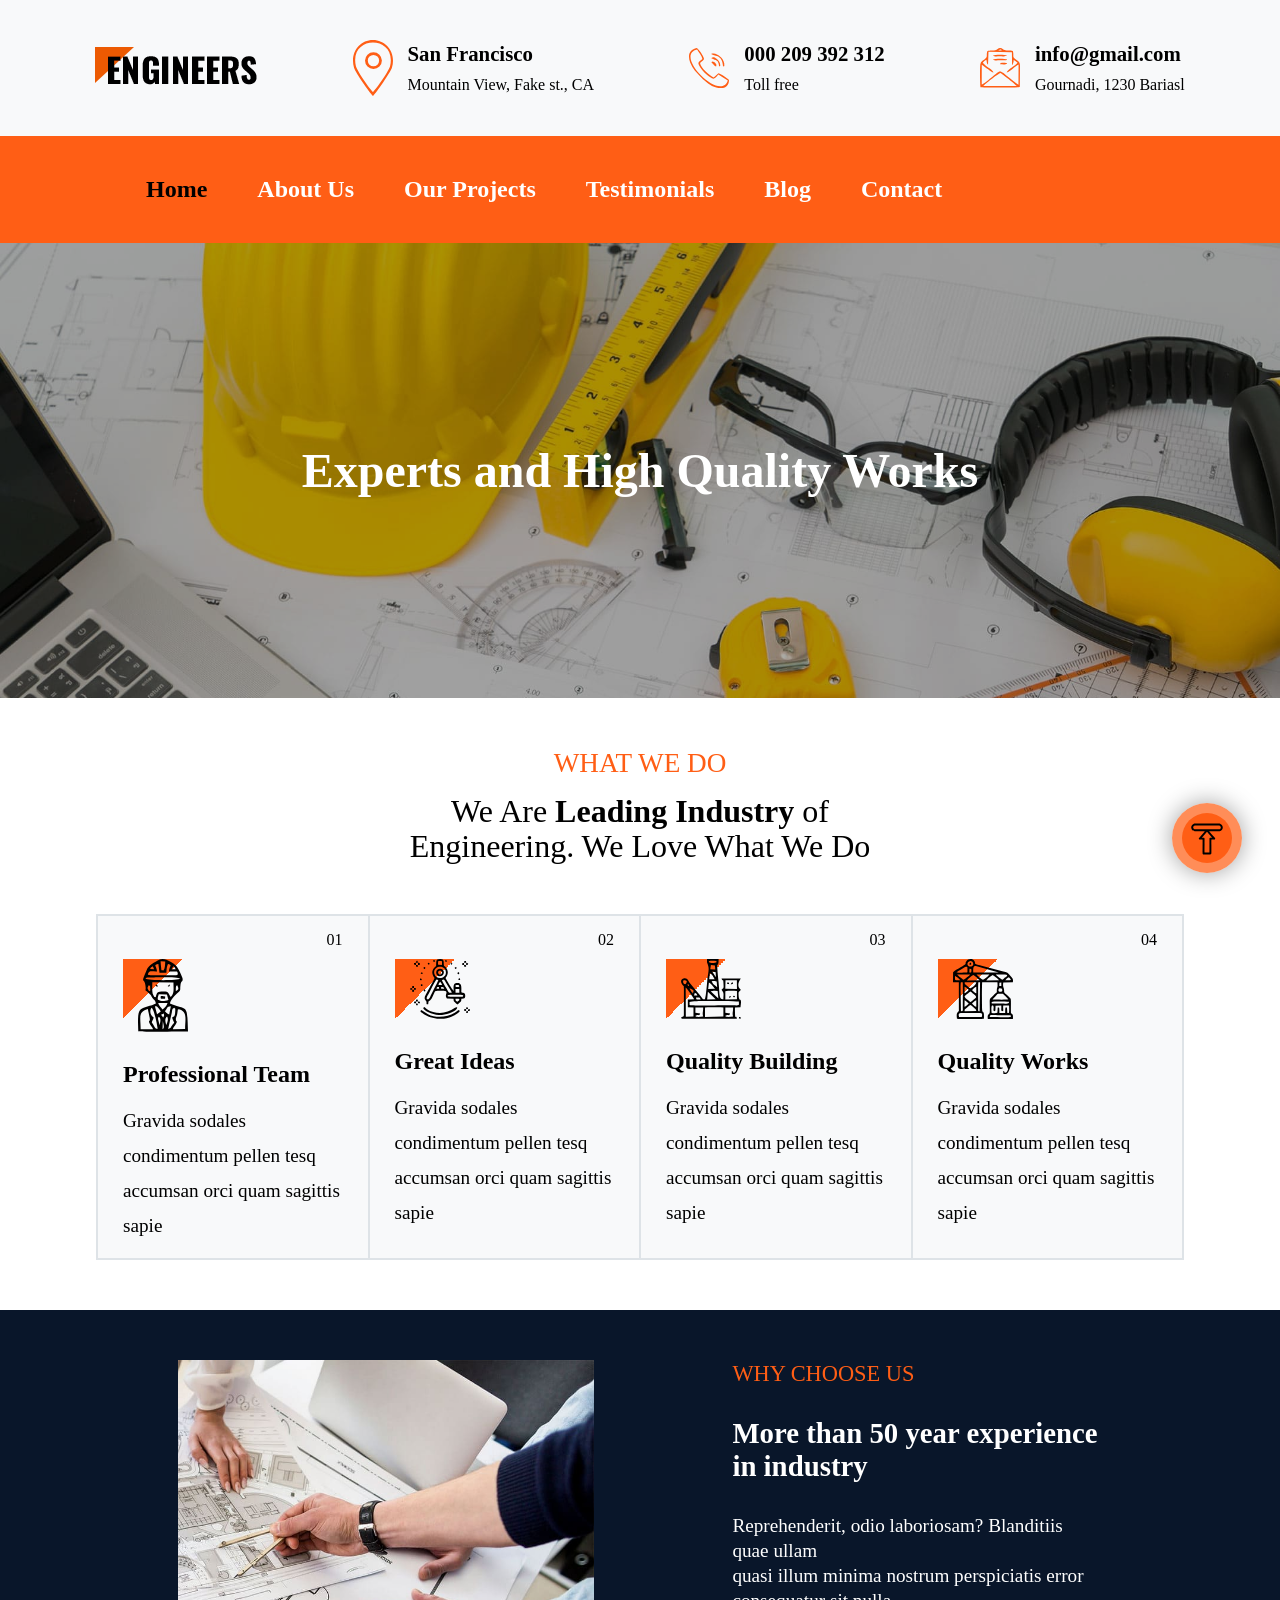
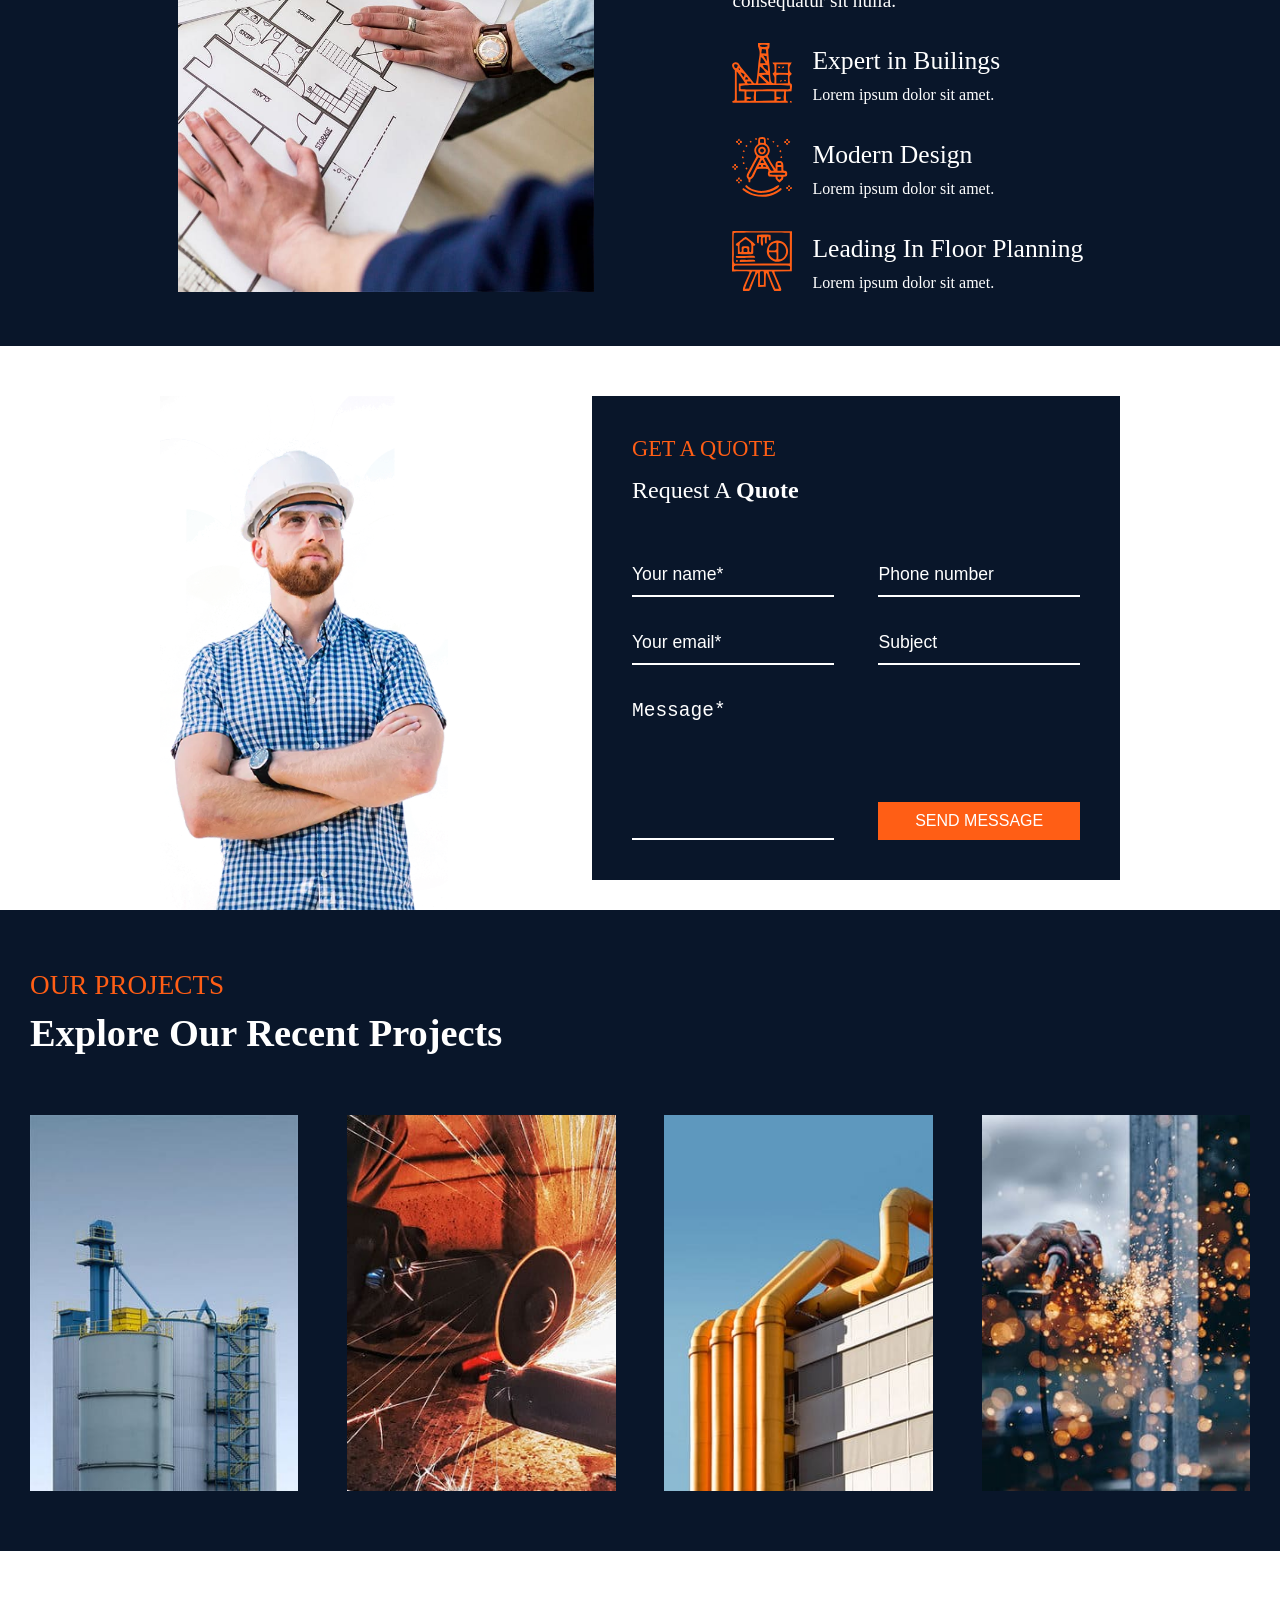
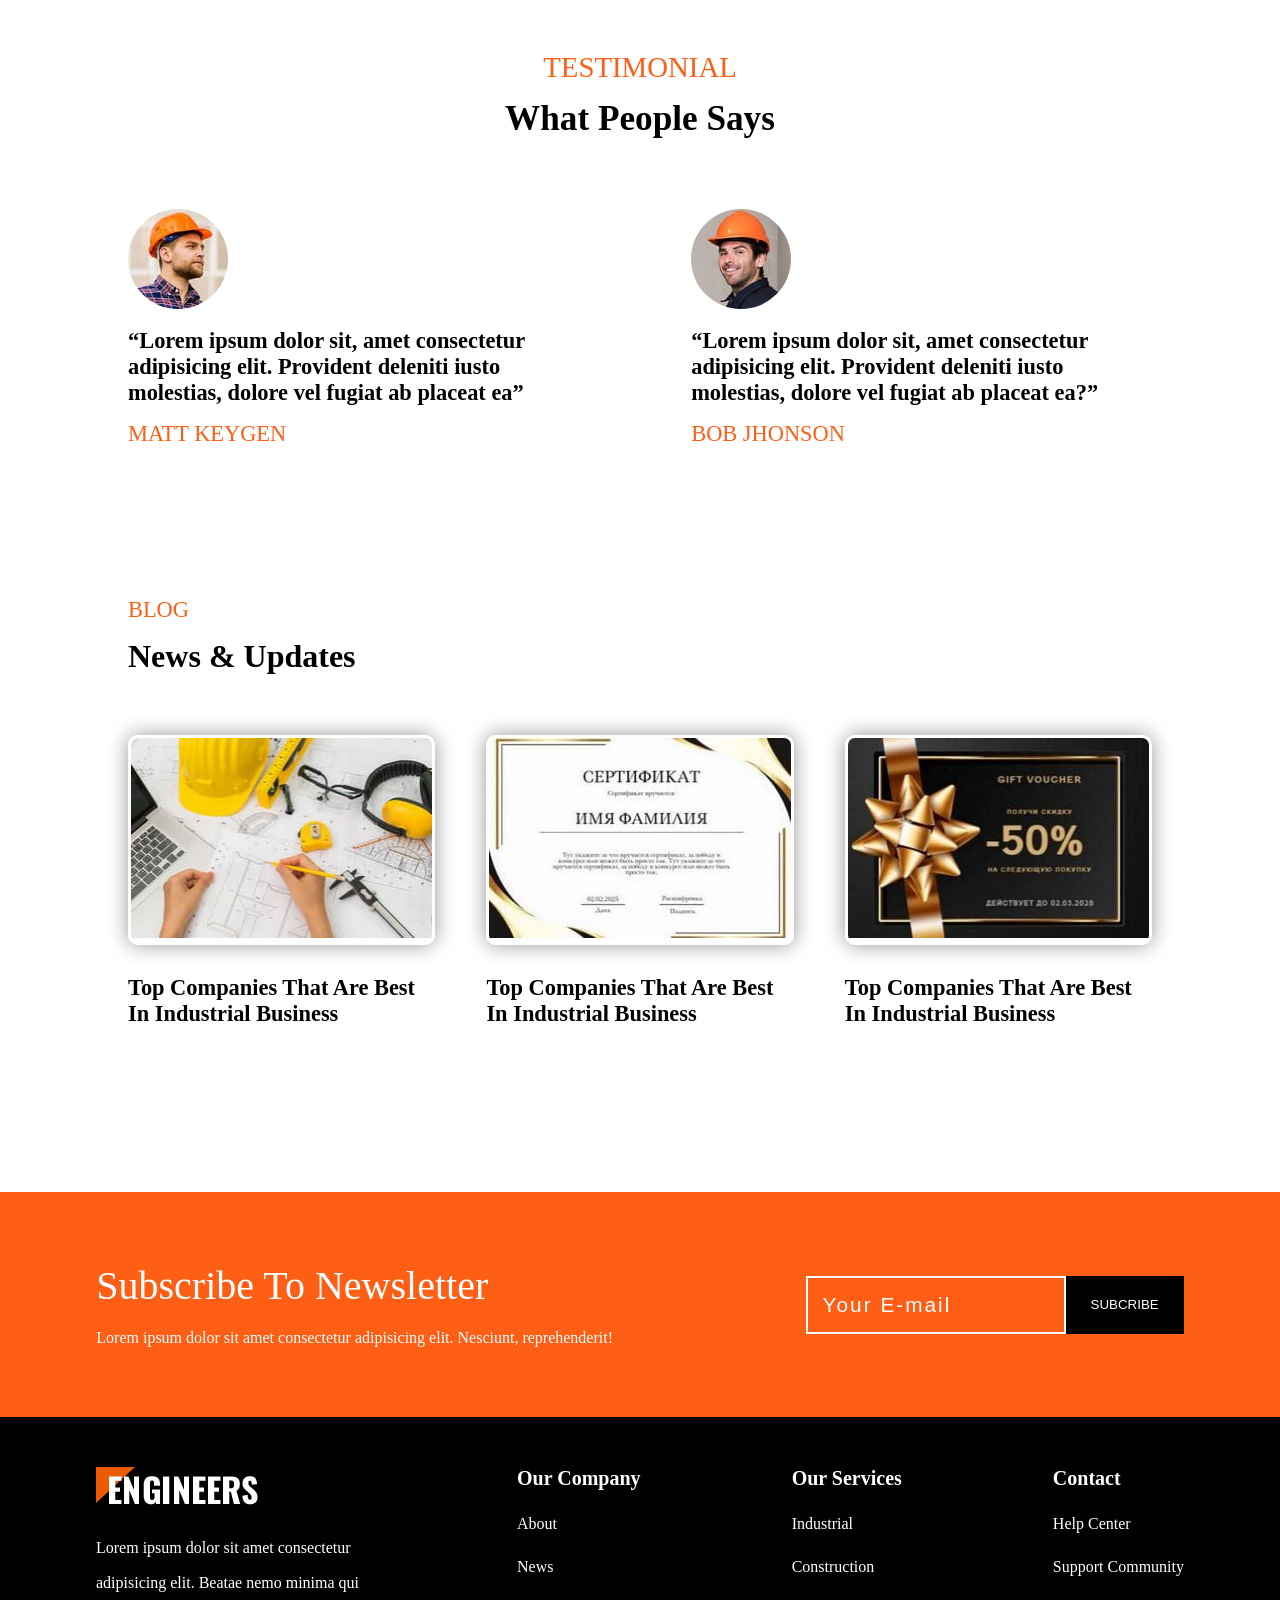
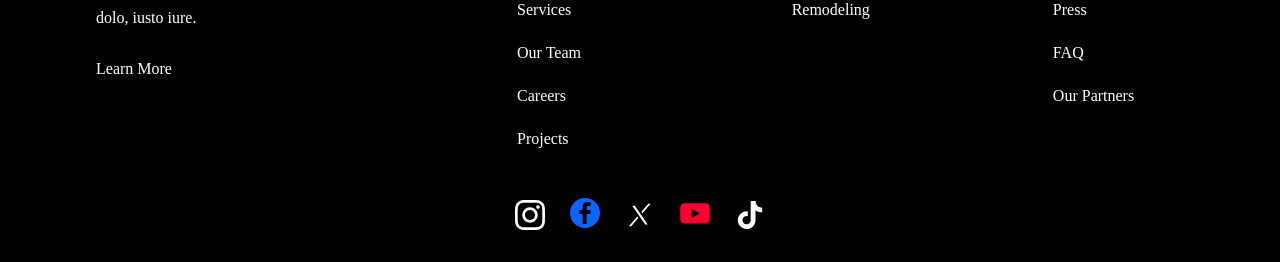
<file: index.html>
<!DOCTYPE html>
<html lang="en">

<head>
    <meta charset="UTF-8">
    <meta name="viewport" content="width=device-width, initial-scale=1.0">
    <meta name="description" content="Engineers , Շինարարներ">
    <title>Engineers</title>
    <link rel="stylesheet" href="css/header_footer.css">
    <link rel="stylesheet" href="css/index.css">
    <link rel="shortcut icon" href="photos/favikon.png" type="image/png">
</head>

<body translate="no">
    <header>
        <div class="headeri_mayr_div">
            <div class="menyui_verevi_info">
                <div>
                    <a tabindex="0" href="index.html" aria-label="logo">
                        <img src="photos/logo.png" alt="">
                    </a>
                </div>
                <div>
                    <svg viewBox="0 0 144.73 202.34">
                        <g>
                            <path
                                d="M72.33 188.54c-12.81,-12.1 -58.17,-77.21 -61.97,-94.11 -25.54,-113.53 149.5,-113.57 123.95,0 -3.8,16.9 -49.17,82.01 -61.98,94.11zm0 13.8c11.03,-9.24 63.91,-86.73 68.49,-101.78 16.17,-53.2 -20.01,-100.19 -68.45,-100.55 -49.35,-0.37 -84.18,47.12 -68.62,100.62 4.74,16.3 57.1,92.09 68.58,101.71z" />
                            <path style="fill: none; stroke-width:10; stroke: #ff5e15;"
                                d="M74 49.06c14.1,0 25.53,11.43 25.53,25.53 0,14.1 -11.43,25.53 -25.53,25.53 -14.1,0 -25.53,-11.43 -25.53,-25.53 0,-14.1 11.43,-25.53 25.53,-25.53z" />
                        </g>
                    </svg>
                    <div>
                        <p>San Francisco</p>
                        <p>Mountain View, Fake st., CA</p>
                    </div>
                </div>
                <div>
                    <svg viewBox="0 0 180.8 181.67">
                        <g>
                            <path
                                d="M36.72 6.47c6.73,13.83 21.48,26.38 23.85,43.44 -17.64,16.38 -29.91,11.47 -0.12,50.86 9.19,12.15 32.41,32.82 50.82,38.64 12.56,-5.82 14.21,-11.36 21.16,-19.57l42.99 27.09c-33.66,99.86 -245.8,-115.77 -138.7,-140.47zm144.08 137.75c-9.93,-9.54 -32.85,-26.2 -47.77,-30.42l-21.36 19.17c-19.51,-8.56 -59.24,-42.7 -61.68,-64.93 11,-10.87 11.31,-6.66 18.08,-18.14 -3.51,-16.09 -22.3,-41.79 -32.98,-49.91 -31.1,5.96 -42.89,31.07 -29.86,65.05 10.44,27.24 29.75,46.82 45.71,63.29 13.89,14.34 38.26,37.09 62.02,46.8 34.7,14.19 67.43,5.87 67.84,-30.92zm-26.9 -61.1c8.42,0 5.09,-2.89 5.37,-14.15 -3.58,-16.02 -11.18,-24.64 -20.54,-32.12 -6.71,-5.36 -18,-12.66 -27.63,-12.45 -20.69,0.47 -4.18,-0.66 -9.91,3.74 19.8,9.13 49.98,3.69 52.72,54.98zm-17.88 -0.32c7.79,0 4.76,-2.5 4.54,-12.1 -3.08,-9.75 -8.09,-16.02 -14.46,-21.13 -19.07,-15.32 -24.72,-3.54 -25.07,-3.3 22.99,12.09 31.69,4.4 35,36.52zm-17.96 -0.21c6.99,-2.93 5.84,6.38 4.94,-9.95 -2.14,-2.46 -6.23,-7.52 -8.01,-8.61 -10.02,-6.15 -10.13,-2.18 -13.92,0.39l16.99 18.18z" />
                        </g>
                    </svg>
                    <div>
                        <p>000 209 392 312</p>
                        <p>Toll free</p>
                    </div>
                </div>
                <div>
                    <svg viewBox="0 0 121.74 120.56">
                        <g>
                            <path
                                d="M62.11 75.78c6.16,3.66 46.46,34.6 50.33,40.11l-102.8 0.01c4.04,-5.57 44.68,-37.38 52.47,-40.12zm41 -39.5c4.58,4 6.78,4.28 11.2,8.54 -8.1,10.96 -26.75,16.78 -33.26,29.68 14.32,-3.81 23.31,-18.6 36.32,-24.42l-0.26 61.43c-7.21,-3.37 -20.52,-15 -26.95,-20.15 -34.49,-27.68 -24.79,-25.58 -58.08,0.41 -4.78,3.73 -21.19,17.46 -26.81,19.29l0.12 -60.44c11.47,7.6 28.04,21.67 35.84,24.12 -4.39,-10.34 -9.21,-9.46 -25.22,-22.54l-7.54 -7.53c4.35,-3.97 5.42,-5.72 10.46,-8.76 2.99,6.17 -0.35,2.43 2.97,12.04l2.57 3.19 1.36 -39.89 71.2 1.39 0.62 39.15c5.8,-5.49 0,2.2 3.11,-5.43 3.95,-9.69 -1.17,-3.07 2.35,-10.06zm-36.98 -28.6l-9.97 -0.33c0.08,-0.19 2.88,-2.83 5.71,-2.91 3.62,-0.1 2.04,0.66 4.26,3.24zm-43.95 1.87c-3.91,13.95 2.48,15.44 -7.16,24.15 -7.31,6.61 -13.46,6.15 -14.41,20.38 -1.08,15.96 -0.69,49.24 0.75,65.17 22.57,1.29 99.74,2.38 119.78,-0.7l0.6 -64.26c0,-13.14 -5.41,-13.76 -13.45,-19.71 -11.44,-8.47 -4.16,-10.11 -8.24,-25.42 -10.51,-2.98 -14,-0.49 -22.76,-2.09 -8.03,-1.47 -8.72,-6.66 -15.46,-7.06 -6.42,-0.38 -8.88,4.99 -15.38,6.64 -9.35,2.38 -13.12,-1.14 -24.27,2.89zm17.25 25.45c4.91,4.08 12.23,2.57 20.25,2.55l19.03 -0.32c4.86,-1.09 2.18,-0.68 4.13,-2.23 -6.82,-3.15 -36.71,-3.35 -43.41,0zm0 -12.06c4.91,4.08 12.23,2.57 20.25,2.55 3.96,-0.01 8.43,0.23 12.28,0.13l10.88 -2.67c-6.82,-3.15 -36.71,-3.35 -43.41,0zm21.7 26.64c8.97,0.01 16.41,1.62 21.7,-2.52 -4.01,-1.92 -5.79,-2.14 -11.09,-2.01 -15.68,0.36 -6.88,2.17 -10.61,4.53z" />
                        </g>
                    </svg>
                    <div>
                        <p>info@gmail.com</p>
                        <p>Gournadi, 1230 Bariasl</p>
                    </div>
                </div>
                <!-- Drop-Down -->
                <input type="checkbox" name="" id="check">
                <label tabindex="-1" for="check">
                    <span></span>
                    <span></span>
                    <span></span>
                </label>
            </div>
            <!-- Menyu -->
            <nav class="menyu">
                <ul>
                    <li><a tabindex="0" class="tvyal_ej" href="index.html">Home</a></li>
                    <li><a tabindex="0" href="html/about.html">About Us</a></li>
                    <li><a tabindex="0" href="html/projects.html">Our Projects</a></li>
                    <li><a tabindex="0" href="html/testimonials.html">Testimonials</a></li>
                    <li><a tabindex="0" href="html/blog.html">Blog</a></li>
                    <li><a tabindex="0" href="html/contact.html">Contact</a></li>
                </ul>
            </nav>
        </div>
    </header>


    <main>
        <div class="maini_mayr_div">
            <div class="arrow_up" id="scrBtn">
                <svg xml:space="preserve"
                    style="shape-rendering:geometricPrecision; text-rendering:geometricPrecision; image-rendering:optimizeQuality; fill-rule:evenodd; clip-rule:evenodd"
                    viewBox="0 0 11183.02 11183.02">
                    <g>
                        <path
                            d="M5585.92 4210.16c22.22,11.75 376.22,425.11 428.04,483.46l105.9 123.57c18.39,18.28 20.55,25.92 36.03,42.33 16.56,17.56 20.57,24.69 34.07,38.6 19.31,19.83 21.34,25.79 36.21,42.15l213.98 244.35c46.78,62.34 268.11,293.96 280.84,328.6 -67.61,22.4 -357.89,-22.78 -457.38,23.45 -150.9,70.15 -125.78,225.58 -124.67,362.36 5.09,640.92 -0.41,1302.31 -0.41,1945.85 0,75.63 4.71,919.37 -1.49,970.57 -37.78,7.74 -468.7,2.44 -545.51,2.44 -76.68,0 -512,9.1 -544.41,-4.24 -9.77,-35.75 -2.7,-1848.23 -2.67,-1936.1 0.05,-117.8 9.62,-1138.32 -7.43,-1201.24 -17.98,-66.27 -62.85,-111.35 -109.86,-135.99 -76.81,-40.17 -344.65,-23.4 -463.86,-23.92 1.8,-20.39 119.35,-148.79 133.18,-165.2 71.54,-84.81 228.54,-255.39 280.51,-323.3 22.01,-28.8 47.96,-52.2 70.2,-80.67l142.59 -164.99c49.12,-65.42 280.43,-318.75 353.11,-407.19l143.03 -164.89zm-2708.07 -1408.93c111.38,-15.35 310.78,-3.93 432.34,-3.91l4842.24 0c148.48,0 260.04,7.95 357.32,82.86 323.84,249.39 170.86,731.67 -200.1,772.1 -115.28,12.55 -1571.6,1.08 -1756.4,3.24 -586.25,6.89 -1174.76,-4.42 -1761.34,0.18 -586.2,4.65 -1174.83,0.28 -1761.31,-0.1 -166.9,-0.1 -241.65,-1.18 -357.68,-82.65 -300.72,-211.26 -206.19,-715.01 204.93,-771.71zm3194.54 1292.59c169.88,6.04 349.09,0.8 520,0.8 517.69,0 1044.58,-4.58 1560.03,-0.28 186.65,1.54 291.59,-6.33 449.41,-71.93 233.22,-96.97 419.32,-318.49 484.62,-555.49 41.22,-149.59 43.43,-305.63 4.58,-458.26 -68.58,-269.58 -257.8,-466.41 -471.32,-568.43 -139.95,-66.86 -267.42,-82.01 -439.33,-81.91l-5194.49 -0.05c-179.55,-0.18 -291.49,19.36 -434.42,86.89 -439.85,207.86 -636.11,765.67 -380.49,1210.06 61.98,107.78 145.5,202.23 246.33,273.82 201.97,143.44 360.28,165.51 613.3,165.56 346.68,0.05 693.35,0.21 1040,0.15 342.15,-0.03 692.32,7.02 1033.47,-0.9 -8.79,27.36 -96.02,115.75 -115.62,139.61l-534.43 611.83c-17.67,21.45 -38.37,46.98 -56.32,66.91 -158.49,175.87 -317.57,368.74 -475.39,542.07 -19.16,21.06 -39.89,47.93 -58.84,69.97 -53.62,62.36 -140.38,133.95 -104.61,261.63 52.67,187.98 212.98,169.06 339.71,168.98 79.15,-0.03 469.8,-7.64 505.34,3.42 8.36,54.59 1.65,2646.97 1.65,2943.37 0,81.62 -10.34,179.16 27.26,242.91 83.47,141.54 234.5,111.94 427.48,111.92l1067.98 0c188.5,0 348.32,28.52 420.2,-119.14 39.99,-82.27 22.53,-401.17 22.53,-515.27l0 -1599.17c0,-78.15 -5.45,-1014.29 1.67,-1065.51 34.82,-7.43 440.36,-2.52 511.75,-2.52 115.72,0.03 294.06,19.88 338.7,-170.37 27.72,-118.22 -30.22,-173.53 -81.78,-226.15l-293.34 -338.76c-15.46,-15.35 -16.66,-15.76 -29.52,-31.89l-179.47 -206.19c-18.03,-21.27 -41.97,-51.79 -59.48,-69.33l-208.74 -238.41c-67.22,-85.53 -197.63,-219.72 -265.85,-304.43 -38.93,-48.37 -81.01,-89.62 -119.17,-138.22l-60.74 -67.68c-13.81,-14.92 -49.22,-52.92 -52.67,-69.64z" />
                    </g>
                </svg>
            </div>
            <div class="verevi_glxavor_nkari_div">
                <div>
                    <h1>Experts and High Quality Works</h1>
                </div>
            </div>
            <!-- ինչ ենք մենք անում -->
            <p style="text-align: center; color:#ff5e15; font-size:1.7em; text-transform: uppercase;">What We Do</p>
            <h2
                style="font-weight: normal; text-align: center;line-height: 35px;font-size: 2em; margin-top: 15px; margin-bottom: 50px;">
                We Are <span style="font-weight: bold;">Leading Industry</span> of <br> Engineering. We Love What We Do
            </h2>
            <div class="inch_enq_menq_anum">
                <div>
                    <div>
                        <p>01</p>
                        <div>
                            <div></div>
                            <svg xml:space="preserve"
                                style="shape-rendering:geometricPrecision; text-rendering:geometricPrecision; image-rendering:optimizeQuality; fill-rule:evenodd; clip-rule:evenodd"
                                viewBox="0 0 126.43 184.05">
                                <g>
                                    <path
                                        d="M62.8 156.63c1.34,7.64 5.43,18.68 -0.81,20.75l0.81 -20.75zm8.66 10.37c-2.18,-9.52 -4.87,-15.28 2.04,-21.35 4.34,5.4 0.81,15.83 -2.04,21.35zm-16.8 0.25l-3.99 -15.77c0.52,-5.68 0.07,-2.02 2.11,-5.34 1.49,1.66 3.97,1.8 3.99,9.43 0.01,2.88 -1.45,8.47 -2.12,11.69zm46.34 -40.76c25.28,5.8 18.11,24.05 18.11,50.41l-31.07 0.51c2.88,-7.14 3.8,-6.11 7.03,-11.65 6.63,-11.38 0.27,-5.27 0.61,-14.02 0.01,-0.38 0.1,-1.06 0.16,-1.46 0.06,-0.42 0.28,-1.08 0.38,-1.51 0.47,-1.99 1.11,-2.06 2.38,-6.85 1.18,-4.45 1.67,-10.54 2.41,-15.43zm-62.87 51.08l-31.39 -0.12c0,-28.52 -7.5,-43.83 18.16,-50.86 1.48,8.46 5.31,23.47 5.11,26.41 -0.5,7.55 -5.21,0.52 -0,11.51 2.69,5.68 4.43,4.92 8.13,13.06zm-3.76 -54.49c7.35,5.83 13.63,42.8 15.4,53.62 -8.6,-1.66 -5.12,-2.12 -14.84,-16.14 1.82,-5.97 2.58,-4.83 4.74,-12.31 -9.88,-6.46 -10.53,-18.26 -5.3,-25.18zm23.91 17.92l6.83 -3.03c1.47,6.85 1.01,5.79 -1.53,10.11l-5.3 -7.08zm27.98 6.94c2.24,7.97 2.79,6.74 5.3,13.3 -10.91,11.32 -5.25,12.59 -15.32,15.74l9.2 -41.32c1.91,-8.88 0.08,-8.93 6.47,-12.45 2.83,4.12 1.74,-0.87 2.49,5.34 0,0.02 -0.55,8.7 -0.56,8.76 -1.59,8.83 -1.72,7.05 -7.58,10.63zm-18.52 -15.87c8,-7.21 3.21,-11.29 15.35,-12.38l-4.26 20.35c-6.92,-3.08 -6.09,-3.5 -11.08,-7.97zm-25.01 -12.46c7.27,1.5 3.86,-1.01 9.21,5.03 2.13,2.41 3.73,5 5.62,8.32l-9.38 6.65 -5.45 -19.99zm19.32 8.06c-3.2,-3.83 -9.94,-10.37 -10.98,-16.24l23.55 -0.32c-1.54,7.53 -7.61,12.24 -12.57,16.55zm-11.57 -24.66c-1.6,-4.98 0.43,-7.56 2.03,-13.99l20.66 0.61 3.9 14c-10.22,2.33 -16.09,4.68 -26.59,-0.62zm-5.68 -6.21c-5.1,-3.31 -1.57,3.45 -6.73,-6.8 -3.08,-6.11 -1.83,-23.63 -1.83,-30.93l53.38 0.27c0,16.27 2.74,27.86 -6.91,36.98 -6.23,-9.14 -3.63,-14.04 -18.41,-14.04 -16.2,0 -16.23,1.35 -19.49,14.52zm51.16 -25.86c1.56,-6.69 -0.93,-0.36 3.25,-4.61 3.67,8.8 4.73,9.32 -3.53,14.88 0,-2.43 -0.26,-7.99 0.27,-10.27zm-69.2 -4.72c4.89,4.66 3.17,-6.42 4.12,6.99 0.96,13.6 -2.38,5.94 -3.41,7.18 -4.64,-7.87 -3.83,-6.94 -0.71,-14.18zm-8 -16.12c5.03,-4.39 1.65,-2.99 10.84,-3.36 15.51,-0.61 70.91,-2.64 77.63,3.36 -6.52,4.81 -81.96,4.58 -88.47,0zm70.68 -31.49c4.3,3.71 2.78,1.68 5.85,7.22l-10.46 0.19 4.61 -7.41zm-58.64 6.64c2.91,-5.48 1.31,-3.35 6.6,-6.86l3.35 7.47 -9.95 -0.6zm27.43 -5.45c-0.54,-4.39 -0.82,-9.35 -1.11,-14.11l11.74 0.58c-0.51,8.32 -0.26,17.01 -4.56,22.96 -6.26,-2.27 -4.53,3.11 -6.07,-9.43zm-10.05 11.85c-1.11,-15.29 -10.96,-15.85 3.33,-19.06l2.84 22.2 17.41 -0.08c0.55,-8.41 0.8,-15.68 4.05,-22.16 12.72,3.51 3.16,3.31 2.31,19.09 25.57,1.2 20.11,-2.43 22.84,6.94 -2.38,1.68 0.03,1.15 -4.69,2.22l-55.02 0.38c-1.99,0.02 -7.59,0.18 -9.24,-0.03 -10.02,-1.24 -4.53,-0.86 -7.19,-2.57 3.59,-10.7 10.69,-6.34 23.37,-6.94zm-3.04 80.71c-10.51,6.34 -33.19,8.51 -39.95,16.79 -7.76,9.5 -4.51,38.77 -4.51,53.61 18.49,2.29 101.11,0.86 125.76,0.86 -2.34,-73.67 -0.91,-51.81 -45.62,-70.79 1.39,-9.66 13.43,-21.94 20.56,-27.98 7.5,-6.36 4.79,-5.84 5.82,-16.38 1.82,-18.58 7.2,-6.8 5.31,-20.15 -0.35,-2.43 -9.93,-24.9 -16.82,-31.9 -4.77,-4.83 -28,-21.55 -40.68,-14.84 -14.09,7.44 -27.83,13.52 -33.3,26.73 -15.45,37.32 -6.53,17.96 -3.35,35.87 4.58,25.83 -8.02,6.04 11.8,24.75 4.59,4.33 2.39,3.41 5.55,8.14 5.32,7.97 8.04,5.54 9.43,15.29zm11.84 -13.93c4.14,2.4 -5.01,2.02 5.19,2.21 10.84,0.2 4.4,-0.78 6.72,-2.21 -1.87,-3.97 3.79,-3.66 -4.86,-4.54 -10.58,-1.09 -5.26,2.97 -7.05,4.54zm-8.79 -28.01c2.65,-3.32 3.32,5.82 1.44,-2.41l-1.44 -2.76c-0.42,0.62 -8.65,-2.32 0,5.17zm26.88 -1.91c0.48,0.26 1.23,0.31 1.41,0.84 0.15,0.45 1.19,0.38 1.38,0.35l2.6 -1.19c-2.09,-1.96 5.57,-7.64 -5.38,0z" />
                                </g>
                            </svg>
                        </div>
                    </div>
                    <p>Professional Team</p>
                    <p>Gravida sodales condimentum pellen tesq accumsan orci quam sagittis sapie</p>
                </div>
                <div>
                    <div>
                        <p>02</p>
                        <div>
                            <div></div>
                            <svg xml:space="preserve"
                                style="shape-rendering:geometricPrecision; text-rendering:geometricPrecision; image-rendering:optimizeQuality; fill-rule:evenodd; clip-rule:evenodd"
                                viewBox="0 0 514.86 513.31">
                                <g>
                                    <path
                                        d="M406.39 366.08c-11.63,-4.41 -16.98,-8.93 -15.72,-25.36l25.11 -0.27c18.66,3.92 -0.28,21.5 -9.39,25.63zm-82.46 -55.92c11.06,-4.56 120.15,-5.17 131.89,-0.03 3.7,19.26 -14.93,13.04 -59.05,12.93 -20,-0.05 -58.07,4 -72.77,-2.52l-0.07 -10.38zm66.42 -52.46l32.71 -1.14 0.53 32.42 -32.63 0.02 -0.61 -31.3zm-142.22 -16.45l1.46 14.52 -21.22 0c-0.35,-13.3 5.46,-17.89 19.76,-14.52zm18.35 0.72c16.06,-5.87 25.45,0.63 27.01,13.61l-25.67 0.35 -1.34 -13.96zm124.73 -4.58l-0.16 -11.46c17.6,-4.09 31.54,-7.33 31.77,11.46 -8.41,3.26 -22.53,4.13 -31.61,0zm-132.32 -42.44l9.82 13.44c3.19,5.73 4.97,7.59 5.47,14.91l-28.99 0.31c-1.42,-7.97 2.49,-15.08 10.24,-25.1l3.46 -3.57zm15.24 -14.9l16.57 -5.08c10.61,11.44 26.83,42.94 35.14,56.47 7.68,12.52 31.31,47.13 32.84,57.53 -28.14,1.86 -22.15,6.91 -51.32,-45.48 -7.4,-13.28 -31.7,-51.93 -33.24,-63.44zm-47.3 -4.89l16 5.17c-1.3,11.42 -32.85,69.17 -41.12,86.42 -6.96,14.5 -14.39,28.16 -21.59,42.45 -5.92,11.74 -14.37,41.14 -29.91,37 -18.39,-4.89 2.2,-32.61 7.61,-43.18 13.97,-27.32 57.4,-114.67 69.02,-127.86zm-18.47 -49.99c-12.37,-67.23 91.51,-80.14 99.26,-15.9 8.01,66.41 -88.7,73.32 -99.26,15.9zm33.61 -106.36c6.46,-3.95 23.7,-1.97 32.8,1.42l-0.79 30.49 -31.93 -1.64c-2.72,-8.47 -1.89,-20.85 -0.08,-30.27zm-17.88 40.38c-36.33,28.84 -45.42,59.61 -13.49,104.45 -6.52,20.91 -78.53,146.13 -83.47,163.36 -4.21,14.67 -0.39,19.88 6.89,28.84 15.56,19.14 2.11,13.32 9.43,31.76l12.82 0.96 2.33 -24.44c23.88,-8.94 30.11,-30.85 46.33,-65.16 5.03,-10.64 7.48,-20.66 14.93,-24.32 9.36,-2.37 76.64,-3.69 84.72,0.66 23.84,12.83 -11.94,31.83 12.07,64.06l56.84 1.07c2.68,21.25 -0.47,18.31 11.78,30.3 7.66,7.5 13.42,13.28 21.13,19.99 9.49,-4.16 14.92,-10.97 22.59,-18.55 12.71,-12.55 9.63,-10.35 12.18,-31.68 22.24,-0.88 33.01,-1.21 32.79,-26.14 -0.28,-31.61 -20.9,-21.06 -33.41,-28.85 -0.12,-46.74 7.45,-86.86 -43.13,-79.24 -29.94,4.51 -24.12,40.23 -22.22,67.55 -12.93,-8.12 -63.4,-95.34 -70.46,-110.16 50.69,-65.96 -12.36,-104.79 -13.09,-106.26 -4.51,-31.21 7,-57.46 -32.75,-57.38 -42.43,0.08 -31.62,23.4 -34.79,59.19zm195.23 377.86c-12.05,3.79 -22.38,16.16 -35.68,24.44 -65.24,40.62 -163.72,46.74 -229.04,11.74l-54.25 -33.25c-2.65,-0.34 -2.8,-8.75 -9.08,4.21 -4.78,9.87 -1.97,2.72 0.87,7.61 2.69,4.62 29.5,22.54 35.25,26.08 39.18,24.14 89.25,35.97 137.97,35.4 34.68,-0.41 66.68,-8.35 94.83,-20.63 21.94,-9.58 60.7,-31.58 67.28,-46.83 -4.39,-5.9 -3.94,-5.15 -8.14,-8.77zm-303.76 -18.84c-14.23,15.49 68.43,58.27 130.69,62.11 50.4,3.1 132.7,-22.6 153.78,-51.44 14.59,-19.96 -6.24,-16.48 -17.76,-7.33 -66.19,52.52 -169.92,54.49 -236.4,8.99 -25.84,-17.68 -20.46,-23.03 -30.3,-12.33zm124.77 -306.6c5.7,-8.24 7.45,-9.66 18.54,-12.88 44.39,19.06 -13.78,57.84 -18.54,12.88zm-15.01 10.35c7.38,41.61 71.72,32.64 64.9,-12.1 -6.14,-40.32 -72.74,-32.11 -64.9,12.1zm238.79 -89.31l-14.09 1.2 -2.3 17.48 16.34 0.6c0.41,12.89 -1.3,7.36 3.2,14.61l14.05 -0.66 -0.13 -11.25c-3.37,-1.96 -1.7,-1.75 -7.73,-3.17 -6.28,-1.48 -3.6,0.19 -10.09,-1.42l0.74 -17.39zm-445.62 231.03l0.27 17.64 12.44 0.9c5.79,-9.14 1.95,-7.43 5.07,-17.82 17.83,-2.38 10.18,2.11 15.85,-7.76 -6.39,-9.88 -1.59,-6.92 -17.71,-6.76l0.06 13.58 -15.98 0.22zm32.8 -212.63l-0.11 -18.31 -14.09 0.82c-1.86,4.73 -3.55,-4.82 -2.57,8.27 0.48,6.45 1.04,4.2 2.79,7.26l13.98 1.97zm16.98 -0.28l14.51 0.25c4.38,-15.66 3.56,-17.74 -13.89,-18.12l-0.61 17.87zm-49.88 198.91l16.02 0.2 -0.49 -17.65 -14.33 -0.54 -1.2 17.99zm445.75 181.79l0.26 13.53 16.9 1.66 0.26 -16.71 -17.43 1.53zm-404.07 -66.67c8.68,-4.65 5.53,8.44 7.36,-7.9 0.77,-6.85 -3.33,-8.3 -4.15,-9.49 -7.71,0.96 -9.44,-3.95 -11.51,6.51 -3.42,17.27 3.89,8.75 8.3,10.88zm437.59 68.19l0.3 13.6c15.3,0.26 19.89,0.1 15.03,-14.01 -4.07,-1.98 6.26,-3.46 -7.1,-2.36 -7.15,0.59 -2.02,-0.15 -8.23,2.77zm-33.55 -400.35l17.27 0.12 -0.55 -14.73c-14.93,-2.74 -16.33,-1.71 -16.72,14.6zm-429.77 336.22c1.98,14.7 0.85,11.56 17.12,11.48l0.47 -15.44c-11.49,0.46 -8.32,-1.65 -17.59,3.96zm447.56 -318.11c23.29,-1.22 23.11,-16.31 0.16,-17.95l-0.16 17.95zm-430.61 0.3c0.59,15.79 1.45,16.56 16.36,14.58l-0.01 -11.01c-3.66,-2.06 -1.25,-2.07 -7.59,-3.24 -1.84,-0.34 -6.59,-0.3 -8.76,-0.33zm16.53 324.22c0.85,0.72 1.76,0.94 2.5,2.22 0.74,1.28 1.88,1.5 2.91,1.65 9.25,1.36 1.35,1.22 12.48,-0.28l-1.1 -10.69c-1.01,-0.05 -4.06,-5.89 -11.16,-2.6 -10.08,4.67 -2.75,1.79 -5.63,9.7zm413.89 84.95c17.24,5.12 11.46,0.95 15.48,-1.58 -1.06,-8.93 3.65,-14.23 -10.3,-11.08 -7.3,1.65 -5.34,1.19 -5.18,12.66zm-463.23 -196.55l-0.1 -14 -18.39 2.83c2.48,13.77 2.35,10.69 18.49,11.17zm34.15 130.84c7.08,3.19 -6.14,3.49 12.94,1.91 3.18,-11.35 0.72,-11.11 -2.3,-15.4 -14.05,1.78 -12.1,-3.78 -10.64,13.49zm154.94 -386.71c-34.35,14.47 30.18,28.01 0,0zm-156.4 24.94c1.91,-0.04 7.49,-0.06 8.92,-0.43 5.26,-1.37 5.01,-1.83 7.55,-3.34 -2.66,-20.38 -14.86,-16.68 -16.48,3.77zm430.18 393.84c10.22,4.58 3.35,2.95 16.92,2.96 -2.17,-11.89 0.2,-9.64 -8.53,-15.11 -5.96,3.2 -7.63,-1.43 -8.4,12.15zm-365.68 -153.92c8.51,10.89 13.59,7.8 17.17,-3.33 -6.71,-9 -12.71,-9.65 -17.17,3.33zm197.39 -247.64c3.94,-9.31 6.8,-12.86 -5.79,-17.34 -9.77,8.05 -9.16,14.89 5.79,17.34zm33.5 16.77c8.57,10.35 12.77,9.84 17.18,-3.66 -7.35,-7.24 -15.41,-6.7 -17.18,3.66zm61.49 76.96c0.27,5.01 -2.68,6.33 2.93,9.54 9.84,5.64 12.08,-3.02 12.22,-3.12 -2.41,-9.61 -1.39,-14.92 -15.15,-6.42zm-292.4 -44.64c3.06,14.28 13.26,14.32 16.86,0.32 -5.79,-4.72 -9.72,-9.25 -16.86,-0.32zm-30.38 95.95c0.52,7.49 -0.77,10.57 6.9,11.41 8.09,0.89 7.89,-3.67 8.35,-10.76 -8.37,-5.34 -4.65,-6.11 -15.25,-0.65zm7.09 50.25l2.08 10.94c12.82,0.73 4.88,3.14 13.68,-3.48 -1.94,-9.59 -3.09,-14.63 -15.76,-7.47zm291.05 -143.24c6.98,11.63 17.2,10.07 14.8,-4.12 -3.19,-1.63 5.71,-5.86 -7.65,-2.57 -12.75,3.14 -2.76,2.2 -7.15,6.69zm-290.37 50.45l14.66 1.35 0.3 -11.18c-12.22,-4.27 -15.42,-4.74 -14.96,9.83zm322.4 48.96c3.6,2.66 -4.98,4.09 7.16,3.72 6.96,-0.21 4.21,-0.95 7.61,-3.02 1.6,-14.7 -12.11,-16.18 -14.77,-0.7zm-259.78 -130.33c9.05,2.3 12.08,0.08 12.37,-10.25l-13.44 -3.26c0,0 -4.32,4.49 1.07,13.5z" />
                                </g>
                            </svg>
                        </div>
                    </div>
                    <p>Great Ideas</p>
                    <p>Gravida sodales condimentum pellen tesq accumsan orci quam sagittis sapie</p>
                </div>
                <div>
                    <div>
                        <p>03</p>
                        <div>
                            <div></div>
                            <svg xml:space="preserve"
                                style="shape-rendering:geometricPrecision; text-rendering:geometricPrecision; image-rendering:optimizeQuality; fill-rule:evenodd; clip-rule:evenodd"
                                viewBox="0 0 12930.72 12894.06">
                                <g>
                                    <path
                                        d="M5178.71 10454.93l618.48 -56.58 2740.75 9.5 597.58 54.15 -2.01 1943.44 -3954.73 68.16 -0.06 -2018.66zm4375.37 24.24l1676.72 -17.18c-1.95,1130.12 -233.04,1091.38 -1.95,1943.44l-1079.13 71.39c-727.93,0 -435.26,-74.74 -595.63,-228.59 690.1,-523.94 755.52,236.82 1036.25,-483.56l-1036.98 -192.72 0.73 -1092.78zm-6447.15 0l1676.78 -17.18c-2.01,1130.12 -233.1,1091.38 -2.01,1943.44l-1079.13 71.39c-727.93,0 -435.26,-74.74 -595.63,-228.59 690.1,-523.94 755.52,236.82 1036.25,-483.56l-1036.98 -192.72 0.73 -1092.78zm-1263.32 -1223.92c1455.19,-353.34 8590.25,-89.72 10625.42,-89.72 -6.7,999.83 416.5,821.73 -1996.8,811.38 -1847.69,-7.92 -7579.76,130.47 -8619.37,-69.62l-9.26 -652.04zm7710.47 -2321.99l593.99 -85.64 1291.04 14.31 620 36.67 -0.79 1785.38 -2504.42 25.89 0.18 -1776.61zm-3759.88 105.43l1675.56 1625.43 -1827.35 61.52 151.79 -1686.95zm-4321.41 3357.94l1215.14 50.25 -1.52 1958.55 -1643.34 53.54 -30.88 -6336.84c332.57,239.25 1590.35,2082.98 1829.48,2540.9l-1369.43 80.04 0.55 1653.57zm2707.43 -1855.55c-213.37,161.71 533.14,204.78 -471.32,180.29 -712.64,-17.36 -112.07,35.08 -469.61,-161.29 169.88,-169.33 -316.85,-265.5 458.28,-238.7 441.72,15.29 243.52,57.8 482.65,219.7zm-1189.75 -1260.1c521.2,364.12 331.23,165.8 556.1,596.43l-745.78 -20.71 189.67 -575.72zm3404.66 -340.24l691.93 -84.24 161.41 5.42 649.54 22.6 150.45 1603.87 -1653.33 -1547.65zm3198.18 -2367.92l2446.73 14.98 18.21 1855.3 -2509.96 -46.47 45.01 -1823.81zm-3577.95 467.54c730.98,445.98 803.94,810.58 1343.3,1382.04l-1498.92 23.69 155.62 -1405.73zm-4184.79 1307.06c447.38,111.4 578.27,159.4 862.36,397.8 -110.25,444.52 62.98,2.8 -128.52,347.43 -456.39,821.55 556.77,-449.76 -175.11,164.46l-558.72 -909.68zm-370.76 -707.52c-60.85,-398.53 138.08,-186.99 232.86,-4.63 193.94,373.19 -220.13,88.14 -232.86,4.63zm-210.32 -834.03c-114.63,943.67 -676.83,581.75 -754.73,309.3 -215.13,-752.42 487.09,-514.32 754.73,-309.3zm6544.73 1269.66c-693.76,-580.53 -839.09,-579.98 -1195.71,-1288.66 162.93,-7.37 500.55,-42.94 651.55,-30.52l439.1 75.71 105.07 1243.47zm-1573.05 -3044.56c488.86,349.07 695.16,711.48 1021.51,1309.01l-1157.52 3.9 136.01 -1312.9zm1290.12 895.55l-781.47 -1228.06 743.58 140.46 37.89 1087.6zm-1065.79 -2644.75l869.42 103.3 68.89 879.96 -1066.71 -43.79 128.4 -939.47zm-437.33 -638.39c24,-23.02 -181.81,-279.57 921.5,-250.4 794.2,21.01 657.82,141.68 776.84,250.4 -383.36,277.38 -1336.9,286.58 -1698.34,0zm-855.05 8027.81c-730.24,-45.62 -214.89,102.33 -1197.91,-1026.2l-2063.92 -2448.07c-318.92,-457.61 -502.14,-1244.2 -1360.05,-971.02 -789.94,251.5 -519.62,942.76 -198.2,1386.42 347.18,479.24 239.92,-138.02 293.83,821.3l-12.24 5814.6c-29.54,27.59 -86.55,16.14 -101.05,66.94 -96.05,335.86 -196.01,-98.8 -513.59,416.56 306.19,194.54 36.48,159.89 640.16,159.89l11409.63 -31.73c-233.1,-1178.9 -423.93,987.77 -423.93,-2404.95l1195.04 -61.34c355.77,-2596.39 -255.76,-902.62 -386.65,-2335.88 -118.23,-1294.51 109.64,-867.6 450.91,-1450.74 -1159.84,-885.81 -29.85,-2324.67 0,-2411.1l-4152.14 13.16c296.26,883.31 352.61,-230.06 422.47,1105.14 52.69,1006.77 85.21,876.43 -421.74,1292.8 606.29,774.16 399.75,891.84 399.75,2057.34 -1033.21,103.61 -776.47,-1134.38 -1039.91,-3709.45 -625.6,-6114.4 9.87,-2099.06 9.87,-4954.87l-2492.3 2.19c0,847.49 -66.15,587.17 199.6,1277.64 324.77,843.84 26.31,1706.75 -108.42,2944.67 -104.22,957.44 -280.06,3756.35 -549.22,4446.7zm5710.02 -3271.63c449.94,-57.86 271.05,112.32 351.94,-341.52 -53.66,0.43 -180.84,-62.8 -290.48,70.17 -431.79,523.4 59.45,338.11 -61.46,271.35zm2022.01 7472.44c-145.51,-541.06 110.37,-314.17 -375.57,-359.18 27.1,478.63 -242.3,267.27 375.57,359.18zm-2497.72 -7454.96c-173.29,-546.3 209.35,-165.43 -424.48,-414 163.24,481.61 -61.34,349.8 424.48,414zm1051.66 2892.53c388.54,-448.72 90.02,-275.68 0,-408.58 -47.14,59.14 -517.97,37.03 0,408.58zm-1043.62 -251.98c145.33,110.73 -251.92,681.09 394.33,0 -31.92,-14.86 -79,-89.9 -91.18,-53.48l-197.77 0c-16.87,3.41 -68.65,39.29 -105.37,53.48z" />
                                </g>
                            </svg>
                        </div>
                    </div>
                    <p>Quality Building</p>
                    <p>Gravida sodales condimentum pellen tesq accumsan orci quam sagittis sapie</p>
                </div>
                <div>
                    <div>
                        <p>04</p>
                        <div>
                            <div></div>
                            <svg xml:space="preserve"
                                style="shape-rendering:geometricPrecision; text-rendering:geometricPrecision; image-rendering:optimizeQuality; fill-rule:evenodd; clip-rule:evenodd"
                                viewBox="0 0 608.36 609.56">
                                <g>
                                    <path
                                        d="M291.39 587.77l-229.7 0.38c-14.14,-51.49 5.6,-40.14 113.05,-40.03 114.54,0.11 130.21,-12.07 116.65,39.65zm111.33 0.43l-29.56 -1.07c-0.15,-26.17 16.15,-17.23 78.95,-17.38l118.36 -0.33c16.71,1.24 16.71,-0.47 16.95,15.47 -19.63,9.51 -150.43,3.22 -184.7,3.31zm-145.5 -351.81l17.1 -0.21 -4.59 293.39c-21.4,-1.75 -13.99,-6.8 -13.98,-61.85 0,-41.46 -2.94,-215.42 1.47,-231.33zm-82.48 230.67c11.87,3.43 40.83,28.74 51.7,40.03 7.58,7.87 8.7,6.14 9.32,21.4l-117.42 1.12c-0.97,-14.8 -4.86,-14.39 22.43,-34.92 11.95,-8.99 21.97,-20.47 33.96,-27.63zm-94.87 -230.29l18.34 -0.27c3.79,39.09 0.15,200.52 0.96,265.69 0.29,22.92 4.19,26.1 -15.62,27.69 -0.65,-0.94 -1.37,-3.57 -1.58,-3.03 -0.21,0.53 -1.18,-2.25 -1.44,-3.11l-2.3 -139.61c0.01,-34.75 -4.18,-118.46 1.63,-147.36zm370.4 308.8c-17.38,5.62 -40.31,3.88 -58.56,1.55 -1.81,-20.44 -6.19,-60.09 3.41,-75.69l11.39 -0.56c17.83,29.95 -13.71,56.06 19,58.63l3.92 -9.1c0.25,-1.08 0.55,-2.14 0.76,-3.38l1 -43.68 58.17 -2.29c3.07,35.65 -6.45,48.97 8.34,59.02 22.48,-5.98 7.08,-11.23 11.98,-57.82l58.54 -0.84c1.46,17.71 2.97,62.31 -2.12,75.38l-15.18 1.29 -3.62 -55.48 -14.53 -0.85c-5.61,13.79 -2.77,38.01 -3.91,56.01l-58.58 0.58c-1.45,-18.34 2.18,-43.26 -3.71,-56.36l-13.03 0.07 -3.28 53.52zm-257.52 -97.88c14.34,-8.5 29.73,-26.43 43.18,-30.35l-0.09 67.78c-26.09,-10.67 -43.1,-37.43 -43.1,-37.43zm-75.97 36.53l0.85 -66.56c20.67,7.74 22.91,19.94 41.88,30.6 -5.64,13.53 -27.92,31.54 -42.73,35.96zm361.93 -32.92l-61.12 0.35c-20.75,0.37 -25.5,4.47 -26.18,-14.32 15.04,-9.49 146.89,-4.43 176.8,-3.21 1.67,26.55 -24.31,17.45 -89.5,17.19zm81.73 -42.3c-21.61,6.66 -128.75,2.59 -159.45,2.6 4.61,-10.95 24.8,-29.43 34.65,-40.19 21.12,-23.07 10.25,-19.36 46.41,-20 33.89,-0.6 24.87,0.57 45.35,22.03 11.6,12.15 23.13,23.25 33.04,35.56zm-385.7 26.47c-21.62,-18.28 -51.97,-35.42 -57.46,-55.14 5.03,-7.45 20.89,-20.51 29.7,-27.66 10.33,-8.38 19.46,-20.31 31.19,-24.09 8.37,5.4 21.15,18.52 30.34,25.73 46.16,36.22 20.87,37.64 -1.61,58.25 -10.38,9.51 -19.76,19.72 -32.17,22.92zm317.84 -137.41c33.89,45.37 -58.87,47.03 -24.14,-0.95l24.14 0.95zm-298.82 17.67c5.51,-9.61 29.1,-31.18 41.95,-34.68l0.66 67.31c-10.78,-4.24 -34.51,-24.36 -42.6,-32.63zm-76.3 -34.21c15.58,4.29 29.73,20.2 41.64,29.71 -4.61,12.32 -29.33,32.24 -41.9,36.23l0.26 -65.94zm353.41 -45.22l19.07 1.04 -0.33 36.46 -20.05 0.3 1.32 -37.8zm-235.42 0.25c0.86,26.47 -55.39,59.5 -60.7,61.05 -12.29,-7.4 -26.11,-20.67 -34.25,-27.43 -12.28,-10.2 -25.42,-13.49 -21.37,-33.84l116.32 0.22zm295.52 -19.59c5.08,-11.54 23.57,-28.44 34.57,-32.57 14.33,10.53 18.28,17.93 20.71,28.74 -14.47,5.87 -37.69,2.29 -55.28,3.82zm-192.73 0.43c5.48,-14.5 48.93,-47.66 64.48,-55.8 12.71,8.3 57.37,41.52 64.29,54.77l-128.77 1.04zm-197.56 0.48c6.5,-13.88 53.92,-51.64 67.1,-56.39 12.7,9.92 55.44,41.77 62.3,54.78l-129.4 1.61zm-117.74 -4.86c-4.34,-9.22 -3.07,-27.18 -2.67,-40.76 12.9,2.3 47.52,33.59 54.01,42.93 -15.49,1.65 -40.12,3.14 -51.33,-2.17zm281 -1.72c-12.67,-7.28 -57.65,-40.7 -65.2,-54.21l130.63 -0.96c-8.16,14.74 -51.75,46.82 -65.42,55.17zm196.6 -0.02c-5.86,-2.46 -61.74,-43.43 -65.86,-54.01 21.94,-0.07 97.86,-4.31 114.72,4.18 -0.76,14.3 -14.37,20.51 -22.93,27.4 -13.26,10.68 -10.66,14.21 -25.94,22.43zm-394.18 -0.53c-9.26,-5.59 -59.31,-45.04 -63.77,-53.63l130.86 0.46c-4.49,8.84 -56.57,50.2 -67.09,53.17zm99.23 -73.74c-2.07,-26.97 -3.89,-71.06 26.39,-64.94l231.88 65.32 -258.28 -0.38zm-38.56 -37.67l17.83 1.25c2.56,13.27 3.35,26.91 -2.52,37.34l-16.62 -0.66 1.31 -37.92zm-132.01 37.5c6.14,-8.08 38.09,-25.86 49.98,-32.58 36.53,-20.62 38.17,-32.68 61.11,-20.71l0.21 51.77c-18.08,5.48 -90.45,4.23 -111.3,1.51zm151.14 -60.04c-51.07,6.24 -48.7,-47.41 -16.64,-55.2 27.66,-6.72 55.94,32.94 16.64,55.2zm-185.37 56.55l-0.77 101.35 59.09 2.05 0.39 291.61c-22.21,16.83 -25.55,32.86 -19.3,77.69 16.67,4.51 253.96,4.68 273.36,0.51 0.55,-13.37 0.94,-30.35 0.17,-43.63 -1.61,-27.47 -8.46,-20.12 -15.54,-33.03 -7.25,-13.21 -4.39,-277.31 -2.41,-293.36l154.46 -0.3c6.41,69.5 -8.5,36.74 -5.59,100.05 -17.31,11.42 -32.04,29.69 -45.74,43.98 -24.04,25.08 -26.92,16.69 -26.6,64.63 0.18,27.7 2.1,64.91 0.33,91.53 -2.17,32.67 -27.22,11.24 -19.7,71.28l254.57 0.7c0.65,-10.42 1.47,-28.09 -0.64,-37.24 -4.29,-18.59 -16,-14.69 -19.2,-23.65 -1.36,-31.96 -0.33,-66.54 -0.25,-98.81 0.13,-54.35 1.19,-40.74 -26.92,-70.4 -28.99,-30.59 -43.06,-32.74 -42.15,-53.34 1.89,-42.56 -17.47,-29.1 -8.39,-87.86l97.51 -1.33c3.42,-45.81 -1.44,-32.19 -39.82,-81.25 -18.41,-23.53 -45.3,-24.2 -86.39,-35.08 -64.29,-17.02 -126.89,-35.52 -191.33,-51.96 -93.71,-23.9 -52.26,-14.72 -73.65,-47.87 -18.6,-28.83 -63.43,-24.02 -80.77,2.35 -26.74,40.66 28.44,8.32 -58.83,62.82 -25.06,15.65 -54.12,31.12 -75.9,48.56zm181.91 -75.99c9.47,-18.83 -17.48,-29.53 -15.42,0.61l15.42 -0.61z" />
                                </g>
                            </svg>

                        </div>
                    </div>
                    <p>Quality Works</p>
                    <p>Gravida sodales condimentum pellen tesq accumsan orci quam sagittis sapie</p>
                </div>
            </div>
            <!-- 50 Տարի շուկայում -->
            <div class="hisun_tari_shukayum">
                <div>
                    <div>
                        <img src="photos/glxavor/1.jpg" alt="">
                    </div>
                    <div>
                        <p>Why Choose Us</p>
                        <h2>More than 50 year experience in industry</h2>
                        <p>Reprehenderit, odio laboriosam? Blanditiis quae ullam <br> quasi illum minima nostrum
                            perspiciatis error <br> consequatur sit nulla.</p>
                        <div>
                            <div>
                                <svg xml:space="preserve"
                                    style="shape-rendering:geometricPrecision; text-rendering:geometricPrecision; image-rendering:optimizeQuality; fill-rule:evenodd; clip-rule:evenodd"
                                    viewBox="0 0 12930.72 12894.06">
                                    <g>
                                        <path
                                            d="M5178.71 10454.93l618.48 -56.58 2740.75 9.5 597.58 54.15 -2.01 1943.44 -3954.73 68.16 -0.06 -2018.66zm4375.37 24.24l1676.72 -17.18c-1.95,1130.12 -233.04,1091.38 -1.95,1943.44l-1079.13 71.39c-727.93,0 -435.26,-74.74 -595.63,-228.59 690.1,-523.94 755.52,236.82 1036.25,-483.56l-1036.98 -192.72 0.73 -1092.78zm-6447.15 0l1676.78 -17.18c-2.01,1130.12 -233.1,1091.38 -2.01,1943.44l-1079.13 71.39c-727.93,0 -435.26,-74.74 -595.63,-228.59 690.1,-523.94 755.52,236.82 1036.25,-483.56l-1036.98 -192.72 0.73 -1092.78zm-1263.32 -1223.92c1455.19,-353.34 8590.25,-89.72 10625.42,-89.72 -6.7,999.83 416.5,821.73 -1996.8,811.38 -1847.69,-7.92 -7579.76,130.47 -8619.37,-69.62l-9.26 -652.04zm7710.47 -2321.99l593.99 -85.64 1291.04 14.31 620 36.67 -0.79 1785.38 -2504.42 25.89 0.18 -1776.61zm-3759.88 105.43l1675.56 1625.43 -1827.35 61.52 151.79 -1686.95zm-4321.41 3357.94l1215.14 50.25 -1.52 1958.55 -1643.34 53.54 -30.88 -6336.84c332.57,239.25 1590.35,2082.98 1829.48,2540.9l-1369.43 80.04 0.55 1653.57zm2707.43 -1855.55c-213.37,161.71 533.14,204.78 -471.32,180.29 -712.64,-17.36 -112.07,35.08 -469.61,-161.29 169.88,-169.33 -316.85,-265.5 458.28,-238.7 441.72,15.29 243.52,57.8 482.65,219.7zm-1189.75 -1260.1c521.2,364.12 331.23,165.8 556.1,596.43l-745.78 -20.71 189.67 -575.72zm3404.66 -340.24l691.93 -84.24 161.41 5.42 649.54 22.6 150.45 1603.87 -1653.33 -1547.65zm3198.18 -2367.92l2446.73 14.98 18.21 1855.3 -2509.96 -46.47 45.01 -1823.81zm-3577.95 467.54c730.98,445.98 803.94,810.58 1343.3,1382.04l-1498.92 23.69 155.62 -1405.73zm-4184.79 1307.06c447.38,111.4 578.27,159.4 862.36,397.8 -110.25,444.52 62.98,2.8 -128.52,347.43 -456.39,821.55 556.77,-449.76 -175.11,164.46l-558.72 -909.68zm-370.76 -707.52c-60.85,-398.53 138.08,-186.99 232.86,-4.63 193.94,373.19 -220.13,88.14 -232.86,4.63zm-210.32 -834.03c-114.63,943.67 -676.83,581.75 -754.73,309.3 -215.13,-752.42 487.09,-514.32 754.73,-309.3zm6544.73 1269.66c-693.76,-580.53 -839.09,-579.98 -1195.71,-1288.66 162.93,-7.37 500.55,-42.94 651.55,-30.52l439.1 75.71 105.07 1243.47zm-1573.05 -3044.56c488.86,349.07 695.16,711.48 1021.51,1309.01l-1157.52 3.9 136.01 -1312.9zm1290.12 895.55l-781.47 -1228.06 743.58 140.46 37.89 1087.6zm-1065.79 -2644.75l869.42 103.3 68.89 879.96 -1066.71 -43.79 128.4 -939.47zm-437.33 -638.39c24,-23.02 -181.81,-279.57 921.5,-250.4 794.2,21.01 657.82,141.68 776.84,250.4 -383.36,277.38 -1336.9,286.58 -1698.34,0zm-855.05 8027.81c-730.24,-45.62 -214.89,102.33 -1197.91,-1026.2l-2063.92 -2448.07c-318.92,-457.61 -502.14,-1244.2 -1360.05,-971.02 -789.94,251.5 -519.62,942.76 -198.2,1386.42 347.18,479.24 239.92,-138.02 293.83,821.3l-12.24 5814.6c-29.54,27.59 -86.55,16.14 -101.05,66.94 -96.05,335.86 -196.01,-98.8 -513.59,416.56 306.19,194.54 36.48,159.89 640.16,159.89l11409.63 -31.73c-233.1,-1178.9 -423.93,987.77 -423.93,-2404.95l1195.04 -61.34c355.77,-2596.39 -255.76,-902.62 -386.65,-2335.88 -118.23,-1294.51 109.64,-867.6 450.91,-1450.74 -1159.84,-885.81 -29.85,-2324.67 0,-2411.1l-4152.14 13.16c296.26,883.31 352.61,-230.06 422.47,1105.14 52.69,1006.77 85.21,876.43 -421.74,1292.8 606.29,774.16 399.75,891.84 399.75,2057.34 -1033.21,103.61 -776.47,-1134.38 -1039.91,-3709.45 -625.6,-6114.4 9.87,-2099.06 9.87,-4954.87l-2492.3 2.19c0,847.49 -66.15,587.17 199.6,1277.64 324.77,843.84 26.31,1706.75 -108.42,2944.67 -104.22,957.44 -280.06,3756.35 -549.22,4446.7zm5710.02 -3271.63c449.94,-57.86 271.05,112.32 351.94,-341.52 -53.66,0.43 -180.84,-62.8 -290.48,70.17 -431.79,523.4 59.45,338.11 -61.46,271.35zm2022.01 7472.44c-145.51,-541.06 110.37,-314.17 -375.57,-359.18 27.1,478.63 -242.3,267.27 375.57,359.18zm-2497.72 -7454.96c-173.29,-546.3 209.35,-165.43 -424.48,-414 163.24,481.61 -61.34,349.8 424.48,414zm1051.66 2892.53c388.54,-448.72 90.02,-275.68 0,-408.58 -47.14,59.14 -517.97,37.03 0,408.58zm-1043.62 -251.98c145.33,110.73 -251.92,681.09 394.33,0 -31.92,-14.86 -79,-89.9 -91.18,-53.48l-197.77 0c-16.87,3.41 -68.65,39.29 -105.37,53.48z" />
                                    </g>
                                </svg>
                            </div>
                            <div>
                                <p>Expert in Builings</p>
                                <p>Lorem ipsum dolor sit amet.</p>
                            </div>
                        </div>
                        <div>
                            <div>
                                <svg xml:space="preserve"
                                    style="shape-rendering:geometricPrecision; text-rendering:geometricPrecision; image-rendering:optimizeQuality; fill-rule:evenodd; clip-rule:evenodd"
                                    viewBox="0 0 514.86 513.31">
                                    <g>
                                        <path
                                            d="M406.39 366.08c-11.63,-4.41 -16.98,-8.93 -15.72,-25.36l25.11 -0.27c18.66,3.92 -0.28,21.5 -9.39,25.63zm-82.46 -55.92c11.06,-4.56 120.15,-5.17 131.89,-0.03 3.7,19.26 -14.93,13.04 -59.05,12.93 -20,-0.05 -58.07,4 -72.77,-2.52l-0.07 -10.38zm66.42 -52.46l32.71 -1.14 0.53 32.42 -32.63 0.02 -0.61 -31.3zm-142.22 -16.45l1.46 14.52 -21.22 0c-0.35,-13.3 5.46,-17.89 19.76,-14.52zm18.35 0.72c16.06,-5.87 25.45,0.63 27.01,13.61l-25.67 0.35 -1.34 -13.96zm124.73 -4.58l-0.16 -11.46c17.6,-4.09 31.54,-7.33 31.77,11.46 -8.41,3.26 -22.53,4.13 -31.61,0zm-132.32 -42.44l9.82 13.44c3.19,5.73 4.97,7.59 5.47,14.91l-28.99 0.31c-1.42,-7.97 2.49,-15.08 10.24,-25.1l3.46 -3.57zm15.24 -14.9l16.57 -5.08c10.61,11.44 26.83,42.94 35.14,56.47 7.68,12.52 31.31,47.13 32.84,57.53 -28.14,1.86 -22.15,6.91 -51.32,-45.48 -7.4,-13.28 -31.7,-51.93 -33.24,-63.44zm-47.3 -4.89l16 5.17c-1.3,11.42 -32.85,69.17 -41.12,86.42 -6.96,14.5 -14.39,28.16 -21.59,42.45 -5.92,11.74 -14.37,41.14 -29.91,37 -18.39,-4.89 2.2,-32.61 7.61,-43.18 13.97,-27.32 57.4,-114.67 69.02,-127.86zm-18.47 -49.99c-12.37,-67.23 91.51,-80.14 99.26,-15.9 8.01,66.41 -88.7,73.32 -99.26,15.9zm33.61 -106.36c6.46,-3.95 23.7,-1.97 32.8,1.42l-0.79 30.49 -31.93 -1.64c-2.72,-8.47 -1.89,-20.85 -0.08,-30.27zm-17.88 40.38c-36.33,28.84 -45.42,59.61 -13.49,104.45 -6.52,20.91 -78.53,146.13 -83.47,163.36 -4.21,14.67 -0.39,19.88 6.89,28.84 15.56,19.14 2.11,13.32 9.43,31.76l12.82 0.96 2.33 -24.44c23.88,-8.94 30.11,-30.85 46.33,-65.16 5.03,-10.64 7.48,-20.66 14.93,-24.32 9.36,-2.37 76.64,-3.69 84.72,0.66 23.84,12.83 -11.94,31.83 12.07,64.06l56.84 1.07c2.68,21.25 -0.47,18.31 11.78,30.3 7.66,7.5 13.42,13.28 21.13,19.99 9.49,-4.16 14.92,-10.97 22.59,-18.55 12.71,-12.55 9.63,-10.35 12.18,-31.68 22.24,-0.88 33.01,-1.21 32.79,-26.14 -0.28,-31.61 -20.9,-21.06 -33.41,-28.85 -0.12,-46.74 7.45,-86.86 -43.13,-79.24 -29.94,4.51 -24.12,40.23 -22.22,67.55 -12.93,-8.12 -63.4,-95.34 -70.46,-110.16 50.69,-65.96 -12.36,-104.79 -13.09,-106.26 -4.51,-31.21 7,-57.46 -32.75,-57.38 -42.43,0.08 -31.62,23.4 -34.79,59.19zm195.23 377.86c-12.05,3.79 -22.38,16.16 -35.68,24.44 -65.24,40.62 -163.72,46.74 -229.04,11.74l-54.25 -33.25c-2.65,-0.34 -2.8,-8.75 -9.08,4.21 -4.78,9.87 -1.97,2.72 0.87,7.61 2.69,4.62 29.5,22.54 35.25,26.08 39.18,24.14 89.25,35.97 137.97,35.4 34.68,-0.41 66.68,-8.35 94.83,-20.63 21.94,-9.58 60.7,-31.58 67.28,-46.83 -4.39,-5.9 -3.94,-5.15 -8.14,-8.77zm-303.76 -18.84c-14.23,15.49 68.43,58.27 130.69,62.11 50.4,3.1 132.7,-22.6 153.78,-51.44 14.59,-19.96 -6.24,-16.48 -17.76,-7.33 -66.19,52.52 -169.92,54.49 -236.4,8.99 -25.84,-17.68 -20.46,-23.03 -30.3,-12.33zm124.77 -306.6c5.7,-8.24 7.45,-9.66 18.54,-12.88 44.39,19.06 -13.78,57.84 -18.54,12.88zm-15.01 10.35c7.38,41.61 71.72,32.64 64.9,-12.1 -6.14,-40.32 -72.74,-32.11 -64.9,12.1zm238.79 -89.31l-14.09 1.2 -2.3 17.48 16.34 0.6c0.41,12.89 -1.3,7.36 3.2,14.61l14.05 -0.66 -0.13 -11.25c-3.37,-1.96 -1.7,-1.75 -7.73,-3.17 -6.28,-1.48 -3.6,0.19 -10.09,-1.42l0.74 -17.39zm-445.62 231.03l0.27 17.64 12.44 0.9c5.79,-9.14 1.95,-7.43 5.07,-17.82 17.83,-2.38 10.18,2.11 15.85,-7.76 -6.39,-9.88 -1.59,-6.92 -17.71,-6.76l0.06 13.58 -15.98 0.22zm32.8 -212.63l-0.11 -18.31 -14.09 0.82c-1.86,4.73 -3.55,-4.82 -2.57,8.27 0.48,6.45 1.04,4.2 2.79,7.26l13.98 1.97zm16.98 -0.28l14.51 0.25c4.38,-15.66 3.56,-17.74 -13.89,-18.12l-0.61 17.87zm-49.88 198.91l16.02 0.2 -0.49 -17.65 -14.33 -0.54 -1.2 17.99zm445.75 181.79l0.26 13.53 16.9 1.66 0.26 -16.71 -17.43 1.53zm-404.07 -66.67c8.68,-4.65 5.53,8.44 7.36,-7.9 0.77,-6.85 -3.33,-8.3 -4.15,-9.49 -7.71,0.96 -9.44,-3.95 -11.51,6.51 -3.42,17.27 3.89,8.75 8.3,10.88zm437.59 68.19l0.3 13.6c15.3,0.26 19.89,0.1 15.03,-14.01 -4.07,-1.98 6.26,-3.46 -7.1,-2.36 -7.15,0.59 -2.02,-0.15 -8.23,2.77zm-33.55 -400.35l17.27 0.12 -0.55 -14.73c-14.93,-2.74 -16.33,-1.71 -16.72,14.6zm-429.77 336.22c1.98,14.7 0.85,11.56 17.12,11.48l0.47 -15.44c-11.49,0.46 -8.32,-1.65 -17.59,3.96zm447.56 -318.11c23.29,-1.22 23.11,-16.31 0.16,-17.95l-0.16 17.95zm-430.61 0.3c0.59,15.79 1.45,16.56 16.36,14.58l-0.01 -11.01c-3.66,-2.06 -1.25,-2.07 -7.59,-3.24 -1.84,-0.34 -6.59,-0.3 -8.76,-0.33zm16.53 324.22c0.85,0.72 1.76,0.94 2.5,2.22 0.74,1.28 1.88,1.5 2.91,1.65 9.25,1.36 1.35,1.22 12.48,-0.28l-1.1 -10.69c-1.01,-0.05 -4.06,-5.89 -11.16,-2.6 -10.08,4.67 -2.75,1.79 -5.63,9.7zm413.89 84.95c17.24,5.12 11.46,0.95 15.48,-1.58 -1.06,-8.93 3.65,-14.23 -10.3,-11.08 -7.3,1.65 -5.34,1.19 -5.18,12.66zm-463.23 -196.55l-0.1 -14 -18.39 2.83c2.48,13.77 2.35,10.69 18.49,11.17zm34.15 130.84c7.08,3.19 -6.14,3.49 12.94,1.91 3.18,-11.35 0.72,-11.11 -2.3,-15.4 -14.05,1.78 -12.1,-3.78 -10.64,13.49zm154.94 -386.71c-34.35,14.47 30.18,28.01 0,0zm-156.4 24.94c1.91,-0.04 7.49,-0.06 8.92,-0.43 5.26,-1.37 5.01,-1.83 7.55,-3.34 -2.66,-20.38 -14.86,-16.68 -16.48,3.77zm430.18 393.84c10.22,4.58 3.35,2.95 16.92,2.96 -2.17,-11.89 0.2,-9.64 -8.53,-15.11 -5.96,3.2 -7.63,-1.43 -8.4,12.15zm-365.68 -153.92c8.51,10.89 13.59,7.8 17.17,-3.33 -6.71,-9 -12.71,-9.65 -17.17,3.33zm197.39 -247.64c3.94,-9.31 6.8,-12.86 -5.79,-17.34 -9.77,8.05 -9.16,14.89 5.79,17.34zm33.5 16.77c8.57,10.35 12.77,9.84 17.18,-3.66 -7.35,-7.24 -15.41,-6.7 -17.18,3.66zm61.49 76.96c0.27,5.01 -2.68,6.33 2.93,9.54 9.84,5.64 12.08,-3.02 12.22,-3.12 -2.41,-9.61 -1.39,-14.92 -15.15,-6.42zm-292.4 -44.64c3.06,14.28 13.26,14.32 16.86,0.32 -5.79,-4.72 -9.72,-9.25 -16.86,-0.32zm-30.38 95.95c0.52,7.49 -0.77,10.57 6.9,11.41 8.09,0.89 7.89,-3.67 8.35,-10.76 -8.37,-5.34 -4.65,-6.11 -15.25,-0.65zm7.09 50.25l2.08 10.94c12.82,0.73 4.88,3.14 13.68,-3.48 -1.94,-9.59 -3.09,-14.63 -15.76,-7.47zm291.05 -143.24c6.98,11.63 17.2,10.07 14.8,-4.12 -3.19,-1.63 5.71,-5.86 -7.65,-2.57 -12.75,3.14 -2.76,2.2 -7.15,6.69zm-290.37 50.45l14.66 1.35 0.3 -11.18c-12.22,-4.27 -15.42,-4.74 -14.96,9.83zm322.4 48.96c3.6,2.66 -4.98,4.09 7.16,3.72 6.96,-0.21 4.21,-0.95 7.61,-3.02 1.6,-14.7 -12.11,-16.18 -14.77,-0.7zm-259.78 -130.33c9.05,2.3 12.08,0.08 12.37,-10.25l-13.44 -3.26c0,0 -4.32,4.49 1.07,13.5z" />
                                    </g>
                                </svg>
                            </div>
                            <div>
                                <p>Modern Design</p>
                                <p>Lorem ipsum dolor sit amet.</p>
                            </div>
                        </div>
                        <div>
                            <div>
                                <svg xml:space="preserve"
                                    style="shape-rendering:geometricPrecision; text-rendering:geometricPrecision; image-rendering:optimizeQuality; fill-rule:evenodd; clip-rule:evenodd"
                                    viewBox="0 0 235.56 236.22">
                                    <g>
                                        <path class="fil0"
                                            d="M124.19 158.93c2.19,7.62 1.9,44.81 0.52,53.44l-14.61 -0.26c-0.76,-11.22 -0.24,-22.83 -0.23,-33.5 0.01,-16.7 -4.65,-22.31 14.32,-19.69zm20.06 -0.18l11.86 -0.05c3.37,4.88 27.83,61.32 28.26,68.01l-13.81 0.21c-3.33,-4.28 -27.01,-59.52 -26.31,-68.17zm-77.09 67.01l-15.79 0.99c0.81,-7.65 24.13,-63.55 27.82,-67.72l12.72 -0.22c-0.2,13.76 -24.84,55.65 -24.75,66.95zm-59.84 -82.55c0.23,-4.29 -0.26,1.14 0.58,-3.14 0.08,-0.39 0.51,-0.61 0.57,-1.38 0.07,-0.76 0.45,-0.88 0.67,-1.32 5.87,-2.44 16.49,-1.48 24.36,-1.47 14.17,0 184.72,-1.81 192.91,1.35 2.66,6.54 1.93,7.52 0.39,14.7 -68.25,-0.36 -151.67,1.34 -218.29,-0.87 -0.75,-3.13 -1.38,-4.41 -1.19,-7.87zm4.66 -14.69c-8.82,-2.44 -4.64,-28.59 -4.7,-37.44 -0.12,-20.28 -2.39,-65.65 0.26,-83.09 8.26,-2.47 205.49,-2.96 219.4,-0.64l0.36 117.24c-0.06,0.37 -0.41,1.58 -0.46,1.37 -0.05,-0.22 -0.36,0.87 -0.55,1.31l-214.31 1.25zm-11 -127.03l-0.99 157.53c14.64,-0.4 57.8,-2.23 68.79,0.49 -0.32,14.17 -31.5,63.47 -25.3,74.91 1.1,1.03 23.99,4.54 28.4,-2.29l5.64 -14.72c3.6,-9.22 16.88,-49.22 23.31,-52.89 2.19,3.95 1,-3.44 1.79,5.6l-0.24 20.29c0.01,9.71 -0.66,19.61 0.71,29.17l29.2 -0.62c0.49,-12.66 -1.08,-47.68 2.2,-54.51 5,3.27 2.31,0.72 8.85,17.2 5.54,13.94 16.72,45.92 23.06,53.87 37.04,1.4 30.45,0.79 14.35,-39.24 -3.19,-7.95 -14.33,-29.94 -14.25,-37.29l68.36 -0.54 0.67 -157.51c-72.53,-1.25 -147.94,0.82 -218.89,-0.5 -6.7,-0.12 -10.5,-1.35 -15.68,1.05zm173.02 82c1.92,7.77 1.28,23.38 0.26,26.98 -1.09,0.52 -1.28,1.2 -4.19,1.32 -8.17,0.35 -26.26,-14.9 -24.77,-28.55l28.7 0.24zm8.05 -35.27c8.93,-3.75 16,1.72 22,8.68 20.88,24.22 -1.22,59.3 -22,53.93l-0 -62.61zm-36.71 26.89c-1.38,-14.44 14.29,-29 29.11,-28.9l0.49 23.26c-1.33,9.36 -15.63,7.06 -29.6,5.64zm24.93 -36.58c-12.34,3.16 -19.74,7.67 -25.99,16.87 -3.14,4.62 -5.09,10.38 -6.12,13.93 -8.77,30.15 20.66,57.2 49.32,50.81 20.3,-4.52 36.88,-24.44 31.74,-49.9 -3.87,-19.16 -24.95,-37.86 -48.95,-31.71zm-111.19 30.22c2.45,4.82 1.97,5.81 0.81,13.48l-13.99 0.69c-2.51,-13.52 -0.49,-19.55 13.17,-14.17zm-28.02 14.46c-1.62,-7.07 -3.37,-29.71 0.97,-35.7 0.01,-0.01 17.41,-15.07 21.46,-14.83 3.89,0.23 19.5,13.59 20.8,16.02 3.01,5.63 1.73,28.62 0.31,34.36 -12.82,-1.53 -3.92,-9.12 -7.52,-21.21 -7.13,-2.16 -19.49,-1.67 -28.12,-0.49 -4.02,13.23 5.16,20.21 -7.9,21.85zm-16.47 -27.48l8.36 2.72 0.2 32.05c11.89,0.29 54.68,2.78 58.8,-1.37 1.39,-2.19 1.1,0.82 1.53,-4.72l0.03 -26.1c6.42,-1.62 4.89,0.01 8.65,-4.26 -2.4,-4.99 -34.08,-29.65 -38.46,-31.79 -7.13,2.28 -13.1,9.49 -20.25,14.9 -3.56,2.7 -6.65,4.98 -10.56,8 -4.6,3.55 -7.45,4.17 -8.3,10.58zm84.56 -40.12c-1.81,5.85 -0.86,13.56 -0.91,19.95 -0.07,8.53 -2,13.57 6.6,12.43l1.4 -25.09 8.06 0.63c-1.75,8.2 -2.91,27.42 1.68,33.78l3.94 0.12c6.73,-13.68 -7.24,-33.29 7.85,-34.18 4.11,8.33 -1.33,17.75 3.37,25.36l5.04 -0.07c0.05,-4.2 0.48,-10.76 0.42,-16.49 -0.07,-7.3 -0.54,-9.78 6.95,-9.06 3.16,11.32 -3.47,12.72 6.9,14.34 2.09,-4.82 1.21,-4.06 1.35,-10.16 0.1,-4.09 0.82,-10.3 -1.85,-12.38 -5.98,-1.86 -45.56,-2.1 -50.8,0.83zm-83.57 88.23c7.7,3.52 43.33,1.32 60,1.36l11.78 -0.1c3.28,-0.92 2.63,-1.41 3.61,-2.24 -1.96,-7.68 -13.16,-4.69 -33.91,-4.63l-33.67 0.19c-7.32,0.03 -9.17,-0.91 -7.81,5.41zm75.82 16.27l-1.19 -5.46c-5.72,-2.36 -23.8,-1.13 -33.15,-1.13 -25.41,-0 -27.56,-2.95 -26.5,7.72l41.65 -0.24 19.19 -0.88zm-69.52 -5.42c-2.11,-2.23 -9.2,-2.22 -5.49,5.57 8.37,2.71 7.2,-3.75 5.49,-5.57z" />
                                    </g>
                                </svg>

                            </div>
                            <div>
                                <p>Leading In Floor Planning</p>
                                <p>Lorem ipsum dolor sit amet.</p>
                            </div>
                        </div>
                    </div>
                </div>
            </div>
            <!-- Հարցում -->
            <div class="harcum">
                <img src="photos/glxavor/2.webp" alt="">
                <div>
                    <form action="index.html" method="get">
                        <p>Get A Quote</p>
                        <h2>Request A <span style="font-weight: bold;">Quote</span></h2>
                        <div>
                            <input tabindex="0" type="text" name="anun" id="" placeholder="Your name*">
                            <input tabindex="0" type="text" name="heraxosahamar" id="" placeholder="Phone number">
                            <input tabindex="0" type="email" name="el_hasce" id="" placeholder="Your email*">
                            <input tabindex="0" type="text" name="subject" id="" placeholder="Subject">
                            <textarea tabindex="0" name="message" id="" placeholder="Message*"></textarea>
                            <input tabindex="0" type="submit" value="SEND MESSAGE" name="uxarkel">
                        </div>
                    </form>
                </div>
            </div>
            <!-- Մեր պրոյեկտները -->
            <div class="our_projects">
                <p>Our Projects</p>
                <h2>Explore Our Recent Projects</h2>
                <div>
                    <img src="photos/glxavor/2.jpg" alt="">
                    <img src="photos/glxavor/3.jpg" alt="">
                    <img src="photos/glxavor/4.jpg" alt="">
                    <img src="photos/glxavor/5.jpg" alt="">
                </div>
            </div>
            <!-- Կարծիքներ -->
            <div class="karciqner">
                <p>Testimonial</p>
                <h2>What People Says</h2>
                <div>
                    <div>
                        <img src="photos/glxavor/6.jpg" alt="">
                        <p>“Lorem ipsum dolor sit, amet consectetur adipisicing elit. Provident deleniti iusto
                            molestias, dolore vel fugiat ab placeat ea”</p>
                        <p>Matt Keygen</p>
                    </div>
                    <div>
                        <img src="photos/glxavor/7.jpg" alt="">
                        <p>“Lorem ipsum dolor sit, amet consectetur adipisicing elit. Provident deleniti iusto
                            molestias, dolore vel fugiat ab placeat ea?”</p>
                        <p>Bob Jhonson</p>
                    </div>
                </div>
            </div>
            <!-- Նորություններ և սերտիֆկատներ -->
            <div class="news">
                <p>Blog</p>
                <h2>News & Updates</h2>
                <div>
                    <div>
                        <div>
                            <a onclick="return false;" tabindex="0" href="#">
                                <img src="photos/glxavor/8.jpg" alt="news">
                            </a>
                        </div>
                        <p>Top Companies That Are Best In Industrial Business</p>
                    </div>
                    <div>
                        <div>
                            <a onclick="return false;" tabindex="0" href="#">
                                <img src="photos/glxavor/9.jpg" alt="sertifikat">
                            </a>
                        </div>
                        <p>Top Companies That Are Best In Industrial Business</p>
                    </div>
                    <div>
                        <div>
                            <a onclick="return false;" tabindex="0" href="#">
                                <img src="photos/glxavor/10.jpg" alt="sertifikat">
                            </a>
                        </div>
                        <p>Top Companies That Are Best In Industrial Business</p>
                    </div>
                </div>
            </div>
        </div>
    </main>


    <footer>
        <div class="footeri_mayr_div">
            <!-- Նորություններին գրանցվելու բաժին -->
            <div class="news_subcribe">
                <div>
                    <p>Subscribe To Newsletter</p>
                    <p>Lorem ipsum dolor sit amet consectetur adipisicing elit. Nesciunt, reprehenderit!</p>
                </div>
                <form action="index.html" method="get">
                    <input tabindex="0" type="email" name="news_el_hasce" placeholder="Your E-mail">
                    <input tabindex="0" type="submit" value="SUBCRIBE" name="grancvel">
                </form>
            </div>
            <!-- Ներքևի մենյու, սոց ցանցերի հղումներ -->
            <div class="nerqevi_menyu">
                <div class="logo_hxumner">
                    <div>
                        <img src="photos/logo2.png" alt="">
                        <p>Lorem ipsum dolor sit amet consectetur adipisicing elit. Beatae nemo minima qui dolo, iusto
                            iure.</p>
                        <a onclick="return false;" tabindex="0" href="#">Learn More</a>
                    </div>
                    <div>
                        <p>Our Company</p>
                        <ul>
                            <li><a onclick="return false;" tabindex="0" href="#">About</a></li>
                            <li><a onclick="return false;" tabindex="0" href="#">News</a></li>
                            <li><a onclick="return false;" tabindex="0" href="#">Services</a></li>
                            <li><a onclick="return false;" tabindex="0" href="#">Our Team</a></li>
                            <li><a onclick="return false;" tabindex="0" href="#">Careers</a></li>
                            <li><a onclick="return false;" tabindex="0" href="#">Projects</a></li>
                        </ul>
                    </div>
                    <div>
                        <p>Our Services</p>
                        <ul>
                            <li><a onclick="return false;" tabindex="0" href="#">Industrial</a></li>
                            <li><a onclick="return false;" tabindex="0" href="#">Construction</a></li>
                            <li><a onclick="return false;" tabindex="0" href="#">Remodeling</a></li>
                        </ul>
                    </div>
                    <div>
                        <p>Contact</p>
                        <ul>
                            <li><a onclick="return false;" tabindex="0" href="#">Help Center</a></li>
                            <li><a onclick="return false;" tabindex="0" href="#">Support Community</a></li>
                            <li><a onclick="return false;" tabindex="0" href="#">Press</a></li>
                            <li><a onclick="return false;" tabindex="0" href="#">FAQ</a></li>
                            <li><a onclick="return false;" tabindex="0" href="#">Our Partners</a></li>
                        </ul>
                    </div>
                </div>
                <div class="soc_canceri_iconner">
                    <svg viewBox="0 0 256 256" version="1.1" preserveAspectRatio="xMidYMid">
                        <g>
                            <path
                                d="M127.999746,23.06353 C162.177385,23.06353 166.225393,23.1936027 179.722476,23.8094161 C192.20235,24.3789926 198.979853,26.4642218 203.490736,28.2166477 C209.464938,30.5386501 213.729395,33.3128586 218.208268,37.7917319 C222.687141,42.2706052 225.46135,46.5350617 227.782844,52.5092638 C229.535778,57.0201472 231.621007,63.7976504 232.190584,76.277016 C232.806397,89.7746075 232.93647,93.8226147 232.93647,128.000254 C232.93647,162.177893 232.806397,166.225901 232.190584,179.722984 C231.621007,192.202858 229.535778,198.980361 227.782844,203.491244 C225.46135,209.465446 222.687141,213.729903 218.208268,218.208776 C213.729395,222.687649 209.464938,225.461858 203.490736,227.783352 C198.979853,229.536286 192.20235,231.621516 179.722476,232.191092 C166.227425,232.806905 162.179418,232.936978 127.999746,232.936978 C93.8200742,232.936978 89.772067,232.806905 76.277016,232.191092 C63.7971424,231.621516 57.0196391,229.536286 52.5092638,227.783352 C46.5345536,225.461858 42.2700971,222.687649 37.7912238,218.208776 C33.3123505,213.729903 30.538142,209.465446 28.2166477,203.491244 C26.4637138,198.980361 24.3784845,192.202858 23.808908,179.723492 C23.1930946,166.225901 23.0630219,162.177893 23.0630219,128.000254 C23.0630219,93.8226147 23.1930946,89.7746075 23.808908,76.2775241 C24.3784845,63.7976504 26.4637138,57.0201472 28.2166477,52.5092638 C30.538142,46.5350617 33.3123505,42.2706052 37.7912238,37.7917319 C42.2700971,33.3128586 46.5345536,30.5386501 52.5092638,28.2166477 C57.0196391,26.4642218 63.7971424,24.3789926 76.2765079,23.8094161 C89.7740994,23.1936027 93.8221066,23.06353 127.999746,23.06353 M127.999746,0 C93.2367791,0 88.8783247,0.147348072 75.2257637,0.770274749 C61.601148,1.39218523 52.2968794,3.55566141 44.1546281,6.72008828 C35.7374966,9.99121548 28.5992446,14.3679613 21.4833489,21.483857 C14.3674532,28.5997527 9.99070739,35.7380046 6.71958019,44.1551362 C3.55515331,52.2973875 1.39167714,61.6016561 0.769766653,75.2262718 C0.146839975,88.8783247 0,93.2372872 0,128.000254 C0,162.763221 0.146839975,167.122183 0.769766653,180.774236 C1.39167714,194.398852 3.55515331,203.703121 6.71958019,211.845372 C9.99070739,220.261995 14.3674532,227.400755 21.4833489,234.516651 C28.5992446,241.632547 35.7374966,246.009293 44.1546281,249.28042 C52.2968794,252.444847 61.601148,254.608323 75.2257637,255.230233 C88.8783247,255.85316 93.2367791,256 127.999746,256 C162.762713,256 167.121675,255.85316 180.773728,255.230233 C194.398344,254.608323 203.702613,252.444847 211.844864,249.28042 C220.261995,246.009293 227.400247,241.632547 234.516143,234.516651 C241.632039,227.400755 246.008785,220.262503 249.279912,211.845372 C252.444339,203.703121 254.607815,194.398852 255.229725,180.774236 C255.852652,167.122183 256,162.763221 256,128.000254 C256,93.2372872 255.852652,88.8783247 255.229725,75.2262718 C254.607815,61.6016561 252.444339,52.2973875 249.279912,44.1551362 C246.008785,35.7380046 241.632039,28.5997527 234.516143,21.483857 C227.400247,14.3679613 220.261995,9.99121548 211.844864,6.72008828 C203.702613,3.55566141 194.398344,1.39218523 180.773728,0.770274749 C167.121675,0.147348072 162.762713,0 127.999746,0 Z M127.999746,62.2703115 C91.698262,62.2703115 62.2698034,91.69877 62.2698034,128.000254 C62.2698034,164.301738 91.698262,193.730197 127.999746,193.730197 C164.30123,193.730197 193.729689,164.301738 193.729689,128.000254 C193.729689,91.69877 164.30123,62.2703115 127.999746,62.2703115 Z M127.999746,170.667175 C104.435741,170.667175 85.3328252,151.564259 85.3328252,128.000254 C85.3328252,104.436249 104.435741,85.3333333 127.999746,85.3333333 C151.563751,85.3333333 170.666667,104.436249 170.666667,128.000254 C170.666667,151.564259 151.563751,170.667175 127.999746,170.667175 Z M211.686338,59.6734287 C211.686338,68.1566129 204.809755,75.0337031 196.326571,75.0337031 C187.843387,75.0337031 180.966297,68.1566129 180.966297,59.6734287 C180.966297,51.1902445 187.843387,44.3136624 196.326571,44.3136624 C204.809755,44.3136624 211.686338,51.1902445 211.686338,59.6734287 Z">
                            </path>
                        </g>
                    </svg>
                    <a tabindex="0" href="https://www.facebook.com/karen.nersisyan.7370?locale=ru_RU"
                        aria-label="facebook icon">
                        <svg version="1.1" viewBox="0 0 97.75 97.75" xml:space="preserve">
                            <g>
                                <path
                                    d="M48.875,0C21.882,0,0,21.882,0,48.875S21.882,97.75,48.875,97.75S97.75,75.868,97.75,48.875S75.868,0,48.875,0z M67.521,24.89l-6.76,0.003c-5.301,0-6.326,2.519-6.326,6.215v8.15h12.641L67.07,52.023H54.436v32.758H41.251V52.023H30.229V39.258 h11.022v-9.414c0-10.925,6.675-16.875,16.42-16.875l9.851,0.015V24.89L67.521,24.89z" />
                            </g>
                        </svg>
                    </a>
                    <svg viewBox="0 0 48 48" fill-rule="evenodd" clip-rule="evenodd" baseProfile="basic">
                        <polygon points="41,6 9.929,42 6.215,42 37.287,6" />
                        <polygon fill-rule="evenodd" points="31.143,41 7.82,7 16.777,7 40.1,41" clip-rule="evenodd" />
                        <path class="duration-[.4s] group-hover:fill-[#F76F15] group-focus:fill-[#F76F15]" fill="#000"
                            d="M15.724,9l20.578,30h-4.106L11.618,9H15.724 M17.304,6H5.922l24.694,36h11.382L17.304,6L17.304,6z" />
                    </svg>
                    <a tabindex="0" href="https://youtu.be/NBnSlOuTDgA" aria-label="youtube icon">
                        <svg version="1.1" id="Layer_1" viewBox="0 0 260 180" enable-background="new 0 0 260 180"
                            xml:space="preserve">
                            <path d="M220,2H40C19.01,2,2,19.01,2,40v100c0,20.99,17.01,38,38,38h180c20.99,0,38-17.01,38-38V40C258,19.01,240.99,2,220,2z
M102,130V50l68,40L102,130z" />
                        </svg>
                    </a>
                    <svg viewBox="0 0 512 512" id="icons">
                        <path
                            d="M412.19,118.66a109.27,109.27,0,0,1-9.45-5.5,132.87,132.87,0,0,1-24.27-20.62c-18.1-20.71-24.86-41.72-27.35-56.43h.1C349.14,23.9,350,16,350.13,16H267.69V334.78c0,4.28,0,8.51-.18,12.69,0,.52-.05,1-.08,1.56,0,.23,0,.47-.05.71,0,.06,0,.12,0,.18a70,70,0,0,1-35.22,55.56,68.8,68.8,0,0,1-34.11,9c-38.41,0-69.54-31.32-69.54-70s31.13-70,69.54-70a68.9,68.9,0,0,1,21.41,3.39l.1-83.94a153.14,153.14,0,0,0-118,34.52,161.79,161.79,0,0,0-35.3,43.53c-3.48,6-16.61,30.11-18.2,69.24-1,22.21,5.67,45.22,8.85,54.73v.2c2,5.6,9.75,24.71,22.38,40.82A167.53,167.53,0,0,0,115,470.66v-.2l.2.2C155.11,497.78,199.36,496,199.36,496c7.66-.31,33.32,0,62.46-13.81,32.32-15.31,50.72-38.12,50.72-38.12a158.46,158.46,0,0,0,27.64-45.93c7.46-19.61,9.95-43.13,9.95-52.53V176.49c1,.6,14.32,9.41,14.32,9.41s19.19,12.3,49.13,20.31c21.48,5.7,50.42,6.9,50.42,6.9V131.27C453.86,132.37,433.27,129.17,412.19,118.66Z" />
                    </svg>
                </div>
            </div>
        </div>
    </footer>


    <script>
        var scrBtn = document.getElementById("scrBtn");

        scrBtn.addEventListener("click", () => {
            window.scrollTo({
                top: 0,
                behavior: "smooth"
            })
        })
    </script>
</body>

</html>
</file>
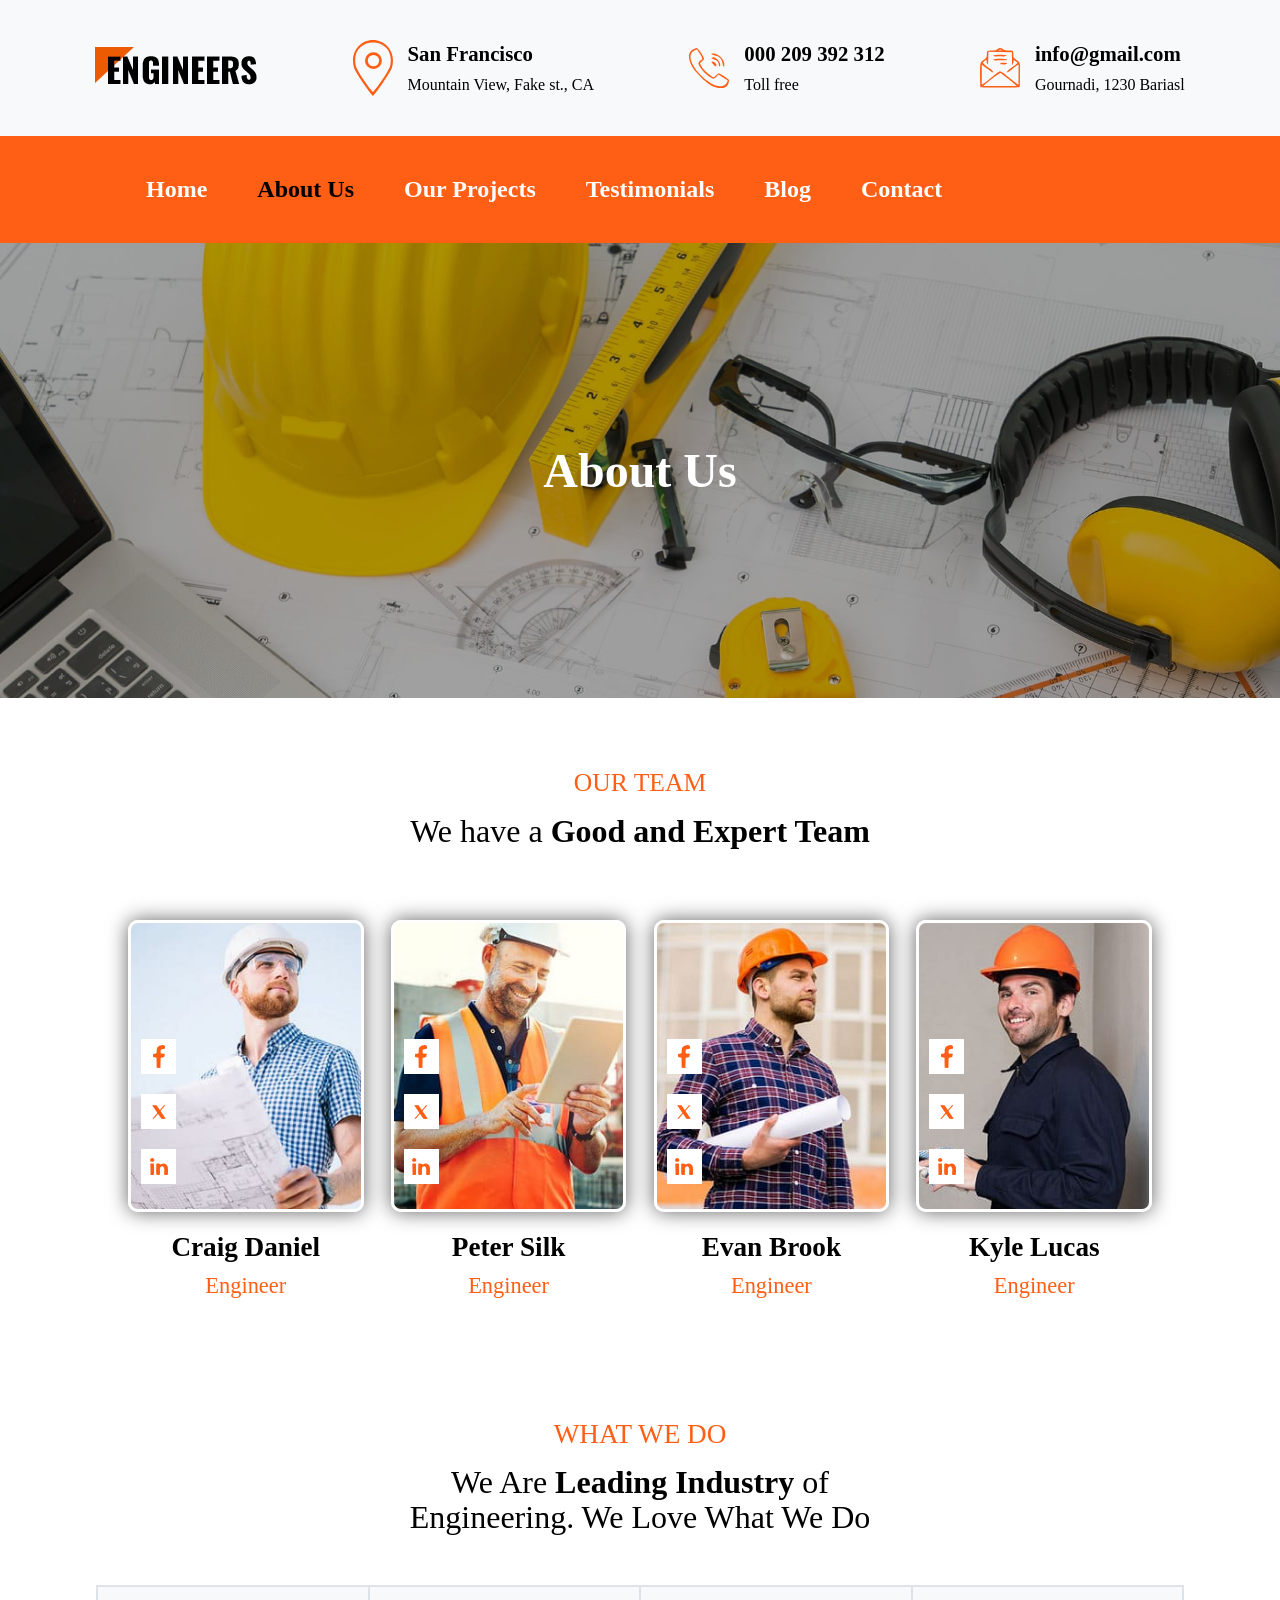
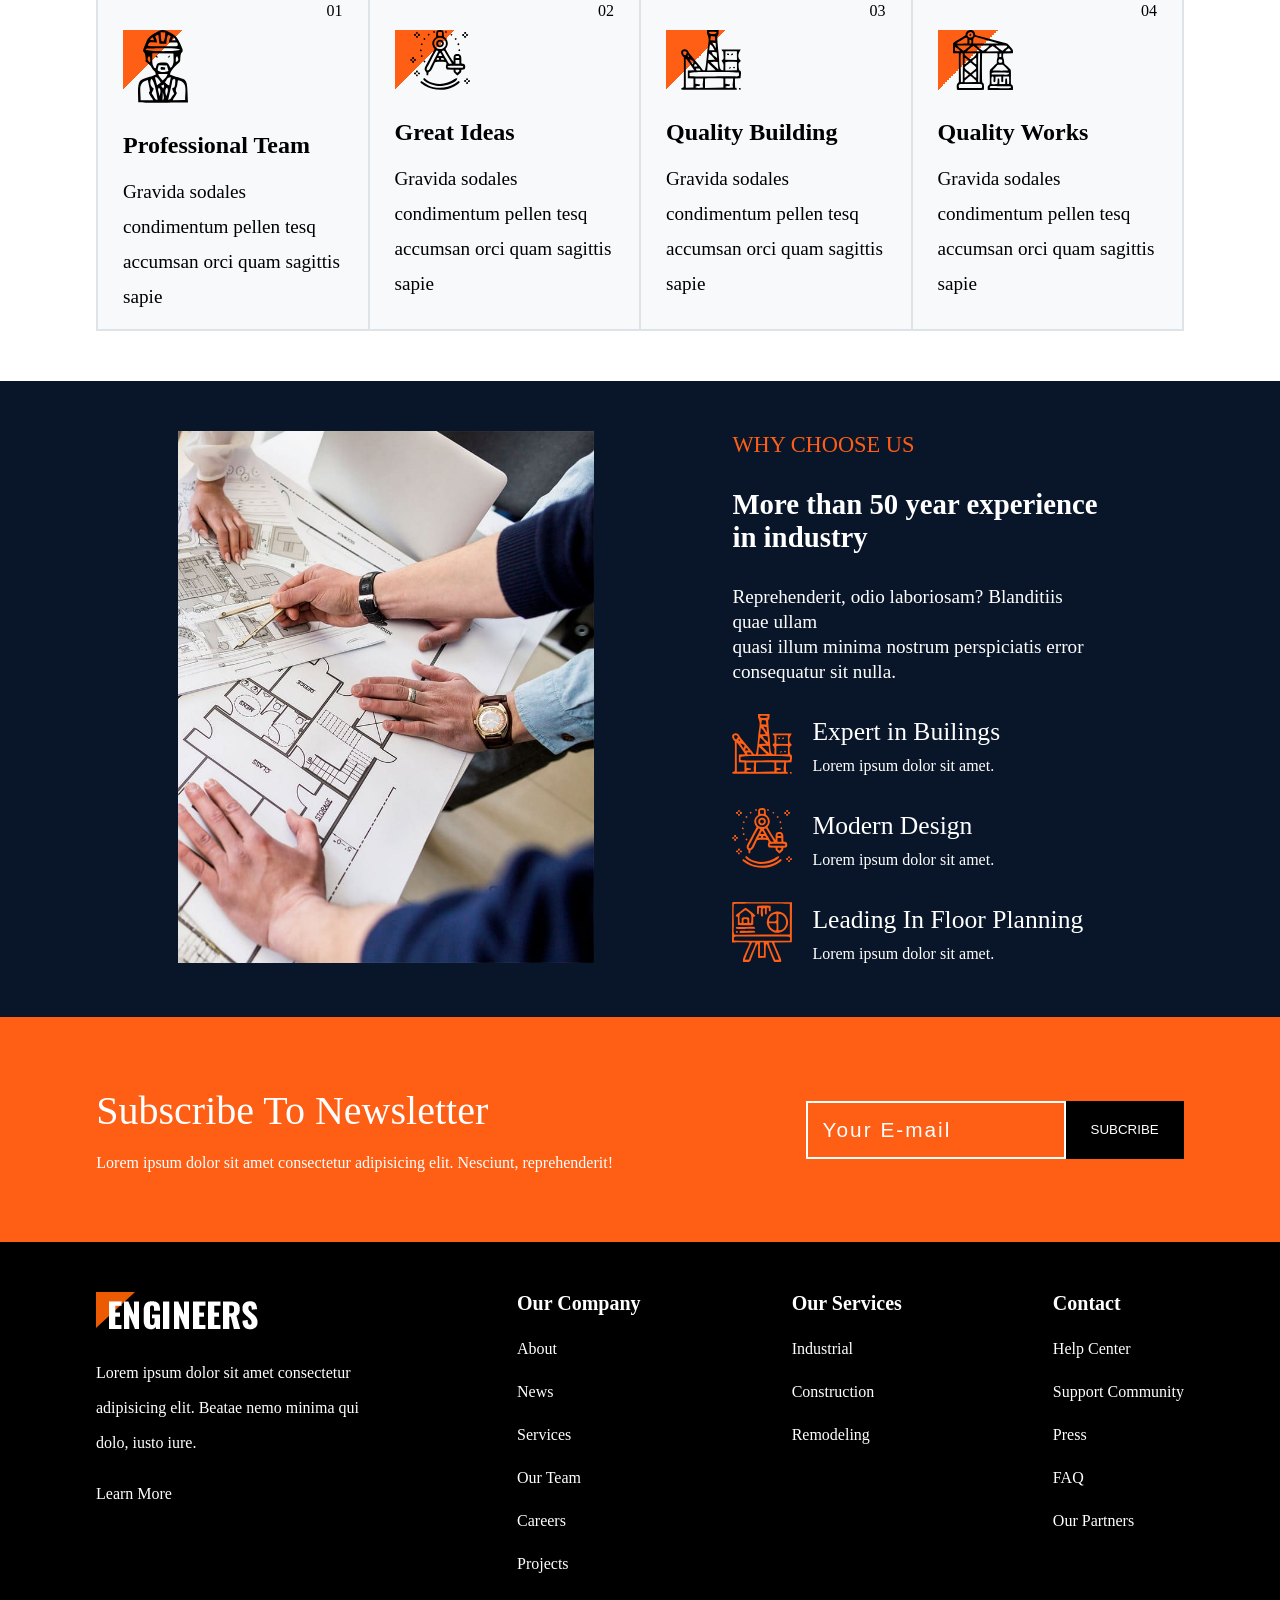
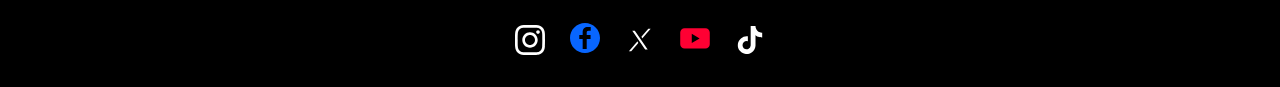
<file: html/about.html>
<!DOCTYPE html>
<html lang="en">

<head>
    <meta charset="UTF-8">
    <meta name="viewport" content="width=device-width, initial-scale=1.0">
    <meta name="description" content="Engineers , Շինարարների մասին">
    <title>About Us</title>
    <link rel="stylesheet" href="../css/header_footer.css">
    <link rel="stylesheet" href="../css/about.css">
    <link rel="shortcut icon" href="../photos/favikon.png" type="image/png">
</head>

<body translate="no">
    <header>
        <div class="headeri_mayr_div">
            <div class="menyui_verevi_info">
                <div>
                    <a tabindex="0" href="../index.html" aria-label="logo">
                        <img src="../photos/logo.png" alt="">
                    </a>
                </div>
                <div>
                    <svg xml:space="preserve" version="1.1"
                        style="shape-rendering:geometricPrecision; text-rendering:geometricPrecision; image-rendering:optimizeQuality; fill-rule:evenodd; clip-rule:evenodd"
                        viewBox="0 0 144.73 202.34">
                        <g>
                            <path
                                d="M72.33 188.54c-12.81,-12.1 -58.17,-77.21 -61.97,-94.11 -25.54,-113.53 149.5,-113.57 123.95,0 -3.8,16.9 -49.17,82.01 -61.98,94.11zm0 13.8c11.03,-9.24 63.91,-86.73 68.49,-101.78 16.17,-53.2 -20.01,-100.19 -68.45,-100.55 -49.35,-0.37 -84.18,47.12 -68.62,100.62 4.74,16.3 57.1,92.09 68.58,101.71z" />
                            <path style="fill: none; stroke-width:10; stroke: #ff5e15;"
                                d="M74 49.06c14.1,0 25.53,11.43 25.53,25.53 0,14.1 -11.43,25.53 -25.53,25.53 -14.1,0 -25.53,-11.43 -25.53,-25.53 0,-14.1 11.43,-25.53 25.53,-25.53z" />
                        </g>
                    </svg>
                    <div>
                        <p>San Francisco</p>
                        <p>Mountain View, Fake st., CA</p>
                    </div>
                </div>
                <div>
                    <svg xml:space="preserve" version="1.1"
                        style="shape-rendering:geometricPrecision; text-rendering:geometricPrecision; image-rendering:optimizeQuality; fill-rule:evenodd; clip-rule:evenodd"
                        viewBox="0 0 180.8 181.67">
                        <g>
                            <path
                                d="M36.72 6.47c6.73,13.83 21.48,26.38 23.85,43.44 -17.64,16.38 -29.91,11.47 -0.12,50.86 9.19,12.15 32.41,32.82 50.82,38.64 12.56,-5.82 14.21,-11.36 21.16,-19.57l42.99 27.09c-33.66,99.86 -245.8,-115.77 -138.7,-140.47zm144.08 137.75c-9.93,-9.54 -32.85,-26.2 -47.77,-30.42l-21.36 19.17c-19.51,-8.56 -59.24,-42.7 -61.68,-64.93 11,-10.87 11.31,-6.66 18.08,-18.14 -3.51,-16.09 -22.3,-41.79 -32.98,-49.91 -31.1,5.96 -42.89,31.07 -29.86,65.05 10.44,27.24 29.75,46.82 45.71,63.29 13.89,14.34 38.26,37.09 62.02,46.8 34.7,14.19 67.43,5.87 67.84,-30.92zm-26.9 -61.1c8.42,0 5.09,-2.89 5.37,-14.15 -3.58,-16.02 -11.18,-24.64 -20.54,-32.12 -6.71,-5.36 -18,-12.66 -27.63,-12.45 -20.69,0.47 -4.18,-0.66 -9.91,3.74 19.8,9.13 49.98,3.69 52.72,54.98zm-17.88 -0.32c7.79,0 4.76,-2.5 4.54,-12.1 -3.08,-9.75 -8.09,-16.02 -14.46,-21.13 -19.07,-15.32 -24.72,-3.54 -25.07,-3.3 22.99,12.09 31.69,4.4 35,36.52zm-17.96 -0.21c6.99,-2.93 5.84,6.38 4.94,-9.95 -2.14,-2.46 -6.23,-7.52 -8.01,-8.61 -10.02,-6.15 -10.13,-2.18 -13.92,0.39l16.99 18.18z" />
                        </g>
                    </svg>
                    <div>
                        <p>000 209 392 312</p>
                        <p>Toll free</p>
                    </div>
                </div>
                <div>
                    <svg xml:space="preserve" version="1.1"
                        style="shape-rendering:geometricPrecision; text-rendering:geometricPrecision; image-rendering:optimizeQuality; fill-rule:evenodd; clip-rule:evenodd"
                        viewBox="0 0 121.74 120.56">
                        <g>
                            <metadata id="CorelCorpID_0Corel-Layer" />
                            <path
                                d="M62.11 75.78c6.16,3.66 46.46,34.6 50.33,40.11l-102.8 0.01c4.04,-5.57 44.68,-37.38 52.47,-40.12zm41 -39.5c4.58,4 6.78,4.28 11.2,8.54 -8.1,10.96 -26.75,16.78 -33.26,29.68 14.32,-3.81 23.31,-18.6 36.32,-24.42l-0.26 61.43c-7.21,-3.37 -20.52,-15 -26.95,-20.15 -34.49,-27.68 -24.79,-25.58 -58.08,0.41 -4.78,3.73 -21.19,17.46 -26.81,19.29l0.12 -60.44c11.47,7.6 28.04,21.67 35.84,24.12 -4.39,-10.34 -9.21,-9.46 -25.22,-22.54l-7.54 -7.53c4.35,-3.97 5.42,-5.72 10.46,-8.76 2.99,6.17 -0.35,2.43 2.97,12.04l2.57 3.19 1.36 -39.89 71.2 1.39 0.62 39.15c5.8,-5.49 0,2.2 3.11,-5.43 3.95,-9.69 -1.17,-3.07 2.35,-10.06zm-36.98 -28.6l-9.97 -0.33c0.08,-0.19 2.88,-2.83 5.71,-2.91 3.62,-0.1 2.04,0.66 4.26,3.24zm-43.95 1.87c-3.91,13.95 2.48,15.44 -7.16,24.15 -7.31,6.61 -13.46,6.15 -14.41,20.38 -1.08,15.96 -0.69,49.24 0.75,65.17 22.57,1.29 99.74,2.38 119.78,-0.7l0.6 -64.26c0,-13.14 -5.41,-13.76 -13.45,-19.71 -11.44,-8.47 -4.16,-10.11 -8.24,-25.42 -10.51,-2.98 -14,-0.49 -22.76,-2.09 -8.03,-1.47 -8.72,-6.66 -15.46,-7.06 -6.42,-0.38 -8.88,4.99 -15.38,6.64 -9.35,2.38 -13.12,-1.14 -24.27,2.89zm17.25 25.45c4.91,4.08 12.23,2.57 20.25,2.55l19.03 -0.32c4.86,-1.09 2.18,-0.68 4.13,-2.23 -6.82,-3.15 -36.71,-3.35 -43.41,0zm0 -12.06c4.91,4.08 12.23,2.57 20.25,2.55 3.96,-0.01 8.43,0.23 12.28,0.13l10.88 -2.67c-6.82,-3.15 -36.71,-3.35 -43.41,0zm21.7 26.64c8.97,0.01 16.41,1.62 21.7,-2.52 -4.01,-1.92 -5.79,-2.14 -11.09,-2.01 -15.68,0.36 -6.88,2.17 -10.61,4.53z" />
                        </g>
                    </svg>
                    <div>
                        <p>info@gmail.com</p>
                        <p>Gournadi, 1230 Bariasl</p>
                    </div>
                </div>
                <!-- Drop-Down -->
                <input type="checkbox" name="" id="check">
                <label tabindex="-1" for="check">
                    <span></span>
                    <span></span>
                    <span></span>
                </label>
            </div>
            <!-- Menyu -->
            <nav class="menyu">
                <ul>
                    <li><a tabindex="0" href="../index.html">Home</a></li>
                    <li><a tabindex="0" class="tvyal_ej" href="about.html">About Us</a></li>
                    <li><a tabindex="0" href="projects.html">Our Projects</a></li>
                    <li><a tabindex="0" href="testimonials.html">Testimonials</a></li>
                    <li><a tabindex="0" href="blog.html">Blog</a></li>
                    <li><a tabindex="0" href="contact.html">Contact</a></li>
                </ul>
            </nav>
        </div>
    </header>


    <main>
        <div class="maini_mayr_div">
            <div class="verevi_glxavor_nkari_div">
                <div>
                    <h1>About Us</h1>
                </div>
            </div>
            <!-- Մեր թիմը -->
            <div class="mer_tim">
                <p>Our Team</p>
                <h2>We have a <span>Good and Expert Team</span></h2>
                <div>
                    <div>
                        <div>
                            <img src="../photos/about/1.jpg" alt="">
                            <div>
                                <div tabindex="-1">
                                    <svg style="shape-rendering:geometricPrecision; text-rendering:geometricPrecision; image-rendering:optimizeQuality; fill-rule:evenodd; clip-rule:evenodd"
                                        viewBox="0 0 18.67 35.68">
                                        <g>
                                            <path class="fil0"
                                                d="M5.7 12.31c-4.69,2.67 -6.29,-1.21 -5.51,6.4l5.31 1.25 0.2 15.5 5.84 0.22 0.35 -15.62c2.67,-1.09 3.23,-0.09 5.75,-1.62l0.73 -4.96 -6.34 -0.44c-0.84,-9.01 1.64,-5.18 6.58,-7.69 0.14,-2.91 0.65,-7.44 -8.5,-4.25 -4.6,1.61 -4.46,5.44 -4.42,11.21z" />
                                        </g>
                                    </svg>
                                </div>
                                <div tabindex="-1">
                                    <svg viewBox="0 0 48 48" fill-rule="evenodd" clip-rule="evenodd"
                                        baseProfile="basic">
                                        <polygon points="41,6 9.929,42 6.215,42 37.287,6" />
                                        <polygon fill-rule="evenodd" points="31.143,41 7.82,7 16.777,7 40.1,41"
                                            clip-rule="evenodd" />
                                        <path
                                            class="duration-[.4s] group-hover:fill-[#F76F15] group-focus:fill-[#F76F15]"
                                            d="M15.724,9l20.578,30h-4.106L11.618,9H15.724 M17.304,6H5.922l24.694,36h11.382L17.304,6L17.304,6z" />
                                    </svg>
                                </div>
                                <div tabindex="-1">
                                    <svg style="shape-rendering:geometricPrecision; text-rendering:geometricPrecision; image-rendering:optimizeQuality; fill-rule:evenodd; clip-rule:evenodd"
                                        viewBox="0 0 125.56 120.19">
                                        <g>
                                            <path class="fil0"
                                                d="M67.34 118.88c8.39,-27.97 -11.21,-58.39 21.53,-60.68 20.91,17.7 3.95,34.63 12.08,60.4 18.96,2.78 23.7,3.93 24.38,-14.15 0.33,-8.63 0.48,-31.6 -0.82,-39.44 -4.1,-24.68 -29.68,-35.67 -48.92,-20 -0.82,-0.34 -1.86,-0.92 -2.39,-1.18 -12.35,-5.94 -11.23,-6.79 -29.51,-4.41 0.64,74.5 -8.8,81.73 23.65,79.46zm-63.42 0.16c20.01,1.29 24.22,3.93 24.66,-14.58l-1.29 -65.44 -25.16 -0.05 1.78 80.07zm-3.92 -104.6c3.25,9.43 1.73,5.82 7.17,11.59 15.79,3.09 29.63,-3.97 19.96,-19.34 -8.19,-13 -23.36,-5.25 -27.13,7.75z" />
                                        </g>
                                    </svg>
                                </div>
                            </div>
                        </div>
                        <p>Craig Daniel</p>
                        <p>Engineer</p>
                    </div>
                    <div>
                        <div>
                            <img src="../photos/about/2.jpg" alt="">
                            <div>
                                <div tabindex="-1">
                                    <svg style="shape-rendering:geometricPrecision; text-rendering:geometricPrecision; image-rendering:optimizeQuality; fill-rule:evenodd; clip-rule:evenodd"
                                        viewBox="0 0 18.67 35.68">
                                        <g>
                                            <path class="fil0"
                                                d="M5.7 12.31c-4.69,2.67 -6.29,-1.21 -5.51,6.4l5.31 1.25 0.2 15.5 5.84 0.22 0.35 -15.62c2.67,-1.09 3.23,-0.09 5.75,-1.62l0.73 -4.96 -6.34 -0.44c-0.84,-9.01 1.64,-5.18 6.58,-7.69 0.14,-2.91 0.65,-7.44 -8.5,-4.25 -4.6,1.61 -4.46,5.44 -4.42,11.21z" />
                                        </g>
                                    </svg>
                                </div>
                                <div tabindex="-1">
                                    <svg viewBox="0 0 48 48" fill-rule="evenodd" clip-rule="evenodd"
                                        baseProfile="basic">
                                        <polygon points="41,6 9.929,42 6.215,42 37.287,6" />
                                        <polygon fill-rule="evenodd" points="31.143,41 7.82,7 16.777,7 40.1,41"
                                            clip-rule="evenodd" />
                                        <path
                                            class="duration-[.4s] group-hover:fill-[#F76F15] group-focus:fill-[#F76F15]"
                                            d="M15.724,9l20.578,30h-4.106L11.618,9H15.724 M17.304,6H5.922l24.694,36h11.382L17.304,6L17.304,6z" />
                                    </svg>
                                </div>
                                <div tabindex="-1">
                                    <svg style="shape-rendering:geometricPrecision; text-rendering:geometricPrecision; image-rendering:optimizeQuality; fill-rule:evenodd; clip-rule:evenodd"
                                        viewBox="0 0 125.56 120.19">
                                        <g>
                                            <path class="fil0"
                                                d="M67.34 118.88c8.39,-27.97 -11.21,-58.39 21.53,-60.68 20.91,17.7 3.95,34.63 12.08,60.4 18.96,2.78 23.7,3.93 24.38,-14.15 0.33,-8.63 0.48,-31.6 -0.82,-39.44 -4.1,-24.68 -29.68,-35.67 -48.92,-20 -0.82,-0.34 -1.86,-0.92 -2.39,-1.18 -12.35,-5.94 -11.23,-6.79 -29.51,-4.41 0.64,74.5 -8.8,81.73 23.65,79.46zm-63.42 0.16c20.01,1.29 24.22,3.93 24.66,-14.58l-1.29 -65.44 -25.16 -0.05 1.78 80.07zm-3.92 -104.6c3.25,9.43 1.73,5.82 7.17,11.59 15.79,3.09 29.63,-3.97 19.96,-19.34 -8.19,-13 -23.36,-5.25 -27.13,7.75z" />
                                        </g>
                                    </svg>
                                </div>
                            </div>
                        </div>
                        <p>Peter Silk</p>
                        <p>Engineer</p>
                    </div>
                    <div>
                        <div>
                            <img src="../photos/about/3.jpg" alt="">
                            <div>
                                <div tabindex="-1">
                                    <svg style="shape-rendering:geometricPrecision; text-rendering:geometricPrecision; image-rendering:optimizeQuality; fill-rule:evenodd; clip-rule:evenodd"
                                        viewBox="0 0 18.67 35.68">
                                        <g>
                                            <path class="fil0"
                                                d="M5.7 12.31c-4.69,2.67 -6.29,-1.21 -5.51,6.4l5.31 1.25 0.2 15.5 5.84 0.22 0.35 -15.62c2.67,-1.09 3.23,-0.09 5.75,-1.62l0.73 -4.96 -6.34 -0.44c-0.84,-9.01 1.64,-5.18 6.58,-7.69 0.14,-2.91 0.65,-7.44 -8.5,-4.25 -4.6,1.61 -4.46,5.44 -4.42,11.21z" />
                                        </g>
                                    </svg>
                                </div>
                                <div tabindex="-1">
                                    <svg viewBox="0 0 48 48" fill-rule="evenodd" clip-rule="evenodd"
                                        baseProfile="basic">
                                        <polygon points="41,6 9.929,42 6.215,42 37.287,6" />
                                        <polygon fill-rule="evenodd" points="31.143,41 7.82,7 16.777,7 40.1,41"
                                            clip-rule="evenodd" />
                                        <path
                                            class="duration-[.4s] group-hover:fill-[#F76F15] group-focus:fill-[#F76F15]"
                                            d="M15.724,9l20.578,30h-4.106L11.618,9H15.724 M17.304,6H5.922l24.694,36h11.382L17.304,6L17.304,6z" />
                                    </svg>
                                </div>
                                <div tabindex="-1">
                                    <svg style="shape-rendering:geometricPrecision; text-rendering:geometricPrecision; image-rendering:optimizeQuality; fill-rule:evenodd; clip-rule:evenodd"
                                        viewBox="0 0 125.56 120.19">
                                        <g>
                                            <path class="fil0"
                                                d="M67.34 118.88c8.39,-27.97 -11.21,-58.39 21.53,-60.68 20.91,17.7 3.95,34.63 12.08,60.4 18.96,2.78 23.7,3.93 24.38,-14.15 0.33,-8.63 0.48,-31.6 -0.82,-39.44 -4.1,-24.68 -29.68,-35.67 -48.92,-20 -0.82,-0.34 -1.86,-0.92 -2.39,-1.18 -12.35,-5.94 -11.23,-6.79 -29.51,-4.41 0.64,74.5 -8.8,81.73 23.65,79.46zm-63.42 0.16c20.01,1.29 24.22,3.93 24.66,-14.58l-1.29 -65.44 -25.16 -0.05 1.78 80.07zm-3.92 -104.6c3.25,9.43 1.73,5.82 7.17,11.59 15.79,3.09 29.63,-3.97 19.96,-19.34 -8.19,-13 -23.36,-5.25 -27.13,7.75z" />
                                        </g>
                                    </svg>
                                </div>
                            </div>
                        </div>
                        <p>Evan Brook</p>
                        <p>Engineer</p>
                    </div>
                    <div>
                        <div>
                            <img src="../photos/about/4.jpg" alt="">
                            <div>
                                <div tabindex="-1">
                                    <svg style="shape-rendering:geometricPrecision; text-rendering:geometricPrecision; image-rendering:optimizeQuality; fill-rule:evenodd; clip-rule:evenodd"
                                        viewBox="0 0 18.67 35.68">
                                        <g>
                                            <path class="fil0"
                                                d="M5.7 12.31c-4.69,2.67 -6.29,-1.21 -5.51,6.4l5.31 1.25 0.2 15.5 5.84 0.22 0.35 -15.62c2.67,-1.09 3.23,-0.09 5.75,-1.62l0.73 -4.96 -6.34 -0.44c-0.84,-9.01 1.64,-5.18 6.58,-7.69 0.14,-2.91 0.65,-7.44 -8.5,-4.25 -4.6,1.61 -4.46,5.44 -4.42,11.21z" />
                                        </g>
                                    </svg>
                                </div>
                                <div tabindex="-1">
                                    <svg viewBox="0 0 48 48" fill-rule="evenodd" clip-rule="evenodd"
                                        baseProfile="basic">
                                        <polygon points="41,6 9.929,42 6.215,42 37.287,6" />
                                        <polygon fill-rule="evenodd" points="31.143,41 7.82,7 16.777,7 40.1,41"
                                            clip-rule="evenodd" />
                                        <path
                                            class="duration-[.4s] group-hover:fill-[#F76F15] group-focus:fill-[#F76F15]"
                                            d="M15.724,9l20.578,30h-4.106L11.618,9H15.724 M17.304,6H5.922l24.694,36h11.382L17.304,6L17.304,6z" />
                                    </svg>
                                </div>
                                <div tabindex="-1">
                                    <svg style="shape-rendering:geometricPrecision; text-rendering:geometricPrecision; image-rendering:optimizeQuality; fill-rule:evenodd; clip-rule:evenodd"
                                        viewBox="0 0 125.56 120.19">
                                        <g>
                                            <path class="fil0"
                                                d="M67.34 118.88c8.39,-27.97 -11.21,-58.39 21.53,-60.68 20.91,17.7 3.95,34.63 12.08,60.4 18.96,2.78 23.7,3.93 24.38,-14.15 0.33,-8.63 0.48,-31.6 -0.82,-39.44 -4.1,-24.68 -29.68,-35.67 -48.92,-20 -0.82,-0.34 -1.86,-0.92 -2.39,-1.18 -12.35,-5.94 -11.23,-6.79 -29.51,-4.41 0.64,74.5 -8.8,81.73 23.65,79.46zm-63.42 0.16c20.01,1.29 24.22,3.93 24.66,-14.58l-1.29 -65.44 -25.16 -0.05 1.78 80.07zm-3.92 -104.6c3.25,9.43 1.73,5.82 7.17,11.59 15.79,3.09 29.63,-3.97 19.96,-19.34 -8.19,-13 -23.36,-5.25 -27.13,7.75z" />
                                        </g>
                                    </svg>
                                </div>
                            </div>
                        </div>
                        <p>Kyle Lucas</p>
                        <p>Engineer</p>
                    </div>
                </div>
            </div>
            <!-- Ինչ ենք մենք անում -->
            <p style="text-align: center; color:#ff5e15; font-size:1.7em; text-transform: uppercase;">What We Do</p>
            <h2
                style="font-weight: normal; text-align: center;line-height: 35px;font-size: 2em; margin-top: 15px; margin-bottom: 50px;">
                We Are <span style="font-weight: bold;">Leading Industry</span> of <br> Engineering. We Love What We Do
            </h2>
            <div class="inch_enq_menq_anum">
                <div>
                    <div>
                        <p>01</p>
                        <div>
                            <div></div>
                            <svg xml:space="preserve"
                                style="shape-rendering:geometricPrecision; text-rendering:geometricPrecision; image-rendering:optimizeQuality; fill-rule:evenodd; clip-rule:evenodd"
                                viewBox="0 0 126.43 184.05">
                                <g>
                                    <path
                                        d="M62.8 156.63c1.34,7.64 5.43,18.68 -0.81,20.75l0.81 -20.75zm8.66 10.37c-2.18,-9.52 -4.87,-15.28 2.04,-21.35 4.34,5.4 0.81,15.83 -2.04,21.35zm-16.8 0.25l-3.99 -15.77c0.52,-5.68 0.07,-2.02 2.11,-5.34 1.49,1.66 3.97,1.8 3.99,9.43 0.01,2.88 -1.45,8.47 -2.12,11.69zm46.34 -40.76c25.28,5.8 18.11,24.05 18.11,50.41l-31.07 0.51c2.88,-7.14 3.8,-6.11 7.03,-11.65 6.63,-11.38 0.27,-5.27 0.61,-14.02 0.01,-0.38 0.1,-1.06 0.16,-1.46 0.06,-0.42 0.28,-1.08 0.38,-1.51 0.47,-1.99 1.11,-2.06 2.38,-6.85 1.18,-4.45 1.67,-10.54 2.41,-15.43zm-62.87 51.08l-31.39 -0.12c0,-28.52 -7.5,-43.83 18.16,-50.86 1.48,8.46 5.31,23.47 5.11,26.41 -0.5,7.55 -5.21,0.52 -0,11.51 2.69,5.68 4.43,4.92 8.13,13.06zm-3.76 -54.49c7.35,5.83 13.63,42.8 15.4,53.62 -8.6,-1.66 -5.12,-2.12 -14.84,-16.14 1.82,-5.97 2.58,-4.83 4.74,-12.31 -9.88,-6.46 -10.53,-18.26 -5.3,-25.18zm23.91 17.92l6.83 -3.03c1.47,6.85 1.01,5.79 -1.53,10.11l-5.3 -7.08zm27.98 6.94c2.24,7.97 2.79,6.74 5.3,13.3 -10.91,11.32 -5.25,12.59 -15.32,15.74l9.2 -41.32c1.91,-8.88 0.08,-8.93 6.47,-12.45 2.83,4.12 1.74,-0.87 2.49,5.34 0,0.02 -0.55,8.7 -0.56,8.76 -1.59,8.83 -1.72,7.05 -7.58,10.63zm-18.52 -15.87c8,-7.21 3.21,-11.29 15.35,-12.38l-4.26 20.35c-6.92,-3.08 -6.09,-3.5 -11.08,-7.97zm-25.01 -12.46c7.27,1.5 3.86,-1.01 9.21,5.03 2.13,2.41 3.73,5 5.62,8.32l-9.38 6.65 -5.45 -19.99zm19.32 8.06c-3.2,-3.83 -9.94,-10.37 -10.98,-16.24l23.55 -0.32c-1.54,7.53 -7.61,12.24 -12.57,16.55zm-11.57 -24.66c-1.6,-4.98 0.43,-7.56 2.03,-13.99l20.66 0.61 3.9 14c-10.22,2.33 -16.09,4.68 -26.59,-0.62zm-5.68 -6.21c-5.1,-3.31 -1.57,3.45 -6.73,-6.8 -3.08,-6.11 -1.83,-23.63 -1.83,-30.93l53.38 0.27c0,16.27 2.74,27.86 -6.91,36.98 -6.23,-9.14 -3.63,-14.04 -18.41,-14.04 -16.2,0 -16.23,1.35 -19.49,14.52zm51.16 -25.86c1.56,-6.69 -0.93,-0.36 3.25,-4.61 3.67,8.8 4.73,9.32 -3.53,14.88 0,-2.43 -0.26,-7.99 0.27,-10.27zm-69.2 -4.72c4.89,4.66 3.17,-6.42 4.12,6.99 0.96,13.6 -2.38,5.94 -3.41,7.18 -4.64,-7.87 -3.83,-6.94 -0.71,-14.18zm-8 -16.12c5.03,-4.39 1.65,-2.99 10.84,-3.36 15.51,-0.61 70.91,-2.64 77.63,3.36 -6.52,4.81 -81.96,4.58 -88.47,0zm70.68 -31.49c4.3,3.71 2.78,1.68 5.85,7.22l-10.46 0.19 4.61 -7.41zm-58.64 6.64c2.91,-5.48 1.31,-3.35 6.6,-6.86l3.35 7.47 -9.95 -0.6zm27.43 -5.45c-0.54,-4.39 -0.82,-9.35 -1.11,-14.11l11.74 0.58c-0.51,8.32 -0.26,17.01 -4.56,22.96 -6.26,-2.27 -4.53,3.11 -6.07,-9.43zm-10.05 11.85c-1.11,-15.29 -10.96,-15.85 3.33,-19.06l2.84 22.2 17.41 -0.08c0.55,-8.41 0.8,-15.68 4.05,-22.16 12.72,3.51 3.16,3.31 2.31,19.09 25.57,1.2 20.11,-2.43 22.84,6.94 -2.38,1.68 0.03,1.15 -4.69,2.22l-55.02 0.38c-1.99,0.02 -7.59,0.18 -9.24,-0.03 -10.02,-1.24 -4.53,-0.86 -7.19,-2.57 3.59,-10.7 10.69,-6.34 23.37,-6.94zm-3.04 80.71c-10.51,6.34 -33.19,8.51 -39.95,16.79 -7.76,9.5 -4.51,38.77 -4.51,53.61 18.49,2.29 101.11,0.86 125.76,0.86 -2.34,-73.67 -0.91,-51.81 -45.62,-70.79 1.39,-9.66 13.43,-21.94 20.56,-27.98 7.5,-6.36 4.79,-5.84 5.82,-16.38 1.82,-18.58 7.2,-6.8 5.31,-20.15 -0.35,-2.43 -9.93,-24.9 -16.82,-31.9 -4.77,-4.83 -28,-21.55 -40.68,-14.84 -14.09,7.44 -27.83,13.52 -33.3,26.73 -15.45,37.32 -6.53,17.96 -3.35,35.87 4.58,25.83 -8.02,6.04 11.8,24.75 4.59,4.33 2.39,3.41 5.55,8.14 5.32,7.97 8.04,5.54 9.43,15.29zm11.84 -13.93c4.14,2.4 -5.01,2.02 5.19,2.21 10.84,0.2 4.4,-0.78 6.72,-2.21 -1.87,-3.97 3.79,-3.66 -4.86,-4.54 -10.58,-1.09 -5.26,2.97 -7.05,4.54zm-8.79 -28.01c2.65,-3.32 3.32,5.82 1.44,-2.41l-1.44 -2.76c-0.42,0.62 -8.65,-2.32 0,5.17zm26.88 -1.91c0.48,0.26 1.23,0.31 1.41,0.84 0.15,0.45 1.19,0.38 1.38,0.35l2.6 -1.19c-2.09,-1.96 5.57,-7.64 -5.38,0z" />
                                </g>
                            </svg>
                        </div>
                    </div>
                    <p>Professional Team</p>
                    <p>Gravida sodales condimentum pellen tesq accumsan orci quam sagittis sapie</p>
                </div>
                <div>
                    <div>
                        <p>02</p>
                        <div>
                            <div></div>
                            <svg xml:space="preserve"
                                style="shape-rendering:geometricPrecision; text-rendering:geometricPrecision; image-rendering:optimizeQuality; fill-rule:evenodd; clip-rule:evenodd"
                                viewBox="0 0 514.86 513.31">
                                <g>
                                    <path
                                        d="M406.39 366.08c-11.63,-4.41 -16.98,-8.93 -15.72,-25.36l25.11 -0.27c18.66,3.92 -0.28,21.5 -9.39,25.63zm-82.46 -55.92c11.06,-4.56 120.15,-5.17 131.89,-0.03 3.7,19.26 -14.93,13.04 -59.05,12.93 -20,-0.05 -58.07,4 -72.77,-2.52l-0.07 -10.38zm66.42 -52.46l32.71 -1.14 0.53 32.42 -32.63 0.02 -0.61 -31.3zm-142.22 -16.45l1.46 14.52 -21.22 0c-0.35,-13.3 5.46,-17.89 19.76,-14.52zm18.35 0.72c16.06,-5.87 25.45,0.63 27.01,13.61l-25.67 0.35 -1.34 -13.96zm124.73 -4.58l-0.16 -11.46c17.6,-4.09 31.54,-7.33 31.77,11.46 -8.41,3.26 -22.53,4.13 -31.61,0zm-132.32 -42.44l9.82 13.44c3.19,5.73 4.97,7.59 5.47,14.91l-28.99 0.31c-1.42,-7.97 2.49,-15.08 10.24,-25.1l3.46 -3.57zm15.24 -14.9l16.57 -5.08c10.61,11.44 26.83,42.94 35.14,56.47 7.68,12.52 31.31,47.13 32.84,57.53 -28.14,1.86 -22.15,6.91 -51.32,-45.48 -7.4,-13.28 -31.7,-51.93 -33.24,-63.44zm-47.3 -4.89l16 5.17c-1.3,11.42 -32.85,69.17 -41.12,86.42 -6.96,14.5 -14.39,28.16 -21.59,42.45 -5.92,11.74 -14.37,41.14 -29.91,37 -18.39,-4.89 2.2,-32.61 7.61,-43.18 13.97,-27.32 57.4,-114.67 69.02,-127.86zm-18.47 -49.99c-12.37,-67.23 91.51,-80.14 99.26,-15.9 8.01,66.41 -88.7,73.32 -99.26,15.9zm33.61 -106.36c6.46,-3.95 23.7,-1.97 32.8,1.42l-0.79 30.49 -31.93 -1.64c-2.72,-8.47 -1.89,-20.85 -0.08,-30.27zm-17.88 40.38c-36.33,28.84 -45.42,59.61 -13.49,104.45 -6.52,20.91 -78.53,146.13 -83.47,163.36 -4.21,14.67 -0.39,19.88 6.89,28.84 15.56,19.14 2.11,13.32 9.43,31.76l12.82 0.96 2.33 -24.44c23.88,-8.94 30.11,-30.85 46.33,-65.16 5.03,-10.64 7.48,-20.66 14.93,-24.32 9.36,-2.37 76.64,-3.69 84.72,0.66 23.84,12.83 -11.94,31.83 12.07,64.06l56.84 1.07c2.68,21.25 -0.47,18.31 11.78,30.3 7.66,7.5 13.42,13.28 21.13,19.99 9.49,-4.16 14.92,-10.97 22.59,-18.55 12.71,-12.55 9.63,-10.35 12.18,-31.68 22.24,-0.88 33.01,-1.21 32.79,-26.14 -0.28,-31.61 -20.9,-21.06 -33.41,-28.85 -0.12,-46.74 7.45,-86.86 -43.13,-79.24 -29.94,4.51 -24.12,40.23 -22.22,67.55 -12.93,-8.12 -63.4,-95.34 -70.46,-110.16 50.69,-65.96 -12.36,-104.79 -13.09,-106.26 -4.51,-31.21 7,-57.46 -32.75,-57.38 -42.43,0.08 -31.62,23.4 -34.79,59.19zm195.23 377.86c-12.05,3.79 -22.38,16.16 -35.68,24.44 -65.24,40.62 -163.72,46.74 -229.04,11.74l-54.25 -33.25c-2.65,-0.34 -2.8,-8.75 -9.08,4.21 -4.78,9.87 -1.97,2.72 0.87,7.61 2.69,4.62 29.5,22.54 35.25,26.08 39.18,24.14 89.25,35.97 137.97,35.4 34.68,-0.41 66.68,-8.35 94.83,-20.63 21.94,-9.58 60.7,-31.58 67.28,-46.83 -4.39,-5.9 -3.94,-5.15 -8.14,-8.77zm-303.76 -18.84c-14.23,15.49 68.43,58.27 130.69,62.11 50.4,3.1 132.7,-22.6 153.78,-51.44 14.59,-19.96 -6.24,-16.48 -17.76,-7.33 -66.19,52.52 -169.92,54.49 -236.4,8.99 -25.84,-17.68 -20.46,-23.03 -30.3,-12.33zm124.77 -306.6c5.7,-8.24 7.45,-9.66 18.54,-12.88 44.39,19.06 -13.78,57.84 -18.54,12.88zm-15.01 10.35c7.38,41.61 71.72,32.64 64.9,-12.1 -6.14,-40.32 -72.74,-32.11 -64.9,12.1zm238.79 -89.31l-14.09 1.2 -2.3 17.48 16.34 0.6c0.41,12.89 -1.3,7.36 3.2,14.61l14.05 -0.66 -0.13 -11.25c-3.37,-1.96 -1.7,-1.75 -7.73,-3.17 -6.28,-1.48 -3.6,0.19 -10.09,-1.42l0.74 -17.39zm-445.62 231.03l0.27 17.64 12.44 0.9c5.79,-9.14 1.95,-7.43 5.07,-17.82 17.83,-2.38 10.18,2.11 15.85,-7.76 -6.39,-9.88 -1.59,-6.92 -17.71,-6.76l0.06 13.58 -15.98 0.22zm32.8 -212.63l-0.11 -18.31 -14.09 0.82c-1.86,4.73 -3.55,-4.82 -2.57,8.27 0.48,6.45 1.04,4.2 2.79,7.26l13.98 1.97zm16.98 -0.28l14.51 0.25c4.38,-15.66 3.56,-17.74 -13.89,-18.12l-0.61 17.87zm-49.88 198.91l16.02 0.2 -0.49 -17.65 -14.33 -0.54 -1.2 17.99zm445.75 181.79l0.26 13.53 16.9 1.66 0.26 -16.71 -17.43 1.53zm-404.07 -66.67c8.68,-4.65 5.53,8.44 7.36,-7.9 0.77,-6.85 -3.33,-8.3 -4.15,-9.49 -7.71,0.96 -9.44,-3.95 -11.51,6.51 -3.42,17.27 3.89,8.75 8.3,10.88zm437.59 68.19l0.3 13.6c15.3,0.26 19.89,0.1 15.03,-14.01 -4.07,-1.98 6.26,-3.46 -7.1,-2.36 -7.15,0.59 -2.02,-0.15 -8.23,2.77zm-33.55 -400.35l17.27 0.12 -0.55 -14.73c-14.93,-2.74 -16.33,-1.71 -16.72,14.6zm-429.77 336.22c1.98,14.7 0.85,11.56 17.12,11.48l0.47 -15.44c-11.49,0.46 -8.32,-1.65 -17.59,3.96zm447.56 -318.11c23.29,-1.22 23.11,-16.31 0.16,-17.95l-0.16 17.95zm-430.61 0.3c0.59,15.79 1.45,16.56 16.36,14.58l-0.01 -11.01c-3.66,-2.06 -1.25,-2.07 -7.59,-3.24 -1.84,-0.34 -6.59,-0.3 -8.76,-0.33zm16.53 324.22c0.85,0.72 1.76,0.94 2.5,2.22 0.74,1.28 1.88,1.5 2.91,1.65 9.25,1.36 1.35,1.22 12.48,-0.28l-1.1 -10.69c-1.01,-0.05 -4.06,-5.89 -11.16,-2.6 -10.08,4.67 -2.75,1.79 -5.63,9.7zm413.89 84.95c17.24,5.12 11.46,0.95 15.48,-1.58 -1.06,-8.93 3.65,-14.23 -10.3,-11.08 -7.3,1.65 -5.34,1.19 -5.18,12.66zm-463.23 -196.55l-0.1 -14 -18.39 2.83c2.48,13.77 2.35,10.69 18.49,11.17zm34.15 130.84c7.08,3.19 -6.14,3.49 12.94,1.91 3.18,-11.35 0.72,-11.11 -2.3,-15.4 -14.05,1.78 -12.1,-3.78 -10.64,13.49zm154.94 -386.71c-34.35,14.47 30.18,28.01 0,0zm-156.4 24.94c1.91,-0.04 7.49,-0.06 8.92,-0.43 5.26,-1.37 5.01,-1.83 7.55,-3.34 -2.66,-20.38 -14.86,-16.68 -16.48,3.77zm430.18 393.84c10.22,4.58 3.35,2.95 16.92,2.96 -2.17,-11.89 0.2,-9.64 -8.53,-15.11 -5.96,3.2 -7.63,-1.43 -8.4,12.15zm-365.68 -153.92c8.51,10.89 13.59,7.8 17.17,-3.33 -6.71,-9 -12.71,-9.65 -17.17,3.33zm197.39 -247.64c3.94,-9.31 6.8,-12.86 -5.79,-17.34 -9.77,8.05 -9.16,14.89 5.79,17.34zm33.5 16.77c8.57,10.35 12.77,9.84 17.18,-3.66 -7.35,-7.24 -15.41,-6.7 -17.18,3.66zm61.49 76.96c0.27,5.01 -2.68,6.33 2.93,9.54 9.84,5.64 12.08,-3.02 12.22,-3.12 -2.41,-9.61 -1.39,-14.92 -15.15,-6.42zm-292.4 -44.64c3.06,14.28 13.26,14.32 16.86,0.32 -5.79,-4.72 -9.72,-9.25 -16.86,-0.32zm-30.38 95.95c0.52,7.49 -0.77,10.57 6.9,11.41 8.09,0.89 7.89,-3.67 8.35,-10.76 -8.37,-5.34 -4.65,-6.11 -15.25,-0.65zm7.09 50.25l2.08 10.94c12.82,0.73 4.88,3.14 13.68,-3.48 -1.94,-9.59 -3.09,-14.63 -15.76,-7.47zm291.05 -143.24c6.98,11.63 17.2,10.07 14.8,-4.12 -3.19,-1.63 5.71,-5.86 -7.65,-2.57 -12.75,3.14 -2.76,2.2 -7.15,6.69zm-290.37 50.45l14.66 1.35 0.3 -11.18c-12.22,-4.27 -15.42,-4.74 -14.96,9.83zm322.4 48.96c3.6,2.66 -4.98,4.09 7.16,3.72 6.96,-0.21 4.21,-0.95 7.61,-3.02 1.6,-14.7 -12.11,-16.18 -14.77,-0.7zm-259.78 -130.33c9.05,2.3 12.08,0.08 12.37,-10.25l-13.44 -3.26c0,0 -4.32,4.49 1.07,13.5z" />
                                </g>
                            </svg>
                        </div>
                    </div>
                    <p>Great Ideas</p>
                    <p>Gravida sodales condimentum pellen tesq accumsan orci quam sagittis sapie</p>
                </div>
                <div>
                    <div>
                        <p>03</p>
                        <div>
                            <div></div>
                            <svg xml:space="preserve"
                                style="shape-rendering:geometricPrecision; text-rendering:geometricPrecision; image-rendering:optimizeQuality; fill-rule:evenodd; clip-rule:evenodd"
                                viewBox="0 0 12930.72 12894.06">
                                <g>
                                    <path
                                        d="M5178.71 10454.93l618.48 -56.58 2740.75 9.5 597.58 54.15 -2.01 1943.44 -3954.73 68.16 -0.06 -2018.66zm4375.37 24.24l1676.72 -17.18c-1.95,1130.12 -233.04,1091.38 -1.95,1943.44l-1079.13 71.39c-727.93,0 -435.26,-74.74 -595.63,-228.59 690.1,-523.94 755.52,236.82 1036.25,-483.56l-1036.98 -192.72 0.73 -1092.78zm-6447.15 0l1676.78 -17.18c-2.01,1130.12 -233.1,1091.38 -2.01,1943.44l-1079.13 71.39c-727.93,0 -435.26,-74.74 -595.63,-228.59 690.1,-523.94 755.52,236.82 1036.25,-483.56l-1036.98 -192.72 0.73 -1092.78zm-1263.32 -1223.92c1455.19,-353.34 8590.25,-89.72 10625.42,-89.72 -6.7,999.83 416.5,821.73 -1996.8,811.38 -1847.69,-7.92 -7579.76,130.47 -8619.37,-69.62l-9.26 -652.04zm7710.47 -2321.99l593.99 -85.64 1291.04 14.31 620 36.67 -0.79 1785.38 -2504.42 25.89 0.18 -1776.61zm-3759.88 105.43l1675.56 1625.43 -1827.35 61.52 151.79 -1686.95zm-4321.41 3357.94l1215.14 50.25 -1.52 1958.55 -1643.34 53.54 -30.88 -6336.84c332.57,239.25 1590.35,2082.98 1829.48,2540.9l-1369.43 80.04 0.55 1653.57zm2707.43 -1855.55c-213.37,161.71 533.14,204.78 -471.32,180.29 -712.64,-17.36 -112.07,35.08 -469.61,-161.29 169.88,-169.33 -316.85,-265.5 458.28,-238.7 441.72,15.29 243.52,57.8 482.65,219.7zm-1189.75 -1260.1c521.2,364.12 331.23,165.8 556.1,596.43l-745.78 -20.71 189.67 -575.72zm3404.66 -340.24l691.93 -84.24 161.41 5.42 649.54 22.6 150.45 1603.87 -1653.33 -1547.65zm3198.18 -2367.92l2446.73 14.98 18.21 1855.3 -2509.96 -46.47 45.01 -1823.81zm-3577.95 467.54c730.98,445.98 803.94,810.58 1343.3,1382.04l-1498.92 23.69 155.62 -1405.73zm-4184.79 1307.06c447.38,111.4 578.27,159.4 862.36,397.8 -110.25,444.52 62.98,2.8 -128.52,347.43 -456.39,821.55 556.77,-449.76 -175.11,164.46l-558.72 -909.68zm-370.76 -707.52c-60.85,-398.53 138.08,-186.99 232.86,-4.63 193.94,373.19 -220.13,88.14 -232.86,4.63zm-210.32 -834.03c-114.63,943.67 -676.83,581.75 -754.73,309.3 -215.13,-752.42 487.09,-514.32 754.73,-309.3zm6544.73 1269.66c-693.76,-580.53 -839.09,-579.98 -1195.71,-1288.66 162.93,-7.37 500.55,-42.94 651.55,-30.52l439.1 75.71 105.07 1243.47zm-1573.05 -3044.56c488.86,349.07 695.16,711.48 1021.51,1309.01l-1157.52 3.9 136.01 -1312.9zm1290.12 895.55l-781.47 -1228.06 743.58 140.46 37.89 1087.6zm-1065.79 -2644.75l869.42 103.3 68.89 879.96 -1066.71 -43.79 128.4 -939.47zm-437.33 -638.39c24,-23.02 -181.81,-279.57 921.5,-250.4 794.2,21.01 657.82,141.68 776.84,250.4 -383.36,277.38 -1336.9,286.58 -1698.34,0zm-855.05 8027.81c-730.24,-45.62 -214.89,102.33 -1197.91,-1026.2l-2063.92 -2448.07c-318.92,-457.61 -502.14,-1244.2 -1360.05,-971.02 -789.94,251.5 -519.62,942.76 -198.2,1386.42 347.18,479.24 239.92,-138.02 293.83,821.3l-12.24 5814.6c-29.54,27.59 -86.55,16.14 -101.05,66.94 -96.05,335.86 -196.01,-98.8 -513.59,416.56 306.19,194.54 36.48,159.89 640.16,159.89l11409.63 -31.73c-233.1,-1178.9 -423.93,987.77 -423.93,-2404.95l1195.04 -61.34c355.77,-2596.39 -255.76,-902.62 -386.65,-2335.88 -118.23,-1294.51 109.64,-867.6 450.91,-1450.74 -1159.84,-885.81 -29.85,-2324.67 0,-2411.1l-4152.14 13.16c296.26,883.31 352.61,-230.06 422.47,1105.14 52.69,1006.77 85.21,876.43 -421.74,1292.8 606.29,774.16 399.75,891.84 399.75,2057.34 -1033.21,103.61 -776.47,-1134.38 -1039.91,-3709.45 -625.6,-6114.4 9.87,-2099.06 9.87,-4954.87l-2492.3 2.19c0,847.49 -66.15,587.17 199.6,1277.64 324.77,843.84 26.31,1706.75 -108.42,2944.67 -104.22,957.44 -280.06,3756.35 -549.22,4446.7zm5710.02 -3271.63c449.94,-57.86 271.05,112.32 351.94,-341.52 -53.66,0.43 -180.84,-62.8 -290.48,70.17 -431.79,523.4 59.45,338.11 -61.46,271.35zm2022.01 7472.44c-145.51,-541.06 110.37,-314.17 -375.57,-359.18 27.1,478.63 -242.3,267.27 375.57,359.18zm-2497.72 -7454.96c-173.29,-546.3 209.35,-165.43 -424.48,-414 163.24,481.61 -61.34,349.8 424.48,414zm1051.66 2892.53c388.54,-448.72 90.02,-275.68 0,-408.58 -47.14,59.14 -517.97,37.03 0,408.58zm-1043.62 -251.98c145.33,110.73 -251.92,681.09 394.33,0 -31.92,-14.86 -79,-89.9 -91.18,-53.48l-197.77 0c-16.87,3.41 -68.65,39.29 -105.37,53.48z" />
                                </g>
                            </svg>
                        </div>
                    </div>
                    <p>Quality Building</p>
                    <p>Gravida sodales condimentum pellen tesq accumsan orci quam sagittis sapie</p>
                </div>
                <div>
                    <div>
                        <p>04</p>
                        <div>
                            <div></div>
                            <svg xml:space="preserve"
                                style="shape-rendering:geometricPrecision; text-rendering:geometricPrecision; image-rendering:optimizeQuality; fill-rule:evenodd; clip-rule:evenodd"
                                viewBox="0 0 608.36 609.56">
                                <g>
                                    <path
                                        d="M291.39 587.77l-229.7 0.38c-14.14,-51.49 5.6,-40.14 113.05,-40.03 114.54,0.11 130.21,-12.07 116.65,39.65zm111.33 0.43l-29.56 -1.07c-0.15,-26.17 16.15,-17.23 78.95,-17.38l118.36 -0.33c16.71,1.24 16.71,-0.47 16.95,15.47 -19.63,9.51 -150.43,3.22 -184.7,3.31zm-145.5 -351.81l17.1 -0.21 -4.59 293.39c-21.4,-1.75 -13.99,-6.8 -13.98,-61.85 0,-41.46 -2.94,-215.42 1.47,-231.33zm-82.48 230.67c11.87,3.43 40.83,28.74 51.7,40.03 7.58,7.87 8.7,6.14 9.32,21.4l-117.42 1.12c-0.97,-14.8 -4.86,-14.39 22.43,-34.92 11.95,-8.99 21.97,-20.47 33.96,-27.63zm-94.87 -230.29l18.34 -0.27c3.79,39.09 0.15,200.52 0.96,265.69 0.29,22.92 4.19,26.1 -15.62,27.69 -0.65,-0.94 -1.37,-3.57 -1.58,-3.03 -0.21,0.53 -1.18,-2.25 -1.44,-3.11l-2.3 -139.61c0.01,-34.75 -4.18,-118.46 1.63,-147.36zm370.4 308.8c-17.38,5.62 -40.31,3.88 -58.56,1.55 -1.81,-20.44 -6.19,-60.09 3.41,-75.69l11.39 -0.56c17.83,29.95 -13.71,56.06 19,58.63l3.92 -9.1c0.25,-1.08 0.55,-2.14 0.76,-3.38l1 -43.68 58.17 -2.29c3.07,35.65 -6.45,48.97 8.34,59.02 22.48,-5.98 7.08,-11.23 11.98,-57.82l58.54 -0.84c1.46,17.71 2.97,62.31 -2.12,75.38l-15.18 1.29 -3.62 -55.48 -14.53 -0.85c-5.61,13.79 -2.77,38.01 -3.91,56.01l-58.58 0.58c-1.45,-18.34 2.18,-43.26 -3.71,-56.36l-13.03 0.07 -3.28 53.52zm-257.52 -97.88c14.34,-8.5 29.73,-26.43 43.18,-30.35l-0.09 67.78c-26.09,-10.67 -43.1,-37.43 -43.1,-37.43zm-75.97 36.53l0.85 -66.56c20.67,7.74 22.91,19.94 41.88,30.6 -5.64,13.53 -27.92,31.54 -42.73,35.96zm361.93 -32.92l-61.12 0.35c-20.75,0.37 -25.5,4.47 -26.18,-14.32 15.04,-9.49 146.89,-4.43 176.8,-3.21 1.67,26.55 -24.31,17.45 -89.5,17.19zm81.73 -42.3c-21.61,6.66 -128.75,2.59 -159.45,2.6 4.61,-10.95 24.8,-29.43 34.65,-40.19 21.12,-23.07 10.25,-19.36 46.41,-20 33.89,-0.6 24.87,0.57 45.35,22.03 11.6,12.15 23.13,23.25 33.04,35.56zm-385.7 26.47c-21.62,-18.28 -51.97,-35.42 -57.46,-55.14 5.03,-7.45 20.89,-20.51 29.7,-27.66 10.33,-8.38 19.46,-20.31 31.19,-24.09 8.37,5.4 21.15,18.52 30.34,25.73 46.16,36.22 20.87,37.64 -1.61,58.25 -10.38,9.51 -19.76,19.72 -32.17,22.92zm317.84 -137.41c33.89,45.37 -58.87,47.03 -24.14,-0.95l24.14 0.95zm-298.82 17.67c5.51,-9.61 29.1,-31.18 41.95,-34.68l0.66 67.31c-10.78,-4.24 -34.51,-24.36 -42.6,-32.63zm-76.3 -34.21c15.58,4.29 29.73,20.2 41.64,29.71 -4.61,12.32 -29.33,32.24 -41.9,36.23l0.26 -65.94zm353.41 -45.22l19.07 1.04 -0.33 36.46 -20.05 0.3 1.32 -37.8zm-235.42 0.25c0.86,26.47 -55.39,59.5 -60.7,61.05 -12.29,-7.4 -26.11,-20.67 -34.25,-27.43 -12.28,-10.2 -25.42,-13.49 -21.37,-33.84l116.32 0.22zm295.52 -19.59c5.08,-11.54 23.57,-28.44 34.57,-32.57 14.33,10.53 18.28,17.93 20.71,28.74 -14.47,5.87 -37.69,2.29 -55.28,3.82zm-192.73 0.43c5.48,-14.5 48.93,-47.66 64.48,-55.8 12.71,8.3 57.37,41.52 64.29,54.77l-128.77 1.04zm-197.56 0.48c6.5,-13.88 53.92,-51.64 67.1,-56.39 12.7,9.92 55.44,41.77 62.3,54.78l-129.4 1.61zm-117.74 -4.86c-4.34,-9.22 -3.07,-27.18 -2.67,-40.76 12.9,2.3 47.52,33.59 54.01,42.93 -15.49,1.65 -40.12,3.14 -51.33,-2.17zm281 -1.72c-12.67,-7.28 -57.65,-40.7 -65.2,-54.21l130.63 -0.96c-8.16,14.74 -51.75,46.82 -65.42,55.17zm196.6 -0.02c-5.86,-2.46 -61.74,-43.43 -65.86,-54.01 21.94,-0.07 97.86,-4.31 114.72,4.18 -0.76,14.3 -14.37,20.51 -22.93,27.4 -13.26,10.68 -10.66,14.21 -25.94,22.43zm-394.18 -0.53c-9.26,-5.59 -59.31,-45.04 -63.77,-53.63l130.86 0.46c-4.49,8.84 -56.57,50.2 -67.09,53.17zm99.23 -73.74c-2.07,-26.97 -3.89,-71.06 26.39,-64.94l231.88 65.32 -258.28 -0.38zm-38.56 -37.67l17.83 1.25c2.56,13.27 3.35,26.91 -2.52,37.34l-16.62 -0.66 1.31 -37.92zm-132.01 37.5c6.14,-8.08 38.09,-25.86 49.98,-32.58 36.53,-20.62 38.17,-32.68 61.11,-20.71l0.21 51.77c-18.08,5.48 -90.45,4.23 -111.3,1.51zm151.14 -60.04c-51.07,6.24 -48.7,-47.41 -16.64,-55.2 27.66,-6.72 55.94,32.94 16.64,55.2zm-185.37 56.55l-0.77 101.35 59.09 2.05 0.39 291.61c-22.21,16.83 -25.55,32.86 -19.3,77.69 16.67,4.51 253.96,4.68 273.36,0.51 0.55,-13.37 0.94,-30.35 0.17,-43.63 -1.61,-27.47 -8.46,-20.12 -15.54,-33.03 -7.25,-13.21 -4.39,-277.31 -2.41,-293.36l154.46 -0.3c6.41,69.5 -8.5,36.74 -5.59,100.05 -17.31,11.42 -32.04,29.69 -45.74,43.98 -24.04,25.08 -26.92,16.69 -26.6,64.63 0.18,27.7 2.1,64.91 0.33,91.53 -2.17,32.67 -27.22,11.24 -19.7,71.28l254.57 0.7c0.65,-10.42 1.47,-28.09 -0.64,-37.24 -4.29,-18.59 -16,-14.69 -19.2,-23.65 -1.36,-31.96 -0.33,-66.54 -0.25,-98.81 0.13,-54.35 1.19,-40.74 -26.92,-70.4 -28.99,-30.59 -43.06,-32.74 -42.15,-53.34 1.89,-42.56 -17.47,-29.1 -8.39,-87.86l97.51 -1.33c3.42,-45.81 -1.44,-32.19 -39.82,-81.25 -18.41,-23.53 -45.3,-24.2 -86.39,-35.08 -64.29,-17.02 -126.89,-35.52 -191.33,-51.96 -93.71,-23.9 -52.26,-14.72 -73.65,-47.87 -18.6,-28.83 -63.43,-24.02 -80.77,2.35 -26.74,40.66 28.44,8.32 -58.83,62.82 -25.06,15.65 -54.12,31.12 -75.9,48.56zm181.91 -75.99c9.47,-18.83 -17.48,-29.53 -15.42,0.61l15.42 -0.61z" />
                                </g>
                            </svg>

                        </div>
                    </div>
                    <p>Quality Works</p>
                    <p>Gravida sodales condimentum pellen tesq accumsan orci quam sagittis sapie</p>
                </div>
            </div>
            <!-- 50 Տարի շուկայում -->
            <div class="hisun_tari_shukayum">
                <div>
                    <div>
                        <img src="../photos/glxavor/1.jpg" alt="">
                    </div>
                    <div>
                        <p>Why Choose Us</p>
                        <h2>More than 50 year experience in industry</h2>
                        <p>Reprehenderit, odio laboriosam? Blanditiis quae ullam <br> quasi illum minima nostrum
                            perspiciatis error <br> consequatur sit nulla.</p>
                        <div>
                            <div>
                                <svg xml:space="preserve"
                                    style="shape-rendering:geometricPrecision; text-rendering:geometricPrecision; image-rendering:optimizeQuality; fill-rule:evenodd; clip-rule:evenodd"
                                    viewBox="0 0 12930.72 12894.06">
                                    <g>
                                        <path
                                            d="M5178.71 10454.93l618.48 -56.58 2740.75 9.5 597.58 54.15 -2.01 1943.44 -3954.73 68.16 -0.06 -2018.66zm4375.37 24.24l1676.72 -17.18c-1.95,1130.12 -233.04,1091.38 -1.95,1943.44l-1079.13 71.39c-727.93,0 -435.26,-74.74 -595.63,-228.59 690.1,-523.94 755.52,236.82 1036.25,-483.56l-1036.98 -192.72 0.73 -1092.78zm-6447.15 0l1676.78 -17.18c-2.01,1130.12 -233.1,1091.38 -2.01,1943.44l-1079.13 71.39c-727.93,0 -435.26,-74.74 -595.63,-228.59 690.1,-523.94 755.52,236.82 1036.25,-483.56l-1036.98 -192.72 0.73 -1092.78zm-1263.32 -1223.92c1455.19,-353.34 8590.25,-89.72 10625.42,-89.72 -6.7,999.83 416.5,821.73 -1996.8,811.38 -1847.69,-7.92 -7579.76,130.47 -8619.37,-69.62l-9.26 -652.04zm7710.47 -2321.99l593.99 -85.64 1291.04 14.31 620 36.67 -0.79 1785.38 -2504.42 25.89 0.18 -1776.61zm-3759.88 105.43l1675.56 1625.43 -1827.35 61.52 151.79 -1686.95zm-4321.41 3357.94l1215.14 50.25 -1.52 1958.55 -1643.34 53.54 -30.88 -6336.84c332.57,239.25 1590.35,2082.98 1829.48,2540.9l-1369.43 80.04 0.55 1653.57zm2707.43 -1855.55c-213.37,161.71 533.14,204.78 -471.32,180.29 -712.64,-17.36 -112.07,35.08 -469.61,-161.29 169.88,-169.33 -316.85,-265.5 458.28,-238.7 441.72,15.29 243.52,57.8 482.65,219.7zm-1189.75 -1260.1c521.2,364.12 331.23,165.8 556.1,596.43l-745.78 -20.71 189.67 -575.72zm3404.66 -340.24l691.93 -84.24 161.41 5.42 649.54 22.6 150.45 1603.87 -1653.33 -1547.65zm3198.18 -2367.92l2446.73 14.98 18.21 1855.3 -2509.96 -46.47 45.01 -1823.81zm-3577.95 467.54c730.98,445.98 803.94,810.58 1343.3,1382.04l-1498.92 23.69 155.62 -1405.73zm-4184.79 1307.06c447.38,111.4 578.27,159.4 862.36,397.8 -110.25,444.52 62.98,2.8 -128.52,347.43 -456.39,821.55 556.77,-449.76 -175.11,164.46l-558.72 -909.68zm-370.76 -707.52c-60.85,-398.53 138.08,-186.99 232.86,-4.63 193.94,373.19 -220.13,88.14 -232.86,4.63zm-210.32 -834.03c-114.63,943.67 -676.83,581.75 -754.73,309.3 -215.13,-752.42 487.09,-514.32 754.73,-309.3zm6544.73 1269.66c-693.76,-580.53 -839.09,-579.98 -1195.71,-1288.66 162.93,-7.37 500.55,-42.94 651.55,-30.52l439.1 75.71 105.07 1243.47zm-1573.05 -3044.56c488.86,349.07 695.16,711.48 1021.51,1309.01l-1157.52 3.9 136.01 -1312.9zm1290.12 895.55l-781.47 -1228.06 743.58 140.46 37.89 1087.6zm-1065.79 -2644.75l869.42 103.3 68.89 879.96 -1066.71 -43.79 128.4 -939.47zm-437.33 -638.39c24,-23.02 -181.81,-279.57 921.5,-250.4 794.2,21.01 657.82,141.68 776.84,250.4 -383.36,277.38 -1336.9,286.58 -1698.34,0zm-855.05 8027.81c-730.24,-45.62 -214.89,102.33 -1197.91,-1026.2l-2063.92 -2448.07c-318.92,-457.61 -502.14,-1244.2 -1360.05,-971.02 -789.94,251.5 -519.62,942.76 -198.2,1386.42 347.18,479.24 239.92,-138.02 293.83,821.3l-12.24 5814.6c-29.54,27.59 -86.55,16.14 -101.05,66.94 -96.05,335.86 -196.01,-98.8 -513.59,416.56 306.19,194.54 36.48,159.89 640.16,159.89l11409.63 -31.73c-233.1,-1178.9 -423.93,987.77 -423.93,-2404.95l1195.04 -61.34c355.77,-2596.39 -255.76,-902.62 -386.65,-2335.88 -118.23,-1294.51 109.64,-867.6 450.91,-1450.74 -1159.84,-885.81 -29.85,-2324.67 0,-2411.1l-4152.14 13.16c296.26,883.31 352.61,-230.06 422.47,1105.14 52.69,1006.77 85.21,876.43 -421.74,1292.8 606.29,774.16 399.75,891.84 399.75,2057.34 -1033.21,103.61 -776.47,-1134.38 -1039.91,-3709.45 -625.6,-6114.4 9.87,-2099.06 9.87,-4954.87l-2492.3 2.19c0,847.49 -66.15,587.17 199.6,1277.64 324.77,843.84 26.31,1706.75 -108.42,2944.67 -104.22,957.44 -280.06,3756.35 -549.22,4446.7zm5710.02 -3271.63c449.94,-57.86 271.05,112.32 351.94,-341.52 -53.66,0.43 -180.84,-62.8 -290.48,70.17 -431.79,523.4 59.45,338.11 -61.46,271.35zm2022.01 7472.44c-145.51,-541.06 110.37,-314.17 -375.57,-359.18 27.1,478.63 -242.3,267.27 375.57,359.18zm-2497.72 -7454.96c-173.29,-546.3 209.35,-165.43 -424.48,-414 163.24,481.61 -61.34,349.8 424.48,414zm1051.66 2892.53c388.54,-448.72 90.02,-275.68 0,-408.58 -47.14,59.14 -517.97,37.03 0,408.58zm-1043.62 -251.98c145.33,110.73 -251.92,681.09 394.33,0 -31.92,-14.86 -79,-89.9 -91.18,-53.48l-197.77 0c-16.87,3.41 -68.65,39.29 -105.37,53.48z" />
                                    </g>
                                </svg>
                            </div>
                            <div>
                                <p>Expert in Builings</p>
                                <p>Lorem ipsum dolor sit amet.</p>
                            </div>
                        </div>
                        <div>
                            <div>
                                <svg xml:space="preserve"
                                    style="shape-rendering:geometricPrecision; text-rendering:geometricPrecision; image-rendering:optimizeQuality; fill-rule:evenodd; clip-rule:evenodd"
                                    viewBox="0 0 514.86 513.31">
                                    <g>
                                        <path
                                            d="M406.39 366.08c-11.63,-4.41 -16.98,-8.93 -15.72,-25.36l25.11 -0.27c18.66,3.92 -0.28,21.5 -9.39,25.63zm-82.46 -55.92c11.06,-4.56 120.15,-5.17 131.89,-0.03 3.7,19.26 -14.93,13.04 -59.05,12.93 -20,-0.05 -58.07,4 -72.77,-2.52l-0.07 -10.38zm66.42 -52.46l32.71 -1.14 0.53 32.42 -32.63 0.02 -0.61 -31.3zm-142.22 -16.45l1.46 14.52 -21.22 0c-0.35,-13.3 5.46,-17.89 19.76,-14.52zm18.35 0.72c16.06,-5.87 25.45,0.63 27.01,13.61l-25.67 0.35 -1.34 -13.96zm124.73 -4.58l-0.16 -11.46c17.6,-4.09 31.54,-7.33 31.77,11.46 -8.41,3.26 -22.53,4.13 -31.61,0zm-132.32 -42.44l9.82 13.44c3.19,5.73 4.97,7.59 5.47,14.91l-28.99 0.31c-1.42,-7.97 2.49,-15.08 10.24,-25.1l3.46 -3.57zm15.24 -14.9l16.57 -5.08c10.61,11.44 26.83,42.94 35.14,56.47 7.68,12.52 31.31,47.13 32.84,57.53 -28.14,1.86 -22.15,6.91 -51.32,-45.48 -7.4,-13.28 -31.7,-51.93 -33.24,-63.44zm-47.3 -4.89l16 5.17c-1.3,11.42 -32.85,69.17 -41.12,86.42 -6.96,14.5 -14.39,28.16 -21.59,42.45 -5.92,11.74 -14.37,41.14 -29.91,37 -18.39,-4.89 2.2,-32.61 7.61,-43.18 13.97,-27.32 57.4,-114.67 69.02,-127.86zm-18.47 -49.99c-12.37,-67.23 91.51,-80.14 99.26,-15.9 8.01,66.41 -88.7,73.32 -99.26,15.9zm33.61 -106.36c6.46,-3.95 23.7,-1.97 32.8,1.42l-0.79 30.49 -31.93 -1.64c-2.72,-8.47 -1.89,-20.85 -0.08,-30.27zm-17.88 40.38c-36.33,28.84 -45.42,59.61 -13.49,104.45 -6.52,20.91 -78.53,146.13 -83.47,163.36 -4.21,14.67 -0.39,19.88 6.89,28.84 15.56,19.14 2.11,13.32 9.43,31.76l12.82 0.96 2.33 -24.44c23.88,-8.94 30.11,-30.85 46.33,-65.16 5.03,-10.64 7.48,-20.66 14.93,-24.32 9.36,-2.37 76.64,-3.69 84.72,0.66 23.84,12.83 -11.94,31.83 12.07,64.06l56.84 1.07c2.68,21.25 -0.47,18.31 11.78,30.3 7.66,7.5 13.42,13.28 21.13,19.99 9.49,-4.16 14.92,-10.97 22.59,-18.55 12.71,-12.55 9.63,-10.35 12.18,-31.68 22.24,-0.88 33.01,-1.21 32.79,-26.14 -0.28,-31.61 -20.9,-21.06 -33.41,-28.85 -0.12,-46.74 7.45,-86.86 -43.13,-79.24 -29.94,4.51 -24.12,40.23 -22.22,67.55 -12.93,-8.12 -63.4,-95.34 -70.46,-110.16 50.69,-65.96 -12.36,-104.79 -13.09,-106.26 -4.51,-31.21 7,-57.46 -32.75,-57.38 -42.43,0.08 -31.62,23.4 -34.79,59.19zm195.23 377.86c-12.05,3.79 -22.38,16.16 -35.68,24.44 -65.24,40.62 -163.72,46.74 -229.04,11.74l-54.25 -33.25c-2.65,-0.34 -2.8,-8.75 -9.08,4.21 -4.78,9.87 -1.97,2.72 0.87,7.61 2.69,4.62 29.5,22.54 35.25,26.08 39.18,24.14 89.25,35.97 137.97,35.4 34.68,-0.41 66.68,-8.35 94.83,-20.63 21.94,-9.58 60.7,-31.58 67.28,-46.83 -4.39,-5.9 -3.94,-5.15 -8.14,-8.77zm-303.76 -18.84c-14.23,15.49 68.43,58.27 130.69,62.11 50.4,3.1 132.7,-22.6 153.78,-51.44 14.59,-19.96 -6.24,-16.48 -17.76,-7.33 -66.19,52.52 -169.92,54.49 -236.4,8.99 -25.84,-17.68 -20.46,-23.03 -30.3,-12.33zm124.77 -306.6c5.7,-8.24 7.45,-9.66 18.54,-12.88 44.39,19.06 -13.78,57.84 -18.54,12.88zm-15.01 10.35c7.38,41.61 71.72,32.64 64.9,-12.1 -6.14,-40.32 -72.74,-32.11 -64.9,12.1zm238.79 -89.31l-14.09 1.2 -2.3 17.48 16.34 0.6c0.41,12.89 -1.3,7.36 3.2,14.61l14.05 -0.66 -0.13 -11.25c-3.37,-1.96 -1.7,-1.75 -7.73,-3.17 -6.28,-1.48 -3.6,0.19 -10.09,-1.42l0.74 -17.39zm-445.62 231.03l0.27 17.64 12.44 0.9c5.79,-9.14 1.95,-7.43 5.07,-17.82 17.83,-2.38 10.18,2.11 15.85,-7.76 -6.39,-9.88 -1.59,-6.92 -17.71,-6.76l0.06 13.58 -15.98 0.22zm32.8 -212.63l-0.11 -18.31 -14.09 0.82c-1.86,4.73 -3.55,-4.82 -2.57,8.27 0.48,6.45 1.04,4.2 2.79,7.26l13.98 1.97zm16.98 -0.28l14.51 0.25c4.38,-15.66 3.56,-17.74 -13.89,-18.12l-0.61 17.87zm-49.88 198.91l16.02 0.2 -0.49 -17.65 -14.33 -0.54 -1.2 17.99zm445.75 181.79l0.26 13.53 16.9 1.66 0.26 -16.71 -17.43 1.53zm-404.07 -66.67c8.68,-4.65 5.53,8.44 7.36,-7.9 0.77,-6.85 -3.33,-8.3 -4.15,-9.49 -7.71,0.96 -9.44,-3.95 -11.51,6.51 -3.42,17.27 3.89,8.75 8.3,10.88zm437.59 68.19l0.3 13.6c15.3,0.26 19.89,0.1 15.03,-14.01 -4.07,-1.98 6.26,-3.46 -7.1,-2.36 -7.15,0.59 -2.02,-0.15 -8.23,2.77zm-33.55 -400.35l17.27 0.12 -0.55 -14.73c-14.93,-2.74 -16.33,-1.71 -16.72,14.6zm-429.77 336.22c1.98,14.7 0.85,11.56 17.12,11.48l0.47 -15.44c-11.49,0.46 -8.32,-1.65 -17.59,3.96zm447.56 -318.11c23.29,-1.22 23.11,-16.31 0.16,-17.95l-0.16 17.95zm-430.61 0.3c0.59,15.79 1.45,16.56 16.36,14.58l-0.01 -11.01c-3.66,-2.06 -1.25,-2.07 -7.59,-3.24 -1.84,-0.34 -6.59,-0.3 -8.76,-0.33zm16.53 324.22c0.85,0.72 1.76,0.94 2.5,2.22 0.74,1.28 1.88,1.5 2.91,1.65 9.25,1.36 1.35,1.22 12.48,-0.28l-1.1 -10.69c-1.01,-0.05 -4.06,-5.89 -11.16,-2.6 -10.08,4.67 -2.75,1.79 -5.63,9.7zm413.89 84.95c17.24,5.12 11.46,0.95 15.48,-1.58 -1.06,-8.93 3.65,-14.23 -10.3,-11.08 -7.3,1.65 -5.34,1.19 -5.18,12.66zm-463.23 -196.55l-0.1 -14 -18.39 2.83c2.48,13.77 2.35,10.69 18.49,11.17zm34.15 130.84c7.08,3.19 -6.14,3.49 12.94,1.91 3.18,-11.35 0.72,-11.11 -2.3,-15.4 -14.05,1.78 -12.1,-3.78 -10.64,13.49zm154.94 -386.71c-34.35,14.47 30.18,28.01 0,0zm-156.4 24.94c1.91,-0.04 7.49,-0.06 8.92,-0.43 5.26,-1.37 5.01,-1.83 7.55,-3.34 -2.66,-20.38 -14.86,-16.68 -16.48,3.77zm430.18 393.84c10.22,4.58 3.35,2.95 16.92,2.96 -2.17,-11.89 0.2,-9.64 -8.53,-15.11 -5.96,3.2 -7.63,-1.43 -8.4,12.15zm-365.68 -153.92c8.51,10.89 13.59,7.8 17.17,-3.33 -6.71,-9 -12.71,-9.65 -17.17,3.33zm197.39 -247.64c3.94,-9.31 6.8,-12.86 -5.79,-17.34 -9.77,8.05 -9.16,14.89 5.79,17.34zm33.5 16.77c8.57,10.35 12.77,9.84 17.18,-3.66 -7.35,-7.24 -15.41,-6.7 -17.18,3.66zm61.49 76.96c0.27,5.01 -2.68,6.33 2.93,9.54 9.84,5.64 12.08,-3.02 12.22,-3.12 -2.41,-9.61 -1.39,-14.92 -15.15,-6.42zm-292.4 -44.64c3.06,14.28 13.26,14.32 16.86,0.32 -5.79,-4.72 -9.72,-9.25 -16.86,-0.32zm-30.38 95.95c0.52,7.49 -0.77,10.57 6.9,11.41 8.09,0.89 7.89,-3.67 8.35,-10.76 -8.37,-5.34 -4.65,-6.11 -15.25,-0.65zm7.09 50.25l2.08 10.94c12.82,0.73 4.88,3.14 13.68,-3.48 -1.94,-9.59 -3.09,-14.63 -15.76,-7.47zm291.05 -143.24c6.98,11.63 17.2,10.07 14.8,-4.12 -3.19,-1.63 5.71,-5.86 -7.65,-2.57 -12.75,3.14 -2.76,2.2 -7.15,6.69zm-290.37 50.45l14.66 1.35 0.3 -11.18c-12.22,-4.27 -15.42,-4.74 -14.96,9.83zm322.4 48.96c3.6,2.66 -4.98,4.09 7.16,3.72 6.96,-0.21 4.21,-0.95 7.61,-3.02 1.6,-14.7 -12.11,-16.18 -14.77,-0.7zm-259.78 -130.33c9.05,2.3 12.08,0.08 12.37,-10.25l-13.44 -3.26c0,0 -4.32,4.49 1.07,13.5z" />
                                    </g>
                                </svg>
                            </div>
                            <div>
                                <p>Modern Design</p>
                                <p>Lorem ipsum dolor sit amet.</p>
                            </div>
                        </div>
                        <div>
                            <div>
                                <svg xml:space="preserve"
                                    style="shape-rendering:geometricPrecision; text-rendering:geometricPrecision; image-rendering:optimizeQuality; fill-rule:evenodd; clip-rule:evenodd"
                                    viewBox="0 0 235.56 236.22">
                                    <g>
                                        <path class="fil0"
                                            d="M124.19 158.93c2.19,7.62 1.9,44.81 0.52,53.44l-14.61 -0.26c-0.76,-11.22 -0.24,-22.83 -0.23,-33.5 0.01,-16.7 -4.65,-22.31 14.32,-19.69zm20.06 -0.18l11.86 -0.05c3.37,4.88 27.83,61.32 28.26,68.01l-13.81 0.21c-3.33,-4.28 -27.01,-59.52 -26.31,-68.17zm-77.09 67.01l-15.79 0.99c0.81,-7.65 24.13,-63.55 27.82,-67.72l12.72 -0.22c-0.2,13.76 -24.84,55.65 -24.75,66.95zm-59.84 -82.55c0.23,-4.29 -0.26,1.14 0.58,-3.14 0.08,-0.39 0.51,-0.61 0.57,-1.38 0.07,-0.76 0.45,-0.88 0.67,-1.32 5.87,-2.44 16.49,-1.48 24.36,-1.47 14.17,0 184.72,-1.81 192.91,1.35 2.66,6.54 1.93,7.52 0.39,14.7 -68.25,-0.36 -151.67,1.34 -218.29,-0.87 -0.75,-3.13 -1.38,-4.41 -1.19,-7.87zm4.66 -14.69c-8.82,-2.44 -4.64,-28.59 -4.7,-37.44 -0.12,-20.28 -2.39,-65.65 0.26,-83.09 8.26,-2.47 205.49,-2.96 219.4,-0.64l0.36 117.24c-0.06,0.37 -0.41,1.58 -0.46,1.37 -0.05,-0.22 -0.36,0.87 -0.55,1.31l-214.31 1.25zm-11 -127.03l-0.99 157.53c14.64,-0.4 57.8,-2.23 68.79,0.49 -0.32,14.17 -31.5,63.47 -25.3,74.91 1.1,1.03 23.99,4.54 28.4,-2.29l5.64 -14.72c3.6,-9.22 16.88,-49.22 23.31,-52.89 2.19,3.95 1,-3.44 1.79,5.6l-0.24 20.29c0.01,9.71 -0.66,19.61 0.71,29.17l29.2 -0.62c0.49,-12.66 -1.08,-47.68 2.2,-54.51 5,3.27 2.31,0.72 8.85,17.2 5.54,13.94 16.72,45.92 23.06,53.87 37.04,1.4 30.45,0.79 14.35,-39.24 -3.19,-7.95 -14.33,-29.94 -14.25,-37.29l68.36 -0.54 0.67 -157.51c-72.53,-1.25 -147.94,0.82 -218.89,-0.5 -6.7,-0.12 -10.5,-1.35 -15.68,1.05zm173.02 82c1.92,7.77 1.28,23.38 0.26,26.98 -1.09,0.52 -1.28,1.2 -4.19,1.32 -8.17,0.35 -26.26,-14.9 -24.77,-28.55l28.7 0.24zm8.05 -35.27c8.93,-3.75 16,1.72 22,8.68 20.88,24.22 -1.22,59.3 -22,53.93l-0 -62.61zm-36.71 26.89c-1.38,-14.44 14.29,-29 29.11,-28.9l0.49 23.26c-1.33,9.36 -15.63,7.06 -29.6,5.64zm24.93 -36.58c-12.34,3.16 -19.74,7.67 -25.99,16.87 -3.14,4.62 -5.09,10.38 -6.12,13.93 -8.77,30.15 20.66,57.2 49.32,50.81 20.3,-4.52 36.88,-24.44 31.74,-49.9 -3.87,-19.16 -24.95,-37.86 -48.95,-31.71zm-111.19 30.22c2.45,4.82 1.97,5.81 0.81,13.48l-13.99 0.69c-2.51,-13.52 -0.49,-19.55 13.17,-14.17zm-28.02 14.46c-1.62,-7.07 -3.37,-29.71 0.97,-35.7 0.01,-0.01 17.41,-15.07 21.46,-14.83 3.89,0.23 19.5,13.59 20.8,16.02 3.01,5.63 1.73,28.62 0.31,34.36 -12.82,-1.53 -3.92,-9.12 -7.52,-21.21 -7.13,-2.16 -19.49,-1.67 -28.12,-0.49 -4.02,13.23 5.16,20.21 -7.9,21.85zm-16.47 -27.48l8.36 2.72 0.2 32.05c11.89,0.29 54.68,2.78 58.8,-1.37 1.39,-2.19 1.1,0.82 1.53,-4.72l0.03 -26.1c6.42,-1.62 4.89,0.01 8.65,-4.26 -2.4,-4.99 -34.08,-29.65 -38.46,-31.79 -7.13,2.28 -13.1,9.49 -20.25,14.9 -3.56,2.7 -6.65,4.98 -10.56,8 -4.6,3.55 -7.45,4.17 -8.3,10.58zm84.56 -40.12c-1.81,5.85 -0.86,13.56 -0.91,19.95 -0.07,8.53 -2,13.57 6.6,12.43l1.4 -25.09 8.06 0.63c-1.75,8.2 -2.91,27.42 1.68,33.78l3.94 0.12c6.73,-13.68 -7.24,-33.29 7.85,-34.18 4.11,8.33 -1.33,17.75 3.37,25.36l5.04 -0.07c0.05,-4.2 0.48,-10.76 0.42,-16.49 -0.07,-7.3 -0.54,-9.78 6.95,-9.06 3.16,11.32 -3.47,12.72 6.9,14.34 2.09,-4.82 1.21,-4.06 1.35,-10.16 0.1,-4.09 0.82,-10.3 -1.85,-12.38 -5.98,-1.86 -45.56,-2.1 -50.8,0.83zm-83.57 88.23c7.7,3.52 43.33,1.32 60,1.36l11.78 -0.1c3.28,-0.92 2.63,-1.41 3.61,-2.24 -1.96,-7.68 -13.16,-4.69 -33.91,-4.63l-33.67 0.19c-7.32,0.03 -9.17,-0.91 -7.81,5.41zm75.82 16.27l-1.19 -5.46c-5.72,-2.36 -23.8,-1.13 -33.15,-1.13 -25.41,-0 -27.56,-2.95 -26.5,7.72l41.65 -0.24 19.19 -0.88zm-69.52 -5.42c-2.11,-2.23 -9.2,-2.22 -5.49,5.57 8.37,2.71 7.2,-3.75 5.49,-5.57z" />
                                    </g>
                                </svg>

                            </div>
                            <div>
                                <p>Leading In Floor Planning</p>
                                <p>Lorem ipsum dolor sit amet.</p>
                            </div>
                        </div>
                    </div>
                </div>
            </div>
        </div>
    </main>


    <footer>
        <div class="footeri_mayr_div">
            <!-- Նորություններին գրանցվելու բաժին -->
            <div class="news_subcribe">
                <div>
                    <p>Subscribe To Newsletter</p>
                    <p>Lorem ipsum dolor sit amet consectetur adipisicing elit. Nesciunt, reprehenderit!</p>
                </div>
                <form action="index.html" method="get">
                    <input tabindex="0" type="email" name="news_el_hasce" placeholder="Your E-mail">
                    <input tabindex="0" type="submit" value="SUBCRIBE" name="grancvel">
                </form>
            </div>
            <!-- Ներքևի մենյու, սոց ցանցերի հղումներ -->
            <div class="nerqevi_menyu">
                <div class="logo_hxumner">
                    <div>
                        <img src="../photos/logo2.png" alt="">
                        <p>Lorem ipsum dolor sit amet consectetur adipisicing elit. Beatae nemo minima qui dolo, iusto
                            iure.</p>
                        <a onclick="return false;" tabindex="0" href="#">Learn More</a>
                    </div>
                    <div>
                        <p>Our Company</p>
                        <ul>
                            <li><a onclick="return false;" tabindex="0" href="#">About</a></li>
                            <li><a onclick="return false;" tabindex="0" href="#">News</a></li>
                            <li><a onclick="return false;" tabindex="0" href="#">Services</a></li>
                            <li><a onclick="return false;" tabindex="0" href="#">Our Team</a></li>
                            <li><a onclick="return false;" tabindex="0" href="#">Careers</a></li>
                            <li><a onclick="return false;" tabindex="0" href="#">Projects</a></li>
                        </ul>
                    </div>
                    <div>
                        <p>Our Services</p>
                        <ul>
                            <li><a onclick="return false;" tabindex="0" href="#">Industrial</a></li>
                            <li><a onclick="return false;" tabindex="0" href="#">Construction</a></li>
                            <li><a onclick="return false;" tabindex="0" href="#">Remodeling</a></li>
                        </ul>
                    </div>
                    <div>
                        <p>Contact</p>
                        <ul>
                            <li><a onclick="return false;" tabindex="0" href="#">Help Center</a></li>
                            <li><a onclick="return false;" tabindex="0" href="#">Support Community</a></li>
                            <li><a onclick="return false;" tabindex="0" href="#">Press</a></li>
                            <li><a onclick="return false;" tabindex="0" href="#">FAQ</a></li>
                            <li><a onclick="return false;" tabindex="0" href="#">Our Partners</a></li>
                        </ul>
                    </div>
                </div>
                <div class="soc_canceri_iconner">
                    <svg viewBox="0 0 256 256" version="1.1" preserveAspectRatio="xMidYMid">
                        <g>
                            <path
                                d="M127.999746,23.06353 C162.177385,23.06353 166.225393,23.1936027 179.722476,23.8094161 C192.20235,24.3789926 198.979853,26.4642218 203.490736,28.2166477 C209.464938,30.5386501 213.729395,33.3128586 218.208268,37.7917319 C222.687141,42.2706052 225.46135,46.5350617 227.782844,52.5092638 C229.535778,57.0201472 231.621007,63.7976504 232.190584,76.277016 C232.806397,89.7746075 232.93647,93.8226147 232.93647,128.000254 C232.93647,162.177893 232.806397,166.225901 232.190584,179.722984 C231.621007,192.202858 229.535778,198.980361 227.782844,203.491244 C225.46135,209.465446 222.687141,213.729903 218.208268,218.208776 C213.729395,222.687649 209.464938,225.461858 203.490736,227.783352 C198.979853,229.536286 192.20235,231.621516 179.722476,232.191092 C166.227425,232.806905 162.179418,232.936978 127.999746,232.936978 C93.8200742,232.936978 89.772067,232.806905 76.277016,232.191092 C63.7971424,231.621516 57.0196391,229.536286 52.5092638,227.783352 C46.5345536,225.461858 42.2700971,222.687649 37.7912238,218.208776 C33.3123505,213.729903 30.538142,209.465446 28.2166477,203.491244 C26.4637138,198.980361 24.3784845,192.202858 23.808908,179.723492 C23.1930946,166.225901 23.0630219,162.177893 23.0630219,128.000254 C23.0630219,93.8226147 23.1930946,89.7746075 23.808908,76.2775241 C24.3784845,63.7976504 26.4637138,57.0201472 28.2166477,52.5092638 C30.538142,46.5350617 33.3123505,42.2706052 37.7912238,37.7917319 C42.2700971,33.3128586 46.5345536,30.5386501 52.5092638,28.2166477 C57.0196391,26.4642218 63.7971424,24.3789926 76.2765079,23.8094161 C89.7740994,23.1936027 93.8221066,23.06353 127.999746,23.06353 M127.999746,0 C93.2367791,0 88.8783247,0.147348072 75.2257637,0.770274749 C61.601148,1.39218523 52.2968794,3.55566141 44.1546281,6.72008828 C35.7374966,9.99121548 28.5992446,14.3679613 21.4833489,21.483857 C14.3674532,28.5997527 9.99070739,35.7380046 6.71958019,44.1551362 C3.55515331,52.2973875 1.39167714,61.6016561 0.769766653,75.2262718 C0.146839975,88.8783247 0,93.2372872 0,128.000254 C0,162.763221 0.146839975,167.122183 0.769766653,180.774236 C1.39167714,194.398852 3.55515331,203.703121 6.71958019,211.845372 C9.99070739,220.261995 14.3674532,227.400755 21.4833489,234.516651 C28.5992446,241.632547 35.7374966,246.009293 44.1546281,249.28042 C52.2968794,252.444847 61.601148,254.608323 75.2257637,255.230233 C88.8783247,255.85316 93.2367791,256 127.999746,256 C162.762713,256 167.121675,255.85316 180.773728,255.230233 C194.398344,254.608323 203.702613,252.444847 211.844864,249.28042 C220.261995,246.009293 227.400247,241.632547 234.516143,234.516651 C241.632039,227.400755 246.008785,220.262503 249.279912,211.845372 C252.444339,203.703121 254.607815,194.398852 255.229725,180.774236 C255.852652,167.122183 256,162.763221 256,128.000254 C256,93.2372872 255.852652,88.8783247 255.229725,75.2262718 C254.607815,61.6016561 252.444339,52.2973875 249.279912,44.1551362 C246.008785,35.7380046 241.632039,28.5997527 234.516143,21.483857 C227.400247,14.3679613 220.261995,9.99121548 211.844864,6.72008828 C203.702613,3.55566141 194.398344,1.39218523 180.773728,0.770274749 C167.121675,0.147348072 162.762713,0 127.999746,0 Z M127.999746,62.2703115 C91.698262,62.2703115 62.2698034,91.69877 62.2698034,128.000254 C62.2698034,164.301738 91.698262,193.730197 127.999746,193.730197 C164.30123,193.730197 193.729689,164.301738 193.729689,128.000254 C193.729689,91.69877 164.30123,62.2703115 127.999746,62.2703115 Z M127.999746,170.667175 C104.435741,170.667175 85.3328252,151.564259 85.3328252,128.000254 C85.3328252,104.436249 104.435741,85.3333333 127.999746,85.3333333 C151.563751,85.3333333 170.666667,104.436249 170.666667,128.000254 C170.666667,151.564259 151.563751,170.667175 127.999746,170.667175 Z M211.686338,59.6734287 C211.686338,68.1566129 204.809755,75.0337031 196.326571,75.0337031 C187.843387,75.0337031 180.966297,68.1566129 180.966297,59.6734287 C180.966297,51.1902445 187.843387,44.3136624 196.326571,44.3136624 C204.809755,44.3136624 211.686338,51.1902445 211.686338,59.6734287 Z">
                            </path>
                        </g>
                    </svg>
                    <a tabindex="0" href="https://www.facebook.com/karen.nersisyan.7370?locale=ru_RU"
                        aria-label="facebook icon">
                        <svg version="1.1" viewBox="0 0 97.75 97.75" xml:space="preserve">
                            <g>
                                <path
                                    d="M48.875,0C21.882,0,0,21.882,0,48.875S21.882,97.75,48.875,97.75S97.75,75.868,97.75,48.875S75.868,0,48.875,0z M67.521,24.89l-6.76,0.003c-5.301,0-6.326,2.519-6.326,6.215v8.15h12.641L67.07,52.023H54.436v32.758H41.251V52.023H30.229V39.258 h11.022v-9.414c0-10.925,6.675-16.875,16.42-16.875l9.851,0.015V24.89L67.521,24.89z" />
                            </g>
                        </svg>
                    </a>
                    <svg viewBox="0 0 48 48" fill-rule="evenodd" clip-rule="evenodd" baseProfile="basic">
                        <polygon points="41,6 9.929,42 6.215,42 37.287,6" />
                        <polygon fill-rule="evenodd" points="31.143,41 7.82,7 16.777,7 40.1,41" clip-rule="evenodd" />
                        <path class="duration-[.4s] group-hover:fill-[#F76F15] group-focus:fill-[#F76F15]" fill="#000"
                            d="M15.724,9l20.578,30h-4.106L11.618,9H15.724 M17.304,6H5.922l24.694,36h11.382L17.304,6L17.304,6z" />
                    </svg>
                    <a tabindex="0" href="https://youtu.be/NBnSlOuTDgA" aria-label="youtube icon">
                        <svg version="1.1" id="Layer_1" viewBox="0 0 260 180" enable-background="new 0 0 260 180"
                            xml:space="preserve">
                            <path d="M220,2H40C19.01,2,2,19.01,2,40v100c0,20.99,17.01,38,38,38h180c20.99,0,38-17.01,38-38V40C258,19.01,240.99,2,220,2z
M102,130V50l68,40L102,130z" />
                        </svg>
                    </a>
                    <svg viewBox="0 0 512 512" id="icons">
                        <path
                            d="M412.19,118.66a109.27,109.27,0,0,1-9.45-5.5,132.87,132.87,0,0,1-24.27-20.62c-18.1-20.71-24.86-41.72-27.35-56.43h.1C349.14,23.9,350,16,350.13,16H267.69V334.78c0,4.28,0,8.51-.18,12.69,0,.52-.05,1-.08,1.56,0,.23,0,.47-.05.71,0,.06,0,.12,0,.18a70,70,0,0,1-35.22,55.56,68.8,68.8,0,0,1-34.11,9c-38.41,0-69.54-31.32-69.54-70s31.13-70,69.54-70a68.9,68.9,0,0,1,21.41,3.39l.1-83.94a153.14,153.14,0,0,0-118,34.52,161.79,161.79,0,0,0-35.3,43.53c-3.48,6-16.61,30.11-18.2,69.24-1,22.21,5.67,45.22,8.85,54.73v.2c2,5.6,9.75,24.71,22.38,40.82A167.53,167.53,0,0,0,115,470.66v-.2l.2.2C155.11,497.78,199.36,496,199.36,496c7.66-.31,33.32,0,62.46-13.81,32.32-15.31,50.72-38.12,50.72-38.12a158.46,158.46,0,0,0,27.64-45.93c7.46-19.61,9.95-43.13,9.95-52.53V176.49c1,.6,14.32,9.41,14.32,9.41s19.19,12.3,49.13,20.31c21.48,5.7,50.42,6.9,50.42,6.9V131.27C453.86,132.37,433.27,129.17,412.19,118.66Z" />
                    </svg>
                </div>
            </div>
        </div>
    </footer>
</body>

</html>
</file>
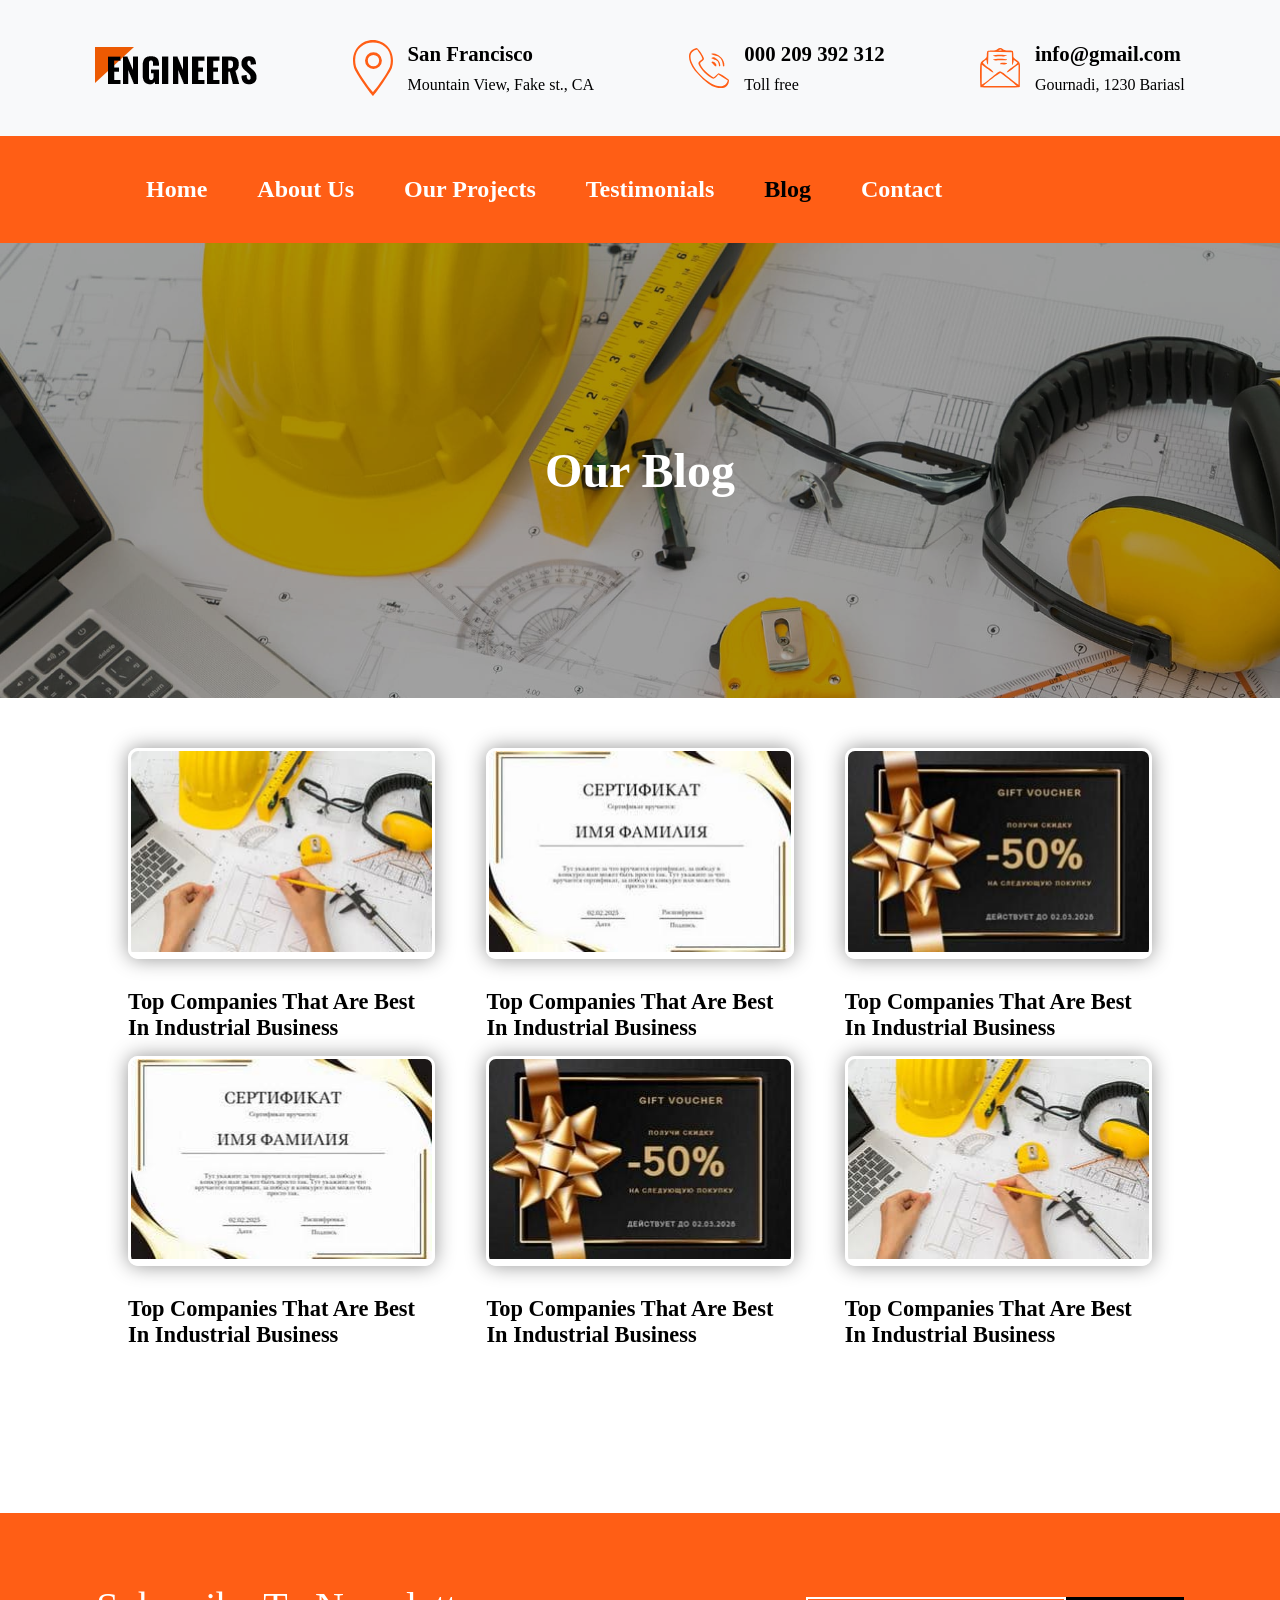
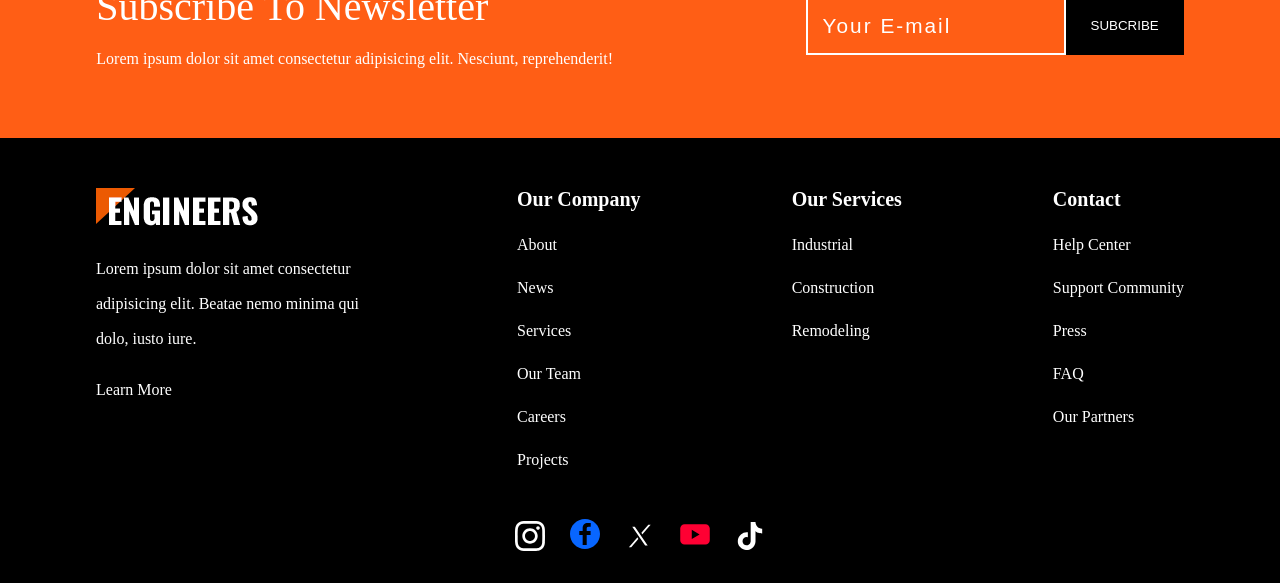
<file: html/blog.html>
<!DOCTYPE html>
<html lang="en">

<head>
    <meta charset="UTF-8">
    <meta name="viewport" content="width=device-width, initial-scale=1.0">
    <meta name="description" content="Engineers , Շինարարների բլոգ">
    <title>Our Blog</title>
    <link rel="stylesheet" href="../css/header_footer.css">
    <link rel="stylesheet" href="../css/blog.css">
    <link rel="shortcut icon" href="../photos/favikon.png" type="image/png">
</head>
<body translate="no">
    <header>
        <div class="headeri_mayr_div">
            <div class="menyui_verevi_info">
                <div>
                    <a tabindex="0" href="../index.html" aria-label="logo">
                        <img src="../photos/logo.png" alt="">
                    </a>
                </div>
                <div>
                    <svg xml:space="preserve" version="1.1"
                        style="shape-rendering:geometricPrecision; text-rendering:geometricPrecision; image-rendering:optimizeQuality; fill-rule:evenodd; clip-rule:evenodd"
                        viewBox="0 0 144.73 202.34">
                        <g>
                            <path
                                d="M72.33 188.54c-12.81,-12.1 -58.17,-77.21 -61.97,-94.11 -25.54,-113.53 149.5,-113.57 123.95,0 -3.8,16.9 -49.17,82.01 -61.98,94.11zm0 13.8c11.03,-9.24 63.91,-86.73 68.49,-101.78 16.17,-53.2 -20.01,-100.19 -68.45,-100.55 -49.35,-0.37 -84.18,47.12 -68.62,100.62 4.74,16.3 57.1,92.09 68.58,101.71z" />
                            <path style="fill: none; stroke-width:10; stroke: #ff5e15;"
                                d="M74 49.06c14.1,0 25.53,11.43 25.53,25.53 0,14.1 -11.43,25.53 -25.53,25.53 -14.1,0 -25.53,-11.43 -25.53,-25.53 0,-14.1 11.43,-25.53 25.53,-25.53z" />
                        </g>
                    </svg>
                    <div>
                        <p>San Francisco</p>
                        <p>Mountain View, Fake st., CA</p>
                    </div>
                </div>
                <div>
                    <svg xml:space="preserve" version="1.1"
                        style="shape-rendering:geometricPrecision; text-rendering:geometricPrecision; image-rendering:optimizeQuality; fill-rule:evenodd; clip-rule:evenodd"
                        viewBox="0 0 180.8 181.67">
                        <g>
                            <path
                                d="M36.72 6.47c6.73,13.83 21.48,26.38 23.85,43.44 -17.64,16.38 -29.91,11.47 -0.12,50.86 9.19,12.15 32.41,32.82 50.82,38.64 12.56,-5.82 14.21,-11.36 21.16,-19.57l42.99 27.09c-33.66,99.86 -245.8,-115.77 -138.7,-140.47zm144.08 137.75c-9.93,-9.54 -32.85,-26.2 -47.77,-30.42l-21.36 19.17c-19.51,-8.56 -59.24,-42.7 -61.68,-64.93 11,-10.87 11.31,-6.66 18.08,-18.14 -3.51,-16.09 -22.3,-41.79 -32.98,-49.91 -31.1,5.96 -42.89,31.07 -29.86,65.05 10.44,27.24 29.75,46.82 45.71,63.29 13.89,14.34 38.26,37.09 62.02,46.8 34.7,14.19 67.43,5.87 67.84,-30.92zm-26.9 -61.1c8.42,0 5.09,-2.89 5.37,-14.15 -3.58,-16.02 -11.18,-24.64 -20.54,-32.12 -6.71,-5.36 -18,-12.66 -27.63,-12.45 -20.69,0.47 -4.18,-0.66 -9.91,3.74 19.8,9.13 49.98,3.69 52.72,54.98zm-17.88 -0.32c7.79,0 4.76,-2.5 4.54,-12.1 -3.08,-9.75 -8.09,-16.02 -14.46,-21.13 -19.07,-15.32 -24.72,-3.54 -25.07,-3.3 22.99,12.09 31.69,4.4 35,36.52zm-17.96 -0.21c6.99,-2.93 5.84,6.38 4.94,-9.95 -2.14,-2.46 -6.23,-7.52 -8.01,-8.61 -10.02,-6.15 -10.13,-2.18 -13.92,0.39l16.99 18.18z" />
                        </g>
                    </svg>
                    <div>
                        <p>000 209 392 312</p>
                        <p>Toll free</p>
                    </div>
                </div>
                <div>
                    <svg xml:space="preserve" version="1.1"
                        style="shape-rendering:geometricPrecision; text-rendering:geometricPrecision; image-rendering:optimizeQuality; fill-rule:evenodd; clip-rule:evenodd"
                        viewBox="0 0 121.74 120.56">
                        <g>
                            <metadata id="CorelCorpID_0Corel-Layer" />
                            <path
                                d="M62.11 75.78c6.16,3.66 46.46,34.6 50.33,40.11l-102.8 0.01c4.04,-5.57 44.68,-37.38 52.47,-40.12zm41 -39.5c4.58,4 6.78,4.28 11.2,8.54 -8.1,10.96 -26.75,16.78 -33.26,29.68 14.32,-3.81 23.31,-18.6 36.32,-24.42l-0.26 61.43c-7.21,-3.37 -20.52,-15 -26.95,-20.15 -34.49,-27.68 -24.79,-25.58 -58.08,0.41 -4.78,3.73 -21.19,17.46 -26.81,19.29l0.12 -60.44c11.47,7.6 28.04,21.67 35.84,24.12 -4.39,-10.34 -9.21,-9.46 -25.22,-22.54l-7.54 -7.53c4.35,-3.97 5.42,-5.72 10.46,-8.76 2.99,6.17 -0.35,2.43 2.97,12.04l2.57 3.19 1.36 -39.89 71.2 1.39 0.62 39.15c5.8,-5.49 0,2.2 3.11,-5.43 3.95,-9.69 -1.17,-3.07 2.35,-10.06zm-36.98 -28.6l-9.97 -0.33c0.08,-0.19 2.88,-2.83 5.71,-2.91 3.62,-0.1 2.04,0.66 4.26,3.24zm-43.95 1.87c-3.91,13.95 2.48,15.44 -7.16,24.15 -7.31,6.61 -13.46,6.15 -14.41,20.38 -1.08,15.96 -0.69,49.24 0.75,65.17 22.57,1.29 99.74,2.38 119.78,-0.7l0.6 -64.26c0,-13.14 -5.41,-13.76 -13.45,-19.71 -11.44,-8.47 -4.16,-10.11 -8.24,-25.42 -10.51,-2.98 -14,-0.49 -22.76,-2.09 -8.03,-1.47 -8.72,-6.66 -15.46,-7.06 -6.42,-0.38 -8.88,4.99 -15.38,6.64 -9.35,2.38 -13.12,-1.14 -24.27,2.89zm17.25 25.45c4.91,4.08 12.23,2.57 20.25,2.55l19.03 -0.32c4.86,-1.09 2.18,-0.68 4.13,-2.23 -6.82,-3.15 -36.71,-3.35 -43.41,0zm0 -12.06c4.91,4.08 12.23,2.57 20.25,2.55 3.96,-0.01 8.43,0.23 12.28,0.13l10.88 -2.67c-6.82,-3.15 -36.71,-3.35 -43.41,0zm21.7 26.64c8.97,0.01 16.41,1.62 21.7,-2.52 -4.01,-1.92 -5.79,-2.14 -11.09,-2.01 -15.68,0.36 -6.88,2.17 -10.61,4.53z" />
                        </g>
                    </svg>
                    <div>
                        <p>info@gmail.com</p>
                        <p>Gournadi, 1230 Bariasl</p>
                    </div>
                </div>
                <!-- Drop-Down -->
                <input type="checkbox" name="" id="check">
                <label tabindex="-1" for="check">
                    <span></span>
                    <span></span>
                    <span></span>
                </label>
            </div>
            <!-- Menyu -->
            <nav class="menyu">
                <ul>
                    <li><a tabindex="0" href="../index.html">Home</a></li>
                    <li><a tabindex="0" href="about.html">About Us</a></li>
                    <li><a tabindex="0" href="projects.html">Our Projects</a></li>
                    <li><a tabindex="0" href="testimonials.html">Testimonials</a></li>
                    <li><a tabindex="0" class="tvyal_ej" href="blog.html">Blog</a></li>
                    <li><a tabindex="0" href="contact.html">Contact</a></li>
                </ul>
            </nav>
        </div>
    </header>


    <main>
        <div class="maini_mayr_div">
            <div class="verevi_glxavor_nkari_div">
                <div>
                    <h1>Our Blog</h1>
                </div>
            </div>
            <div class="news">
                <div>
                    <div>
                        <div>
                            <a onclick="return false;" tabindex="0" href="#">
                                <img src="../photos/glxavor/8.jpg" alt="news">
                            </a>
                        </div>
                        <p>Top Companies That Are Best In Industrial Business</p>
                    </div>
                    <div>
                        <div>
                            <a onclick="return false;" tabindex="0" href="#">
                                <img src="../photos/glxavor/9.jpg" alt="sertifikat">
                            </a>
                        </div>
                        <p>Top Companies That Are Best In Industrial Business</p>
                    </div>
                    <div>
                        <div>
                            <a onclick="return false;" tabindex="0" href="#">
                                <img src="../photos/glxavor/10.jpg" alt="sertifikat">
                            </a>
                        </div>
                        <p>Top Companies That Are Best In Industrial Business</p>
                    </div>
                    <div>
                        <div>
                            <a onclick="return false;" tabindex="0" href="#">
                                <img src="../photos/glxavor/9.jpg" alt="news">
                            </a>
                        </div>
                        <p>Top Companies That Are Best In Industrial Business</p>
                    </div>
                    <div>
                        <div>
                            <a onclick="return false;" tabindex="0" href="#">
                                <img src="../photos/glxavor/10.jpg" alt="sertifikat">
                            </a>
                        </div>
                        <p>Top Companies That Are Best In Industrial Business</p>
                    </div>
                    <div>
                        <div>
                            <a onclick="return false;" tabindex="0" href="#">
                                <img src="../photos/glxavor/8.jpg" alt="sertifikat">
                            </a>
                        </div>
                        <p>Top Companies That Are Best In Industrial Business</p>
                    </div>
                </div>
            </div>
        </div>
    </main>

    <footer>
        <div class="footeri_mayr_div">
            <!-- Նորություններին գրանցվելու բաժին -->
            <div class="news_subcribe">
                <div>
                    <p>Subscribe To Newsletter</p>
                    <p>Lorem ipsum dolor sit amet consectetur adipisicing elit. Nesciunt, reprehenderit!</p>
                </div>
                <form action="index.html" method="get">
                    <input tabindex="0" type="email" name="news_el_hasce" placeholder="Your E-mail">
                    <input tabindex="0" type="submit" value="SUBCRIBE" name="grancvel">
                </form>
            </div>
            <!-- Ներքևի մենյու, սոց ցանցերի հղումներ -->
            <div class="nerqevi_menyu">
                <div class="logo_hxumner">
                    <div>
                        <img src="../photos/logo2.png" alt="">
                        <p>Lorem ipsum dolor sit amet consectetur adipisicing elit. Beatae nemo minima qui dolo, iusto
                            iure.</p>
                        <a onclick="return false;" tabindex="0" href="#">Learn More</a>
                    </div>
                    <div>
                        <p>Our Company</p>
                        <ul>
                            <li><a onclick="return false;" tabindex="0" href="#">About</a></li>
                            <li><a onclick="return false;" tabindex="0" href="#">News</a></li>
                            <li><a onclick="return false;" tabindex="0" href="#">Services</a></li>
                            <li><a onclick="return false;" tabindex="0" href="#">Our Team</a></li>
                            <li><a onclick="return false;" tabindex="0" href="#">Careers</a></li>
                            <li><a onclick="return false;" tabindex="0" href="#">Projects</a></li>
                        </ul>
                    </div>
                    <div>
                        <p>Our Services</p>
                        <ul>
                            <li><a onclick="return false;" tabindex="0" href="#">Industrial</a></li>
                            <li><a onclick="return false;" tabindex="0" href="#">Construction</a></li>
                            <li><a onclick="return false;" tabindex="0" href="#">Remodeling</a></li>
                        </ul>
                    </div>
                    <div>
                        <p>Contact</p>
                        <ul>
                            <li><a onclick="return false;" tabindex="0" href="#">Help Center</a></li>
                            <li><a onclick="return false;" tabindex="0" href="#">Support Community</a></li>
                            <li><a onclick="return false;" tabindex="0" href="#">Press</a></li>
                            <li><a onclick="return false;" tabindex="0" href="#">FAQ</a></li>
                            <li><a onclick="return false;" tabindex="0" href="#">Our Partners</a></li>
                        </ul>
                    </div>
                </div>
                <div class="soc_canceri_iconner">
                    <svg viewBox="0 0 256 256" version="1.1" preserveAspectRatio="xMidYMid">
                        <g>
                            <path
                                d="M127.999746,23.06353 C162.177385,23.06353 166.225393,23.1936027 179.722476,23.8094161 C192.20235,24.3789926 198.979853,26.4642218 203.490736,28.2166477 C209.464938,30.5386501 213.729395,33.3128586 218.208268,37.7917319 C222.687141,42.2706052 225.46135,46.5350617 227.782844,52.5092638 C229.535778,57.0201472 231.621007,63.7976504 232.190584,76.277016 C232.806397,89.7746075 232.93647,93.8226147 232.93647,128.000254 C232.93647,162.177893 232.806397,166.225901 232.190584,179.722984 C231.621007,192.202858 229.535778,198.980361 227.782844,203.491244 C225.46135,209.465446 222.687141,213.729903 218.208268,218.208776 C213.729395,222.687649 209.464938,225.461858 203.490736,227.783352 C198.979853,229.536286 192.20235,231.621516 179.722476,232.191092 C166.227425,232.806905 162.179418,232.936978 127.999746,232.936978 C93.8200742,232.936978 89.772067,232.806905 76.277016,232.191092 C63.7971424,231.621516 57.0196391,229.536286 52.5092638,227.783352 C46.5345536,225.461858 42.2700971,222.687649 37.7912238,218.208776 C33.3123505,213.729903 30.538142,209.465446 28.2166477,203.491244 C26.4637138,198.980361 24.3784845,192.202858 23.808908,179.723492 C23.1930946,166.225901 23.0630219,162.177893 23.0630219,128.000254 C23.0630219,93.8226147 23.1930946,89.7746075 23.808908,76.2775241 C24.3784845,63.7976504 26.4637138,57.0201472 28.2166477,52.5092638 C30.538142,46.5350617 33.3123505,42.2706052 37.7912238,37.7917319 C42.2700971,33.3128586 46.5345536,30.5386501 52.5092638,28.2166477 C57.0196391,26.4642218 63.7971424,24.3789926 76.2765079,23.8094161 C89.7740994,23.1936027 93.8221066,23.06353 127.999746,23.06353 M127.999746,0 C93.2367791,0 88.8783247,0.147348072 75.2257637,0.770274749 C61.601148,1.39218523 52.2968794,3.55566141 44.1546281,6.72008828 C35.7374966,9.99121548 28.5992446,14.3679613 21.4833489,21.483857 C14.3674532,28.5997527 9.99070739,35.7380046 6.71958019,44.1551362 C3.55515331,52.2973875 1.39167714,61.6016561 0.769766653,75.2262718 C0.146839975,88.8783247 0,93.2372872 0,128.000254 C0,162.763221 0.146839975,167.122183 0.769766653,180.774236 C1.39167714,194.398852 3.55515331,203.703121 6.71958019,211.845372 C9.99070739,220.261995 14.3674532,227.400755 21.4833489,234.516651 C28.5992446,241.632547 35.7374966,246.009293 44.1546281,249.28042 C52.2968794,252.444847 61.601148,254.608323 75.2257637,255.230233 C88.8783247,255.85316 93.2367791,256 127.999746,256 C162.762713,256 167.121675,255.85316 180.773728,255.230233 C194.398344,254.608323 203.702613,252.444847 211.844864,249.28042 C220.261995,246.009293 227.400247,241.632547 234.516143,234.516651 C241.632039,227.400755 246.008785,220.262503 249.279912,211.845372 C252.444339,203.703121 254.607815,194.398852 255.229725,180.774236 C255.852652,167.122183 256,162.763221 256,128.000254 C256,93.2372872 255.852652,88.8783247 255.229725,75.2262718 C254.607815,61.6016561 252.444339,52.2973875 249.279912,44.1551362 C246.008785,35.7380046 241.632039,28.5997527 234.516143,21.483857 C227.400247,14.3679613 220.261995,9.99121548 211.844864,6.72008828 C203.702613,3.55566141 194.398344,1.39218523 180.773728,0.770274749 C167.121675,0.147348072 162.762713,0 127.999746,0 Z M127.999746,62.2703115 C91.698262,62.2703115 62.2698034,91.69877 62.2698034,128.000254 C62.2698034,164.301738 91.698262,193.730197 127.999746,193.730197 C164.30123,193.730197 193.729689,164.301738 193.729689,128.000254 C193.729689,91.69877 164.30123,62.2703115 127.999746,62.2703115 Z M127.999746,170.667175 C104.435741,170.667175 85.3328252,151.564259 85.3328252,128.000254 C85.3328252,104.436249 104.435741,85.3333333 127.999746,85.3333333 C151.563751,85.3333333 170.666667,104.436249 170.666667,128.000254 C170.666667,151.564259 151.563751,170.667175 127.999746,170.667175 Z M211.686338,59.6734287 C211.686338,68.1566129 204.809755,75.0337031 196.326571,75.0337031 C187.843387,75.0337031 180.966297,68.1566129 180.966297,59.6734287 C180.966297,51.1902445 187.843387,44.3136624 196.326571,44.3136624 C204.809755,44.3136624 211.686338,51.1902445 211.686338,59.6734287 Z">
                            </path>
                        </g>
                    </svg>
                    <a tabindex="0" href="https://www.facebook.com/karen.nersisyan.7370?locale=ru_RU"
                        aria-label="facebook icon">
                        <svg version="1.1" viewBox="0 0 97.75 97.75" xml:space="preserve">
                            <g>
                                <path
                                    d="M48.875,0C21.882,0,0,21.882,0,48.875S21.882,97.75,48.875,97.75S97.75,75.868,97.75,48.875S75.868,0,48.875,0z M67.521,24.89l-6.76,0.003c-5.301,0-6.326,2.519-6.326,6.215v8.15h12.641L67.07,52.023H54.436v32.758H41.251V52.023H30.229V39.258 h11.022v-9.414c0-10.925,6.675-16.875,16.42-16.875l9.851,0.015V24.89L67.521,24.89z" />
                            </g>
                        </svg>
                    </a>
                    <svg viewBox="0 0 48 48" fill-rule="evenodd" clip-rule="evenodd" baseProfile="basic">
                        <polygon points="41,6 9.929,42 6.215,42 37.287,6" />
                        <polygon fill-rule="evenodd" points="31.143,41 7.82,7 16.777,7 40.1,41" clip-rule="evenodd" />
                        <path class="duration-[.4s] group-hover:fill-[#F76F15] group-focus:fill-[#F76F15]" fill="#000"
                            d="M15.724,9l20.578,30h-4.106L11.618,9H15.724 M17.304,6H5.922l24.694,36h11.382L17.304,6L17.304,6z" />
                    </svg>
                    <a tabindex="0" href="https://youtu.be/NBnSlOuTDgA" aria-label="youtube icon">
                        <svg version="1.1" id="Layer_1" viewBox="0 0 260 180" enable-background="new 0 0 260 180"
                            xml:space="preserve">
                            <path d="M220,2H40C19.01,2,2,19.01,2,40v100c0,20.99,17.01,38,38,38h180c20.99,0,38-17.01,38-38V40C258,19.01,240.99,2,220,2z
M102,130V50l68,40L102,130z" />
                        </svg>
                    </a>
                    <svg viewBox="0 0 512 512" id="icons">
                        <path
                            d="M412.19,118.66a109.27,109.27,0,0,1-9.45-5.5,132.87,132.87,0,0,1-24.27-20.62c-18.1-20.71-24.86-41.72-27.35-56.43h.1C349.14,23.9,350,16,350.13,16H267.69V334.78c0,4.28,0,8.51-.18,12.69,0,.52-.05,1-.08,1.56,0,.23,0,.47-.05.71,0,.06,0,.12,0,.18a70,70,0,0,1-35.22,55.56,68.8,68.8,0,0,1-34.11,9c-38.41,0-69.54-31.32-69.54-70s31.13-70,69.54-70a68.9,68.9,0,0,1,21.41,3.39l.1-83.94a153.14,153.14,0,0,0-118,34.52,161.79,161.79,0,0,0-35.3,43.53c-3.48,6-16.61,30.11-18.2,69.24-1,22.21,5.67,45.22,8.85,54.73v.2c2,5.6,9.75,24.71,22.38,40.82A167.53,167.53,0,0,0,115,470.66v-.2l.2.2C155.11,497.78,199.36,496,199.36,496c7.66-.31,33.32,0,62.46-13.81,32.32-15.31,50.72-38.12,50.72-38.12a158.46,158.46,0,0,0,27.64-45.93c7.46-19.61,9.95-43.13,9.95-52.53V176.49c1,.6,14.32,9.41,14.32,9.41s19.19,12.3,49.13,20.31c21.48,5.7,50.42,6.9,50.42,6.9V131.27C453.86,132.37,433.27,129.17,412.19,118.66Z" />
                    </svg>
                </div>
            </div>
        </div>
    </footer>
</body>

</html>
</file>
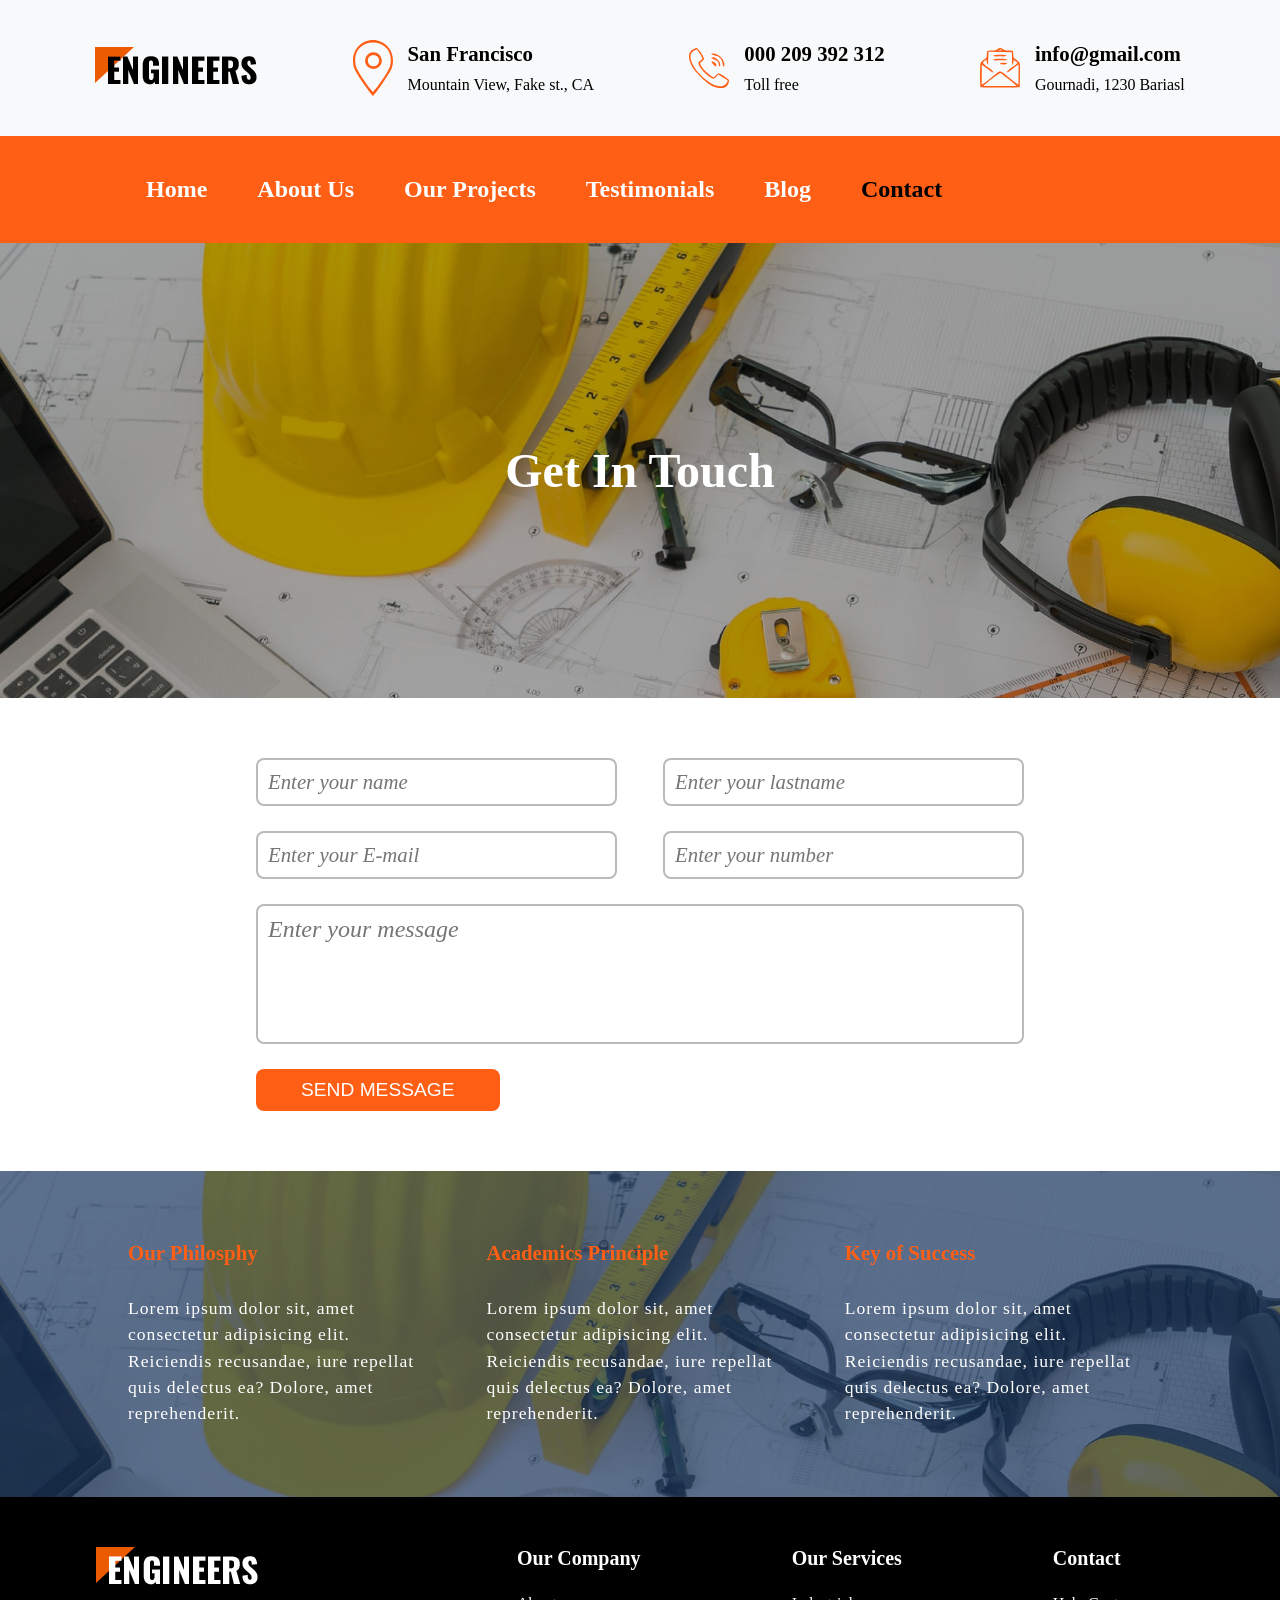
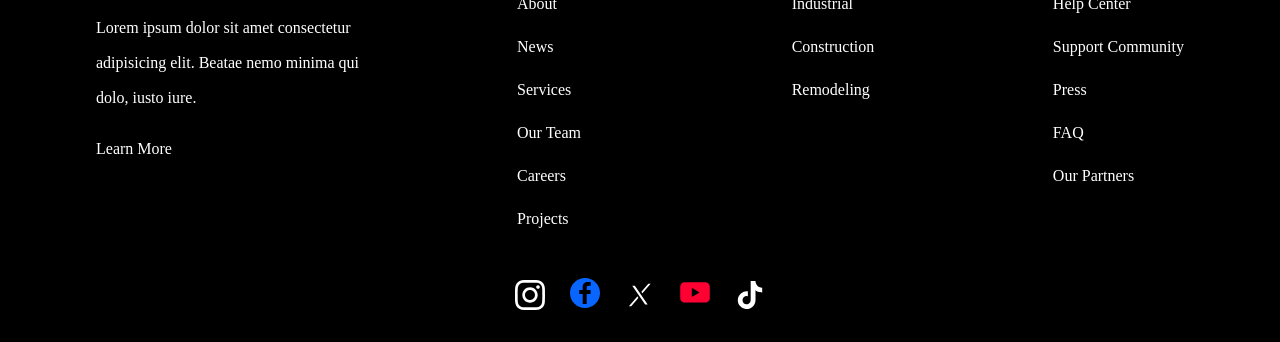
<file: html/contact.html>
<!DOCTYPE html>
<html lang="en">

<head>
    <meta charset="UTF-8">
    <meta name="viewport" content="width=device-width, initial-scale=1.0">
    <meta name="description" content="Engineers , Շինարարների հետ կապ">
    <title>Contact</title>
    <link rel="stylesheet" href="../css/header_footer.css">
    <link rel="stylesheet" href="../css/contact.css">
    <link rel="shortcut icon" href="../photos/favikon.png" type="image/png">
</head>
<body translate="no">
    <header>
        <div class="headeri_mayr_div">
            <div class="menyui_verevi_info">
                <div>
                    <a tabindex="0" href="../index.html" aria-label="logo">
                        <img src="../photos/logo.png" alt="">
                    </a>
                </div>
                <div>
                    <svg xml:space="preserve" version="1.1"
                        style="shape-rendering:geometricPrecision; text-rendering:geometricPrecision; image-rendering:optimizeQuality; fill-rule:evenodd; clip-rule:evenodd"
                        viewBox="0 0 144.73 202.34">
                        <g>
                            <path
                                d="M72.33 188.54c-12.81,-12.1 -58.17,-77.21 -61.97,-94.11 -25.54,-113.53 149.5,-113.57 123.95,0 -3.8,16.9 -49.17,82.01 -61.98,94.11zm0 13.8c11.03,-9.24 63.91,-86.73 68.49,-101.78 16.17,-53.2 -20.01,-100.19 -68.45,-100.55 -49.35,-0.37 -84.18,47.12 -68.62,100.62 4.74,16.3 57.1,92.09 68.58,101.71z" />
                            <path style="fill: none; stroke-width:10; stroke: #ff5e15;"
                                d="M74 49.06c14.1,0 25.53,11.43 25.53,25.53 0,14.1 -11.43,25.53 -25.53,25.53 -14.1,0 -25.53,-11.43 -25.53,-25.53 0,-14.1 11.43,-25.53 25.53,-25.53z" />
                        </g>
                    </svg>
                    <div>
                        <p>San Francisco</p>
                        <p>Mountain View, Fake st., CA</p>
                    </div>
                </div>
                <div>
                    <svg xml:space="preserve" version="1.1"
                        style="shape-rendering:geometricPrecision; text-rendering:geometricPrecision; image-rendering:optimizeQuality; fill-rule:evenodd; clip-rule:evenodd"
                        viewBox="0 0 180.8 181.67">
                        <g>
                            <path
                                d="M36.72 6.47c6.73,13.83 21.48,26.38 23.85,43.44 -17.64,16.38 -29.91,11.47 -0.12,50.86 9.19,12.15 32.41,32.82 50.82,38.64 12.56,-5.82 14.21,-11.36 21.16,-19.57l42.99 27.09c-33.66,99.86 -245.8,-115.77 -138.7,-140.47zm144.08 137.75c-9.93,-9.54 -32.85,-26.2 -47.77,-30.42l-21.36 19.17c-19.51,-8.56 -59.24,-42.7 -61.68,-64.93 11,-10.87 11.31,-6.66 18.08,-18.14 -3.51,-16.09 -22.3,-41.79 -32.98,-49.91 -31.1,5.96 -42.89,31.07 -29.86,65.05 10.44,27.24 29.75,46.82 45.71,63.29 13.89,14.34 38.26,37.09 62.02,46.8 34.7,14.19 67.43,5.87 67.84,-30.92zm-26.9 -61.1c8.42,0 5.09,-2.89 5.37,-14.15 -3.58,-16.02 -11.18,-24.64 -20.54,-32.12 -6.71,-5.36 -18,-12.66 -27.63,-12.45 -20.69,0.47 -4.18,-0.66 -9.91,3.74 19.8,9.13 49.98,3.69 52.72,54.98zm-17.88 -0.32c7.79,0 4.76,-2.5 4.54,-12.1 -3.08,-9.75 -8.09,-16.02 -14.46,-21.13 -19.07,-15.32 -24.72,-3.54 -25.07,-3.3 22.99,12.09 31.69,4.4 35,36.52zm-17.96 -0.21c6.99,-2.93 5.84,6.38 4.94,-9.95 -2.14,-2.46 -6.23,-7.52 -8.01,-8.61 -10.02,-6.15 -10.13,-2.18 -13.92,0.39l16.99 18.18z" />
                        </g>
                    </svg>
                    <div>
                        <p>000 209 392 312</p>
                        <p>Toll free</p>
                    </div>
                </div>
                <div>
                    <svg xml:space="preserve" version="1.1"
                        style="shape-rendering:geometricPrecision; text-rendering:geometricPrecision; image-rendering:optimizeQuality; fill-rule:evenodd; clip-rule:evenodd"
                        viewBox="0 0 121.74 120.56">
                        <g>
                            <metadata id="CorelCorpID_0Corel-Layer" />
                            <path
                                d="M62.11 75.78c6.16,3.66 46.46,34.6 50.33,40.11l-102.8 0.01c4.04,-5.57 44.68,-37.38 52.47,-40.12zm41 -39.5c4.58,4 6.78,4.28 11.2,8.54 -8.1,10.96 -26.75,16.78 -33.26,29.68 14.32,-3.81 23.31,-18.6 36.32,-24.42l-0.26 61.43c-7.21,-3.37 -20.52,-15 -26.95,-20.15 -34.49,-27.68 -24.79,-25.58 -58.08,0.41 -4.78,3.73 -21.19,17.46 -26.81,19.29l0.12 -60.44c11.47,7.6 28.04,21.67 35.84,24.12 -4.39,-10.34 -9.21,-9.46 -25.22,-22.54l-7.54 -7.53c4.35,-3.97 5.42,-5.72 10.46,-8.76 2.99,6.17 -0.35,2.43 2.97,12.04l2.57 3.19 1.36 -39.89 71.2 1.39 0.62 39.15c5.8,-5.49 0,2.2 3.11,-5.43 3.95,-9.69 -1.17,-3.07 2.35,-10.06zm-36.98 -28.6l-9.97 -0.33c0.08,-0.19 2.88,-2.83 5.71,-2.91 3.62,-0.1 2.04,0.66 4.26,3.24zm-43.95 1.87c-3.91,13.95 2.48,15.44 -7.16,24.15 -7.31,6.61 -13.46,6.15 -14.41,20.38 -1.08,15.96 -0.69,49.24 0.75,65.17 22.57,1.29 99.74,2.38 119.78,-0.7l0.6 -64.26c0,-13.14 -5.41,-13.76 -13.45,-19.71 -11.44,-8.47 -4.16,-10.11 -8.24,-25.42 -10.51,-2.98 -14,-0.49 -22.76,-2.09 -8.03,-1.47 -8.72,-6.66 -15.46,-7.06 -6.42,-0.38 -8.88,4.99 -15.38,6.64 -9.35,2.38 -13.12,-1.14 -24.27,2.89zm17.25 25.45c4.91,4.08 12.23,2.57 20.25,2.55l19.03 -0.32c4.86,-1.09 2.18,-0.68 4.13,-2.23 -6.82,-3.15 -36.71,-3.35 -43.41,0zm0 -12.06c4.91,4.08 12.23,2.57 20.25,2.55 3.96,-0.01 8.43,0.23 12.28,0.13l10.88 -2.67c-6.82,-3.15 -36.71,-3.35 -43.41,0zm21.7 26.64c8.97,0.01 16.41,1.62 21.7,-2.52 -4.01,-1.92 -5.79,-2.14 -11.09,-2.01 -15.68,0.36 -6.88,2.17 -10.61,4.53z" />
                        </g>
                    </svg>
                    <div>
                        <p>info@gmail.com</p>
                        <p>Gournadi, 1230 Bariasl</p>
                    </div>
                </div>
                <!-- Drop-Down -->
                <input type="checkbox" name="" id="check">
                <label tabindex="-1" for="check">
                    <span></span>
                    <span></span>
                    <span></span>
                </label>
            </div>
            <!-- Menyu -->
            <nav class="menyu">
                <ul>
                    <li><a tabindex="0" href="../index.html">Home</a></li>
                    <li><a tabindex="0" href="about.html">About Us</a></li>
                    <li><a tabindex="0" href="projects.html">Our Projects</a></li>
                    <li><a tabindex="0" href="testimonials.html">Testimonials</a></li>
                    <li><a tabindex="0" href="blog.html">Blog</a></li>
                    <li><a tabindex="0" class="tvyal_ej" href="contact.html">Contact</a></li>
                </ul>
            </nav>
        </div>
    </header>


    <main>
        <div class="maini_mayr_div">
            <div class="verevi_glxavor_nkari_div">
                <div>
                    <h1>Get In Touch</h1>
                </div>
            </div>
            <!-- Լրացման դաշտ -->
            <form action="contact.html" method="get">
                <input tabindex="0" type="text" name="anun" placeholder="Enter your name">
                <input tabindex="0" type="text" name="lastName" placeholder="Enter your lastname">
                <input tabindex="0" type="email" name="el_hasce" placeholder="Enter your E-mail">
                <input tabindex="0" type="text" name="number" placeholder="Enter your number">
                <textarea tabindex="0" name="message" id="" placeholder="Enter your message"></textarea>
                <input tabindex="0" type="submit" value="SEND MESSAGE" name="uxarkel">
            </form>
            <div>
                <div>
                    <div>
                        <div>
                            <p>Our Philosphy</p>
                            <p>Lorem ipsum dolor sit, amet consectetur adipisicing elit. Reiciendis recusandae, iure repellat quis delectus ea? Dolore, amet reprehenderit.</p>
                        </div>
                        <div>
                            <p>Academics Principle</p>
                            <p>Lorem ipsum dolor sit, amet consectetur adipisicing elit. Reiciendis recusandae, iure repellat quis delectus ea? Dolore, amet reprehenderit.</p>
                        </div>
                        <div>
                            <p>Key of Success</p>
                            <p>Lorem ipsum dolor sit, amet consectetur adipisicing elit. Reiciendis recusandae, iure repellat quis delectus ea? Dolore, amet reprehenderit.</p>
                        </div>
                    </div>
                </div>
            </div> 
        </div>
    </main>


    <footer>
        <div class="footeri_mayr_div">            
            <!-- Ներքևի մենյու, սոց ցանցերի հղումներ -->
            <div class="nerqevi_menyu">
                <div class="logo_hxumner">
                    <div>
                        <img src="../photos/logo2.png" alt="">
                        <p>Lorem ipsum dolor sit amet consectetur adipisicing elit. Beatae nemo minima qui dolo, iusto
                            iure.</p>
                        <a onclick="return false;" tabindex="0" href="#">Learn More</a>
                    </div>
                    <div>
                        <p>Our Company</p>
                        <ul>
                            <li><a onclick="return false;" tabindex="0" href="#">About</a></li>
                            <li><a onclick="return false;" tabindex="0" href="#">News</a></li>
                            <li><a onclick="return false;" tabindex="0" href="#">Services</a></li>
                            <li><a onclick="return false;" tabindex="0" href="#">Our Team</a></li>
                            <li><a onclick="return false;" tabindex="0" href="#">Careers</a></li>
                            <li><a onclick="return false;" tabindex="0" href="#">Projects</a></li>
                        </ul>
                    </div>
                    <div>
                        <p>Our Services</p>
                        <ul>
                            <li><a onclick="return false;" tabindex="0" href="#">Industrial</a></li>
                            <li><a onclick="return false;" tabindex="0" href="#">Construction</a></li>
                            <li><a onclick="return false;" tabindex="0" href="#">Remodeling</a></li>
                        </ul>
                    </div>
                    <div>
                        <p>Contact</p>
                        <ul>
                            <li><a onclick="return false;" tabindex="0" href="#">Help Center</a></li>
                            <li><a onclick="return false;" tabindex="0" href="#">Support Community</a></li>
                            <li><a onclick="return false;" tabindex="0" href="#">Press</a></li>
                            <li><a onclick="return false;" tabindex="0" href="#">FAQ</a></li>
                            <li><a onclick="return false;" tabindex="0" href="#">Our Partners</a></li>
                        </ul>
                    </div>
                </div>
                <div class="soc_canceri_iconner">
                    <svg viewBox="0 0 256 256" version="1.1" preserveAspectRatio="xMidYMid">
                        <g>
                            <path
                                d="M127.999746,23.06353 C162.177385,23.06353 166.225393,23.1936027 179.722476,23.8094161 C192.20235,24.3789926 198.979853,26.4642218 203.490736,28.2166477 C209.464938,30.5386501 213.729395,33.3128586 218.208268,37.7917319 C222.687141,42.2706052 225.46135,46.5350617 227.782844,52.5092638 C229.535778,57.0201472 231.621007,63.7976504 232.190584,76.277016 C232.806397,89.7746075 232.93647,93.8226147 232.93647,128.000254 C232.93647,162.177893 232.806397,166.225901 232.190584,179.722984 C231.621007,192.202858 229.535778,198.980361 227.782844,203.491244 C225.46135,209.465446 222.687141,213.729903 218.208268,218.208776 C213.729395,222.687649 209.464938,225.461858 203.490736,227.783352 C198.979853,229.536286 192.20235,231.621516 179.722476,232.191092 C166.227425,232.806905 162.179418,232.936978 127.999746,232.936978 C93.8200742,232.936978 89.772067,232.806905 76.277016,232.191092 C63.7971424,231.621516 57.0196391,229.536286 52.5092638,227.783352 C46.5345536,225.461858 42.2700971,222.687649 37.7912238,218.208776 C33.3123505,213.729903 30.538142,209.465446 28.2166477,203.491244 C26.4637138,198.980361 24.3784845,192.202858 23.808908,179.723492 C23.1930946,166.225901 23.0630219,162.177893 23.0630219,128.000254 C23.0630219,93.8226147 23.1930946,89.7746075 23.808908,76.2775241 C24.3784845,63.7976504 26.4637138,57.0201472 28.2166477,52.5092638 C30.538142,46.5350617 33.3123505,42.2706052 37.7912238,37.7917319 C42.2700971,33.3128586 46.5345536,30.5386501 52.5092638,28.2166477 C57.0196391,26.4642218 63.7971424,24.3789926 76.2765079,23.8094161 C89.7740994,23.1936027 93.8221066,23.06353 127.999746,23.06353 M127.999746,0 C93.2367791,0 88.8783247,0.147348072 75.2257637,0.770274749 C61.601148,1.39218523 52.2968794,3.55566141 44.1546281,6.72008828 C35.7374966,9.99121548 28.5992446,14.3679613 21.4833489,21.483857 C14.3674532,28.5997527 9.99070739,35.7380046 6.71958019,44.1551362 C3.55515331,52.2973875 1.39167714,61.6016561 0.769766653,75.2262718 C0.146839975,88.8783247 0,93.2372872 0,128.000254 C0,162.763221 0.146839975,167.122183 0.769766653,180.774236 C1.39167714,194.398852 3.55515331,203.703121 6.71958019,211.845372 C9.99070739,220.261995 14.3674532,227.400755 21.4833489,234.516651 C28.5992446,241.632547 35.7374966,246.009293 44.1546281,249.28042 C52.2968794,252.444847 61.601148,254.608323 75.2257637,255.230233 C88.8783247,255.85316 93.2367791,256 127.999746,256 C162.762713,256 167.121675,255.85316 180.773728,255.230233 C194.398344,254.608323 203.702613,252.444847 211.844864,249.28042 C220.261995,246.009293 227.400247,241.632547 234.516143,234.516651 C241.632039,227.400755 246.008785,220.262503 249.279912,211.845372 C252.444339,203.703121 254.607815,194.398852 255.229725,180.774236 C255.852652,167.122183 256,162.763221 256,128.000254 C256,93.2372872 255.852652,88.8783247 255.229725,75.2262718 C254.607815,61.6016561 252.444339,52.2973875 249.279912,44.1551362 C246.008785,35.7380046 241.632039,28.5997527 234.516143,21.483857 C227.400247,14.3679613 220.261995,9.99121548 211.844864,6.72008828 C203.702613,3.55566141 194.398344,1.39218523 180.773728,0.770274749 C167.121675,0.147348072 162.762713,0 127.999746,0 Z M127.999746,62.2703115 C91.698262,62.2703115 62.2698034,91.69877 62.2698034,128.000254 C62.2698034,164.301738 91.698262,193.730197 127.999746,193.730197 C164.30123,193.730197 193.729689,164.301738 193.729689,128.000254 C193.729689,91.69877 164.30123,62.2703115 127.999746,62.2703115 Z M127.999746,170.667175 C104.435741,170.667175 85.3328252,151.564259 85.3328252,128.000254 C85.3328252,104.436249 104.435741,85.3333333 127.999746,85.3333333 C151.563751,85.3333333 170.666667,104.436249 170.666667,128.000254 C170.666667,151.564259 151.563751,170.667175 127.999746,170.667175 Z M211.686338,59.6734287 C211.686338,68.1566129 204.809755,75.0337031 196.326571,75.0337031 C187.843387,75.0337031 180.966297,68.1566129 180.966297,59.6734287 C180.966297,51.1902445 187.843387,44.3136624 196.326571,44.3136624 C204.809755,44.3136624 211.686338,51.1902445 211.686338,59.6734287 Z">
                            </path>
                        </g>
                    </svg>
                    <a tabindex="0" href="https://www.facebook.com/karen.nersisyan.7370?locale=ru_RU" aria-label="facebook icon">
                        <svg version="1.1" viewBox="0 0 97.75 97.75" xml:space="preserve">
                            <g>
                                <path
                                    d="M48.875,0C21.882,0,0,21.882,0,48.875S21.882,97.75,48.875,97.75S97.75,75.868,97.75,48.875S75.868,0,48.875,0z M67.521,24.89l-6.76,0.003c-5.301,0-6.326,2.519-6.326,6.215v8.15h12.641L67.07,52.023H54.436v32.758H41.251V52.023H30.229V39.258 h11.022v-9.414c0-10.925,6.675-16.875,16.42-16.875l9.851,0.015V24.89L67.521,24.89z" />
                            </g>
                        </svg>
                    </a>
                    <svg viewBox="0 0 48 48" fill-rule="evenodd" clip-rule="evenodd" baseProfile="basic">
                        <polygon points="41,6 9.929,42 6.215,42 37.287,6" />
                        <polygon fill-rule="evenodd" points="31.143,41 7.82,7 16.777,7 40.1,41" clip-rule="evenodd" />
                        <path class="duration-[.4s] group-hover:fill-[#F76F15] group-focus:fill-[#F76F15]" fill="#000"
                            d="M15.724,9l20.578,30h-4.106L11.618,9H15.724 M17.304,6H5.922l24.694,36h11.382L17.304,6L17.304,6z" />
                    </svg>
                    <a tabindex="0" href="https://youtu.be/NBnSlOuTDgA" aria-label="youtube icon">
                        <svg version="1.1" id="Layer_1" viewBox="0 0 260 180" enable-background="new 0 0 260 180"
                            xml:space="preserve">
                            <path d="M220,2H40C19.01,2,2,19.01,2,40v100c0,20.99,17.01,38,38,38h180c20.99,0,38-17.01,38-38V40C258,19.01,240.99,2,220,2z
M102,130V50l68,40L102,130z" />
                        </svg>
                    </a>
                    <svg viewBox="0 0 512 512" id="icons">
                        <path
                            d="M412.19,118.66a109.27,109.27,0,0,1-9.45-5.5,132.87,132.87,0,0,1-24.27-20.62c-18.1-20.71-24.86-41.72-27.35-56.43h.1C349.14,23.9,350,16,350.13,16H267.69V334.78c0,4.28,0,8.51-.18,12.69,0,.52-.05,1-.08,1.56,0,.23,0,.47-.05.71,0,.06,0,.12,0,.18a70,70,0,0,1-35.22,55.56,68.8,68.8,0,0,1-34.11,9c-38.41,0-69.54-31.32-69.54-70s31.13-70,69.54-70a68.9,68.9,0,0,1,21.41,3.39l.1-83.94a153.14,153.14,0,0,0-118,34.52,161.79,161.79,0,0,0-35.3,43.53c-3.48,6-16.61,30.11-18.2,69.24-1,22.21,5.67,45.22,8.85,54.73v.2c2,5.6,9.75,24.71,22.38,40.82A167.53,167.53,0,0,0,115,470.66v-.2l.2.2C155.11,497.78,199.36,496,199.36,496c7.66-.31,33.32,0,62.46-13.81,32.32-15.31,50.72-38.12,50.72-38.12a158.46,158.46,0,0,0,27.64-45.93c7.46-19.61,9.95-43.13,9.95-52.53V176.49c1,.6,14.32,9.41,14.32,9.41s19.19,12.3,49.13,20.31c21.48,5.7,50.42,6.9,50.42,6.9V131.27C453.86,132.37,433.27,129.17,412.19,118.66Z" />
                    </svg>
                </div>
            </div>
        </div>
    </footer>
</body>

</html>
</file>
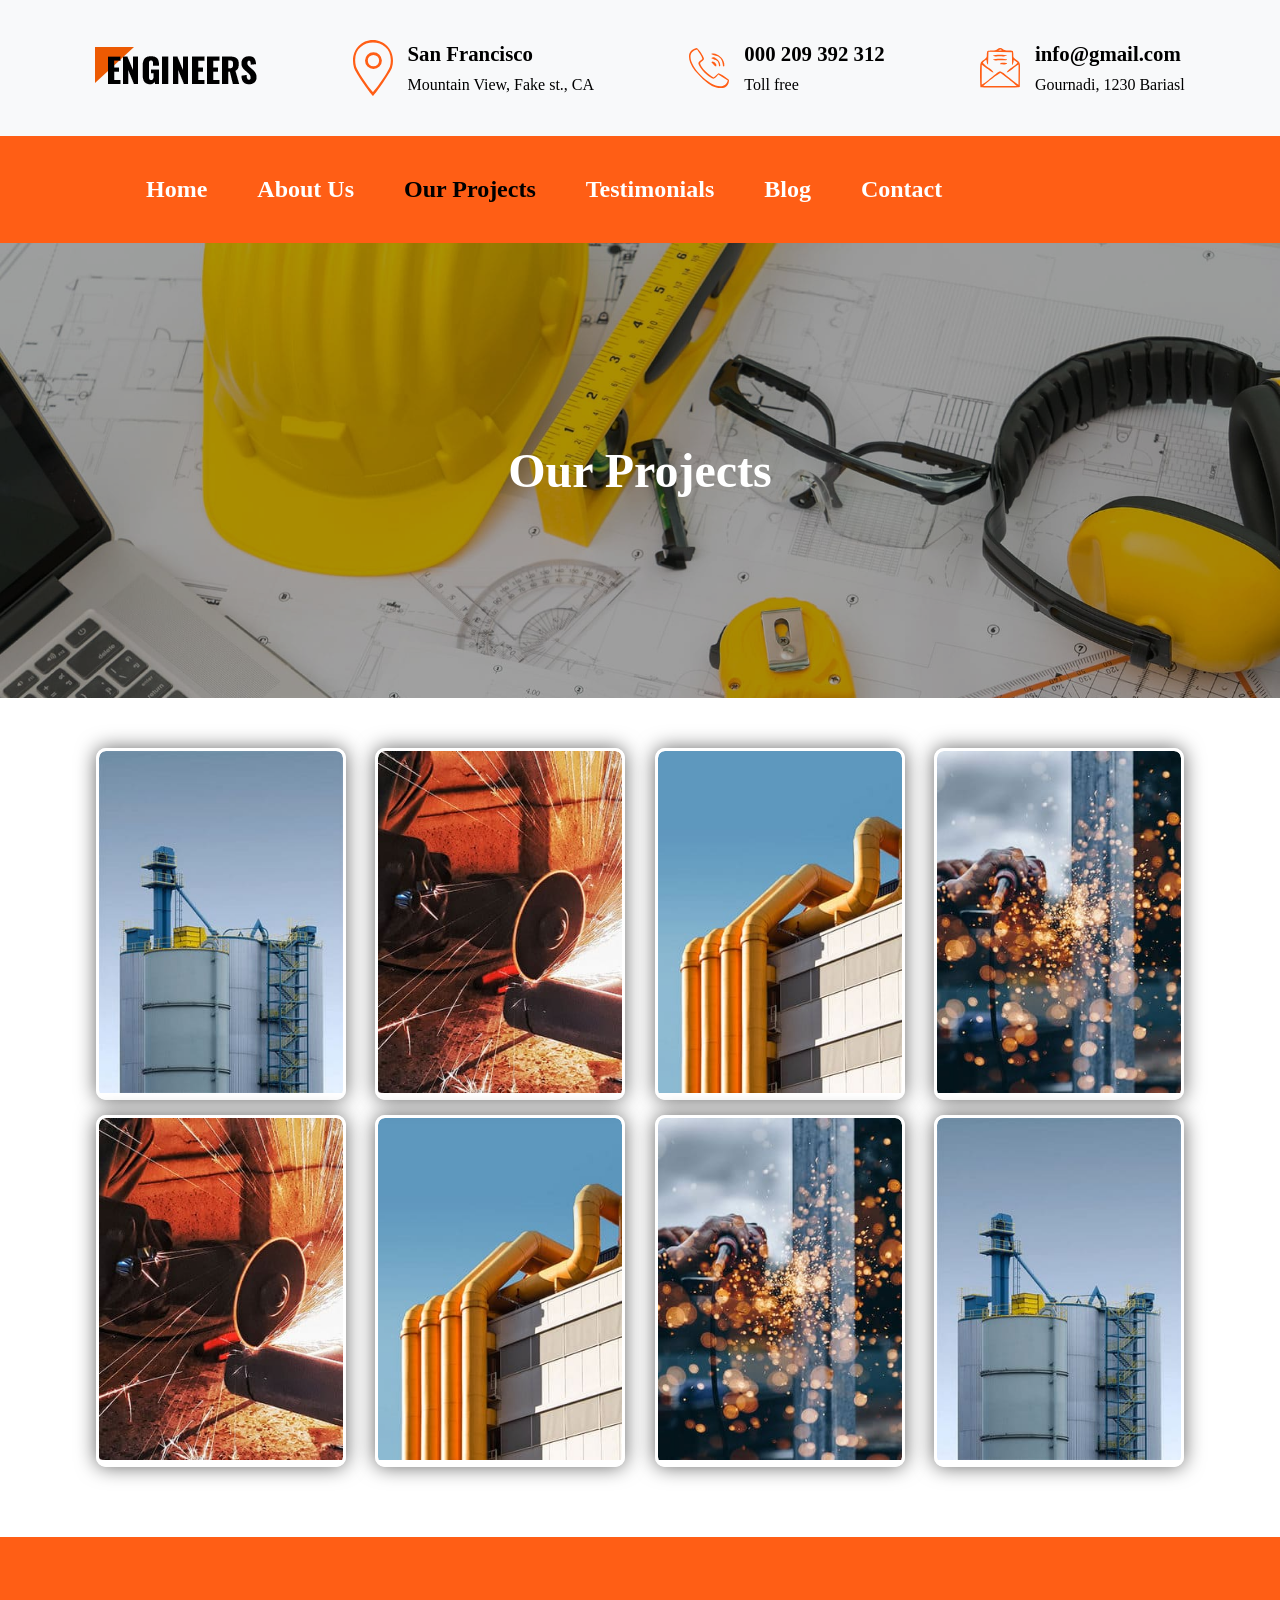
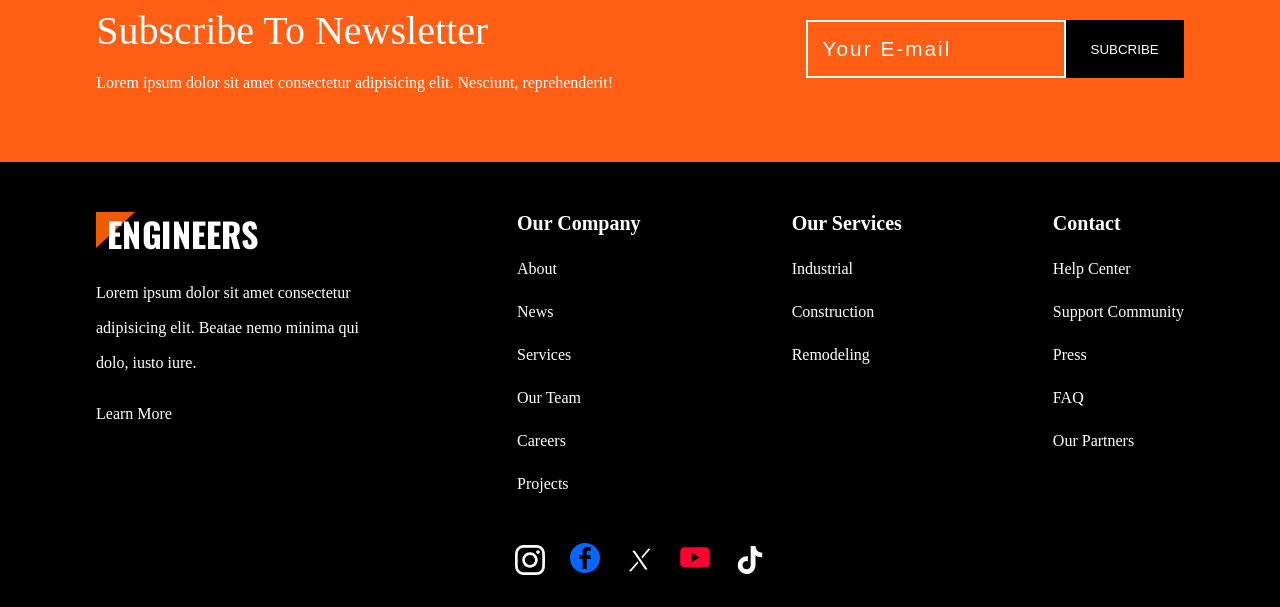
<file: html/projects.html>
<!DOCTYPE html>
<html lang="en">

<head>
    <meta charset="UTF-8">
    <meta name="viewport" content="width=device-width, initial-scale=1.0">
    <meta name="description" content="Engineers , Շինարարների պրոյեկտները">
    <title>Our Projects</title>
    <link rel="stylesheet" href="../css/header_footer.css">
    <link rel="stylesheet" href="../css/projects.css">
    <link rel="shortcut icon" href="../photos/favikon.png" type="image/png">
</head>
<body translate="no">
    <header>
        <div class="headeri_mayr_div">
            <div class="menyui_verevi_info">
                <div>
                    <a tabindex="0" href="../index.html" aria-label="logo">
                        <img src="../photos/logo.png" alt="">
                    </a>
                </div>
                <div>
                    <svg xml:space="preserve" version="1.1"
                        style="shape-rendering:geometricPrecision; text-rendering:geometricPrecision; image-rendering:optimizeQuality; fill-rule:evenodd; clip-rule:evenodd"
                        viewBox="0 0 144.73 202.34">
                        <g>
                            <path
                                d="M72.33 188.54c-12.81,-12.1 -58.17,-77.21 -61.97,-94.11 -25.54,-113.53 149.5,-113.57 123.95,0 -3.8,16.9 -49.17,82.01 -61.98,94.11zm0 13.8c11.03,-9.24 63.91,-86.73 68.49,-101.78 16.17,-53.2 -20.01,-100.19 -68.45,-100.55 -49.35,-0.37 -84.18,47.12 -68.62,100.62 4.74,16.3 57.1,92.09 68.58,101.71z" />
                            <path style="fill: none; stroke-width:10; stroke: #ff5e15;"
                                d="M74 49.06c14.1,0 25.53,11.43 25.53,25.53 0,14.1 -11.43,25.53 -25.53,25.53 -14.1,0 -25.53,-11.43 -25.53,-25.53 0,-14.1 11.43,-25.53 25.53,-25.53z" />
                        </g>
                    </svg>
                    <div>
                        <p>San Francisco</p>
                        <p>Mountain View, Fake st., CA</p>
                    </div>
                </div>
                <div>
                    <svg xml:space="preserve" version="1.1"
                        style="shape-rendering:geometricPrecision; text-rendering:geometricPrecision; image-rendering:optimizeQuality; fill-rule:evenodd; clip-rule:evenodd"
                        viewBox="0 0 180.8 181.67">
                        <g>
                            <path
                                d="M36.72 6.47c6.73,13.83 21.48,26.38 23.85,43.44 -17.64,16.38 -29.91,11.47 -0.12,50.86 9.19,12.15 32.41,32.82 50.82,38.64 12.56,-5.82 14.21,-11.36 21.16,-19.57l42.99 27.09c-33.66,99.86 -245.8,-115.77 -138.7,-140.47zm144.08 137.75c-9.93,-9.54 -32.85,-26.2 -47.77,-30.42l-21.36 19.17c-19.51,-8.56 -59.24,-42.7 -61.68,-64.93 11,-10.87 11.31,-6.66 18.08,-18.14 -3.51,-16.09 -22.3,-41.79 -32.98,-49.91 -31.1,5.96 -42.89,31.07 -29.86,65.05 10.44,27.24 29.75,46.82 45.71,63.29 13.89,14.34 38.26,37.09 62.02,46.8 34.7,14.19 67.43,5.87 67.84,-30.92zm-26.9 -61.1c8.42,0 5.09,-2.89 5.37,-14.15 -3.58,-16.02 -11.18,-24.64 -20.54,-32.12 -6.71,-5.36 -18,-12.66 -27.63,-12.45 -20.69,0.47 -4.18,-0.66 -9.91,3.74 19.8,9.13 49.98,3.69 52.72,54.98zm-17.88 -0.32c7.79,0 4.76,-2.5 4.54,-12.1 -3.08,-9.75 -8.09,-16.02 -14.46,-21.13 -19.07,-15.32 -24.72,-3.54 -25.07,-3.3 22.99,12.09 31.69,4.4 35,36.52zm-17.96 -0.21c6.99,-2.93 5.84,6.38 4.94,-9.95 -2.14,-2.46 -6.23,-7.52 -8.01,-8.61 -10.02,-6.15 -10.13,-2.18 -13.92,0.39l16.99 18.18z" />
                        </g>
                    </svg>
                    <div>
                        <p>000 209 392 312</p>
                        <p>Toll free</p>
                    </div>
                </div>
                <div>
                    <svg xml:space="preserve" version="1.1"
                        style="shape-rendering:geometricPrecision; text-rendering:geometricPrecision; image-rendering:optimizeQuality; fill-rule:evenodd; clip-rule:evenodd"
                        viewBox="0 0 121.74 120.56">
                        <g>
                            <metadata id="CorelCorpID_0Corel-Layer" />
                            <path
                                d="M62.11 75.78c6.16,3.66 46.46,34.6 50.33,40.11l-102.8 0.01c4.04,-5.57 44.68,-37.38 52.47,-40.12zm41 -39.5c4.58,4 6.78,4.28 11.2,8.54 -8.1,10.96 -26.75,16.78 -33.26,29.68 14.32,-3.81 23.31,-18.6 36.32,-24.42l-0.26 61.43c-7.21,-3.37 -20.52,-15 -26.95,-20.15 -34.49,-27.68 -24.79,-25.58 -58.08,0.41 -4.78,3.73 -21.19,17.46 -26.81,19.29l0.12 -60.44c11.47,7.6 28.04,21.67 35.84,24.12 -4.39,-10.34 -9.21,-9.46 -25.22,-22.54l-7.54 -7.53c4.35,-3.97 5.42,-5.72 10.46,-8.76 2.99,6.17 -0.35,2.43 2.97,12.04l2.57 3.19 1.36 -39.89 71.2 1.39 0.62 39.15c5.8,-5.49 0,2.2 3.11,-5.43 3.95,-9.69 -1.17,-3.07 2.35,-10.06zm-36.98 -28.6l-9.97 -0.33c0.08,-0.19 2.88,-2.83 5.71,-2.91 3.62,-0.1 2.04,0.66 4.26,3.24zm-43.95 1.87c-3.91,13.95 2.48,15.44 -7.16,24.15 -7.31,6.61 -13.46,6.15 -14.41,20.38 -1.08,15.96 -0.69,49.24 0.75,65.17 22.57,1.29 99.74,2.38 119.78,-0.7l0.6 -64.26c0,-13.14 -5.41,-13.76 -13.45,-19.71 -11.44,-8.47 -4.16,-10.11 -8.24,-25.42 -10.51,-2.98 -14,-0.49 -22.76,-2.09 -8.03,-1.47 -8.72,-6.66 -15.46,-7.06 -6.42,-0.38 -8.88,4.99 -15.38,6.64 -9.35,2.38 -13.12,-1.14 -24.27,2.89zm17.25 25.45c4.91,4.08 12.23,2.57 20.25,2.55l19.03 -0.32c4.86,-1.09 2.18,-0.68 4.13,-2.23 -6.82,-3.15 -36.71,-3.35 -43.41,0zm0 -12.06c4.91,4.08 12.23,2.57 20.25,2.55 3.96,-0.01 8.43,0.23 12.28,0.13l10.88 -2.67c-6.82,-3.15 -36.71,-3.35 -43.41,0zm21.7 26.64c8.97,0.01 16.41,1.62 21.7,-2.52 -4.01,-1.92 -5.79,-2.14 -11.09,-2.01 -15.68,0.36 -6.88,2.17 -10.61,4.53z" />
                        </g>
                    </svg>
                    <div>
                        <p>info@gmail.com</p>
                        <p>Gournadi, 1230 Bariasl</p>
                    </div>
                </div>
                <!-- Drop-Down -->
                <input type="checkbox" name="" id="check">
                <label tabindex="-1" for="check">
                    <span></span>
                    <span></span>
                    <span></span>
                </label>
            </div>
            <!-- Menyu -->
            <nav class="menyu">
                <ul>
                    <li><a tabindex="0" href="../index.html">Home</a></li>
                    <li><a tabindex="0" href="about.html">About Us</a></li>
                    <li><a tabindex="0" class="tvyal_ej" href="projects.html">Our Projects</a></li>
                    <li><a tabindex="0" href="testimonials.html">Testimonials</a></li>
                    <li><a tabindex="0" href="blog.html">Blog</a></li>
                    <li><a tabindex="0" href="contact.html">Contact</a></li>
                </ul>
            </nav>
        </div>
    </header>


    <main>
        <div class="maini_mayr_div">
            <div class="verevi_glxavor_nkari_div">
                <div>
                    <h1>Our Projects</h1>
                </div>
            </div>
            <div class="our_projects">
                <div tabindex="-1">
                    <img src="../photos/glxavor/2.jpg" alt="">
                    <div>
                        <a tabindex="0" href="#" onclick="return false">
                            <p>Factory</p>
                            <p>Building Refinery</p>
                        </a>
                    </div>
                </div>
                <div tabindex="-1">
                    <img src="../photos/glxavor/3.jpg" alt="">
                    <div>
                        <a tabindex="0" href="#" onclick="return false">
                            <p>Factory</p>
                            <p>Building Refinery</p>
                        </a>
                    </div>
                </div>
                <div tabindex="-1">
                    <img src="../photos/glxavor/4.jpg" alt="">
                    <div>
                        <a tabindex="0" href="#" onclick="return false">
                            <p>Factory</p>
                            <p>Building Refinery</p>
                        </a>
                    </div>
                </div>
                <div tabindex="-1">
                    <img src="../photos/glxavor/5.jpg" alt="">
                    <div>
                        <a tabindex="0" href="#" onclick="return false">
                            <p>Factory</p>
                            <p>Building Refinery</p>
                        </a>
                    </div>
                </div>
                <div tabindex="-1">
                    <img src="../photos/glxavor/3.jpg" alt="">
                    <div>
                        <a tabindex="0" href="#" onclick="return false">
                            <p>Factory</p>
                            <p>Building Refinery</p>
                        </a>
                    </div>
                </div>
                <div tabindex="-1">
                    <img src="../photos/glxavor/4.jpg" alt="">
                    <div>
                        <a tabindex="0" href="#" onclick="return false">
                            <p>Factory</p>
                            <p>Building Refinery</p>
                        </a>
                    </div>
                </div>
                <div tabindex="-1">
                    <img src="../photos/glxavor/5.jpg" alt="">
                    <div>
                        <a tabindex="0" href="#" onclick="return false">
                            <p>Factory</p>
                            <p>Building Refinery</p>
                        </a>
                    </div>
                </div>
                <div tabindex="-1">
                    <img src="../photos/glxavor/2.jpg" alt="">
                    <div>
                        <a tabindex="0" href="#" onclick="return false">
                            <p>Factory</p>
                            <p>Building Refinery</p>
                        </a>
                    </div>
                </div>
            </div>
        </div>
    </main>


    <footer>
        <div class="footeri_mayr_div">
            <!-- Նորություններին գրանցվելու բաժին -->
            <div class="news_subcribe">
                <div>
                    <p>Subscribe To Newsletter</p>
                    <p>Lorem ipsum dolor sit amet consectetur adipisicing elit. Nesciunt, reprehenderit!</p>
                </div>
                <form action="index.html" method="get">
                    <input tabindex="0" type="email" name="news_el_hasce" placeholder="Your E-mail">
                    <input tabindex="0" type="submit" value="SUBCRIBE" name="grancvel">
                </form>
            </div>
            <!-- Ներքևի մենյու, սոց ցանցերի հղումներ -->
            <div class="nerqevi_menyu">
                <div class="logo_hxumner">
                    <div>
                        <img src="../photos/logo2.png" alt="">
                        <p>Lorem ipsum dolor sit amet consectetur adipisicing elit. Beatae nemo minima qui dolo, iusto
                            iure.</p>
                        <a onclick="return false;" tabindex="0" href="#">Learn More</a>
                    </div>
                    <div>
                        <p>Our Company</p>
                        <ul>
                            <li><a onclick="return false;" tabindex="0" href="#">About</a></li>
                            <li><a onclick="return false;" tabindex="0" href="#">News</a></li>
                            <li><a onclick="return false;" tabindex="0" href="#">Services</a></li>
                            <li><a onclick="return false;" tabindex="0" href="#">Our Team</a></li>
                            <li><a onclick="return false;" tabindex="0" href="#">Careers</a></li>
                            <li><a onclick="return false;" tabindex="0" href="#">Projects</a></li>
                        </ul>
                    </div>
                    <div>
                        <p>Our Services</p>
                        <ul>
                            <li><a onclick="return false;" tabindex="0" href="#">Industrial</a></li>
                            <li><a onclick="return false;" tabindex="0" href="#">Construction</a></li>
                            <li><a onclick="return false;" tabindex="0" href="#">Remodeling</a></li>
                        </ul>
                    </div>
                    <div>
                        <p>Contact</p>
                        <ul>
                            <li><a onclick="return false;" tabindex="0" href="#">Help Center</a></li>
                            <li><a onclick="return false;" tabindex="0" href="#">Support Community</a></li>
                            <li><a onclick="return false;" tabindex="0" href="#">Press</a></li>
                            <li><a onclick="return false;" tabindex="0" href="#">FAQ</a></li>
                            <li><a onclick="return false;" tabindex="0" href="#">Our Partners</a></li>
                        </ul>
                    </div>
                </div>
                <div class="soc_canceri_iconner">
                    <svg viewBox="0 0 256 256" version="1.1" preserveAspectRatio="xMidYMid">
                        <g>
                            <path
                                d="M127.999746,23.06353 C162.177385,23.06353 166.225393,23.1936027 179.722476,23.8094161 C192.20235,24.3789926 198.979853,26.4642218 203.490736,28.2166477 C209.464938,30.5386501 213.729395,33.3128586 218.208268,37.7917319 C222.687141,42.2706052 225.46135,46.5350617 227.782844,52.5092638 C229.535778,57.0201472 231.621007,63.7976504 232.190584,76.277016 C232.806397,89.7746075 232.93647,93.8226147 232.93647,128.000254 C232.93647,162.177893 232.806397,166.225901 232.190584,179.722984 C231.621007,192.202858 229.535778,198.980361 227.782844,203.491244 C225.46135,209.465446 222.687141,213.729903 218.208268,218.208776 C213.729395,222.687649 209.464938,225.461858 203.490736,227.783352 C198.979853,229.536286 192.20235,231.621516 179.722476,232.191092 C166.227425,232.806905 162.179418,232.936978 127.999746,232.936978 C93.8200742,232.936978 89.772067,232.806905 76.277016,232.191092 C63.7971424,231.621516 57.0196391,229.536286 52.5092638,227.783352 C46.5345536,225.461858 42.2700971,222.687649 37.7912238,218.208776 C33.3123505,213.729903 30.538142,209.465446 28.2166477,203.491244 C26.4637138,198.980361 24.3784845,192.202858 23.808908,179.723492 C23.1930946,166.225901 23.0630219,162.177893 23.0630219,128.000254 C23.0630219,93.8226147 23.1930946,89.7746075 23.808908,76.2775241 C24.3784845,63.7976504 26.4637138,57.0201472 28.2166477,52.5092638 C30.538142,46.5350617 33.3123505,42.2706052 37.7912238,37.7917319 C42.2700971,33.3128586 46.5345536,30.5386501 52.5092638,28.2166477 C57.0196391,26.4642218 63.7971424,24.3789926 76.2765079,23.8094161 C89.7740994,23.1936027 93.8221066,23.06353 127.999746,23.06353 M127.999746,0 C93.2367791,0 88.8783247,0.147348072 75.2257637,0.770274749 C61.601148,1.39218523 52.2968794,3.55566141 44.1546281,6.72008828 C35.7374966,9.99121548 28.5992446,14.3679613 21.4833489,21.483857 C14.3674532,28.5997527 9.99070739,35.7380046 6.71958019,44.1551362 C3.55515331,52.2973875 1.39167714,61.6016561 0.769766653,75.2262718 C0.146839975,88.8783247 0,93.2372872 0,128.000254 C0,162.763221 0.146839975,167.122183 0.769766653,180.774236 C1.39167714,194.398852 3.55515331,203.703121 6.71958019,211.845372 C9.99070739,220.261995 14.3674532,227.400755 21.4833489,234.516651 C28.5992446,241.632547 35.7374966,246.009293 44.1546281,249.28042 C52.2968794,252.444847 61.601148,254.608323 75.2257637,255.230233 C88.8783247,255.85316 93.2367791,256 127.999746,256 C162.762713,256 167.121675,255.85316 180.773728,255.230233 C194.398344,254.608323 203.702613,252.444847 211.844864,249.28042 C220.261995,246.009293 227.400247,241.632547 234.516143,234.516651 C241.632039,227.400755 246.008785,220.262503 249.279912,211.845372 C252.444339,203.703121 254.607815,194.398852 255.229725,180.774236 C255.852652,167.122183 256,162.763221 256,128.000254 C256,93.2372872 255.852652,88.8783247 255.229725,75.2262718 C254.607815,61.6016561 252.444339,52.2973875 249.279912,44.1551362 C246.008785,35.7380046 241.632039,28.5997527 234.516143,21.483857 C227.400247,14.3679613 220.261995,9.99121548 211.844864,6.72008828 C203.702613,3.55566141 194.398344,1.39218523 180.773728,0.770274749 C167.121675,0.147348072 162.762713,0 127.999746,0 Z M127.999746,62.2703115 C91.698262,62.2703115 62.2698034,91.69877 62.2698034,128.000254 C62.2698034,164.301738 91.698262,193.730197 127.999746,193.730197 C164.30123,193.730197 193.729689,164.301738 193.729689,128.000254 C193.729689,91.69877 164.30123,62.2703115 127.999746,62.2703115 Z M127.999746,170.667175 C104.435741,170.667175 85.3328252,151.564259 85.3328252,128.000254 C85.3328252,104.436249 104.435741,85.3333333 127.999746,85.3333333 C151.563751,85.3333333 170.666667,104.436249 170.666667,128.000254 C170.666667,151.564259 151.563751,170.667175 127.999746,170.667175 Z M211.686338,59.6734287 C211.686338,68.1566129 204.809755,75.0337031 196.326571,75.0337031 C187.843387,75.0337031 180.966297,68.1566129 180.966297,59.6734287 C180.966297,51.1902445 187.843387,44.3136624 196.326571,44.3136624 C204.809755,44.3136624 211.686338,51.1902445 211.686338,59.6734287 Z">
                            </path>
                        </g>
                    </svg>
                    <a tabindex="0" href="https://www.facebook.com/karen.nersisyan.7370?locale=ru_RU"
                        aria-label="facebook icon">
                        <svg version="1.1" viewBox="0 0 97.75 97.75" xml:space="preserve">
                            <g>
                                <path
                                    d="M48.875,0C21.882,0,0,21.882,0,48.875S21.882,97.75,48.875,97.75S97.75,75.868,97.75,48.875S75.868,0,48.875,0z M67.521,24.89l-6.76,0.003c-5.301,0-6.326,2.519-6.326,6.215v8.15h12.641L67.07,52.023H54.436v32.758H41.251V52.023H30.229V39.258 h11.022v-9.414c0-10.925,6.675-16.875,16.42-16.875l9.851,0.015V24.89L67.521,24.89z" />
                            </g>
                        </svg>
                    </a>
                    <svg viewBox="0 0 48 48" fill-rule="evenodd" clip-rule="evenodd" baseProfile="basic">
                        <polygon points="41,6 9.929,42 6.215,42 37.287,6" />
                        <polygon fill-rule="evenodd" points="31.143,41 7.82,7 16.777,7 40.1,41" clip-rule="evenodd" />
                        <path class="duration-[.4s] group-hover:fill-[#F76F15] group-focus:fill-[#F76F15]" fill="#000"
                            d="M15.724,9l20.578,30h-4.106L11.618,9H15.724 M17.304,6H5.922l24.694,36h11.382L17.304,6L17.304,6z" />
                    </svg>
                    <a tabindex="0" href="https://youtu.be/NBnSlOuTDgA" aria-label="youtube icon">
                        <svg version="1.1" id="Layer_1" viewBox="0 0 260 180" enable-background="new 0 0 260 180"
                            xml:space="preserve">
                            <path d="M220,2H40C19.01,2,2,19.01,2,40v100c0,20.99,17.01,38,38,38h180c20.99,0,38-17.01,38-38V40C258,19.01,240.99,2,220,2z
M102,130V50l68,40L102,130z" />
                        </svg>
                    </a>
                    <svg viewBox="0 0 512 512" id="icons">
                        <path
                            d="M412.19,118.66a109.27,109.27,0,0,1-9.45-5.5,132.87,132.87,0,0,1-24.27-20.62c-18.1-20.71-24.86-41.72-27.35-56.43h.1C349.14,23.9,350,16,350.13,16H267.69V334.78c0,4.28,0,8.51-.18,12.69,0,.52-.05,1-.08,1.56,0,.23,0,.47-.05.71,0,.06,0,.12,0,.18a70,70,0,0,1-35.22,55.56,68.8,68.8,0,0,1-34.11,9c-38.41,0-69.54-31.32-69.54-70s31.13-70,69.54-70a68.9,68.9,0,0,1,21.41,3.39l.1-83.94a153.14,153.14,0,0,0-118,34.52,161.79,161.79,0,0,0-35.3,43.53c-3.48,6-16.61,30.11-18.2,69.24-1,22.21,5.67,45.22,8.85,54.73v.2c2,5.6,9.75,24.71,22.38,40.82A167.53,167.53,0,0,0,115,470.66v-.2l.2.2C155.11,497.78,199.36,496,199.36,496c7.66-.31,33.32,0,62.46-13.81,32.32-15.31,50.72-38.12,50.72-38.12a158.46,158.46,0,0,0,27.64-45.93c7.46-19.61,9.95-43.13,9.95-52.53V176.49c1,.6,14.32,9.41,14.32,9.41s19.19,12.3,49.13,20.31c21.48,5.7,50.42,6.9,50.42,6.9V131.27C453.86,132.37,433.27,129.17,412.19,118.66Z" />
                    </svg>
                </div>
            </div>
        </div>
    </footer>
</body>

</html>
</file>
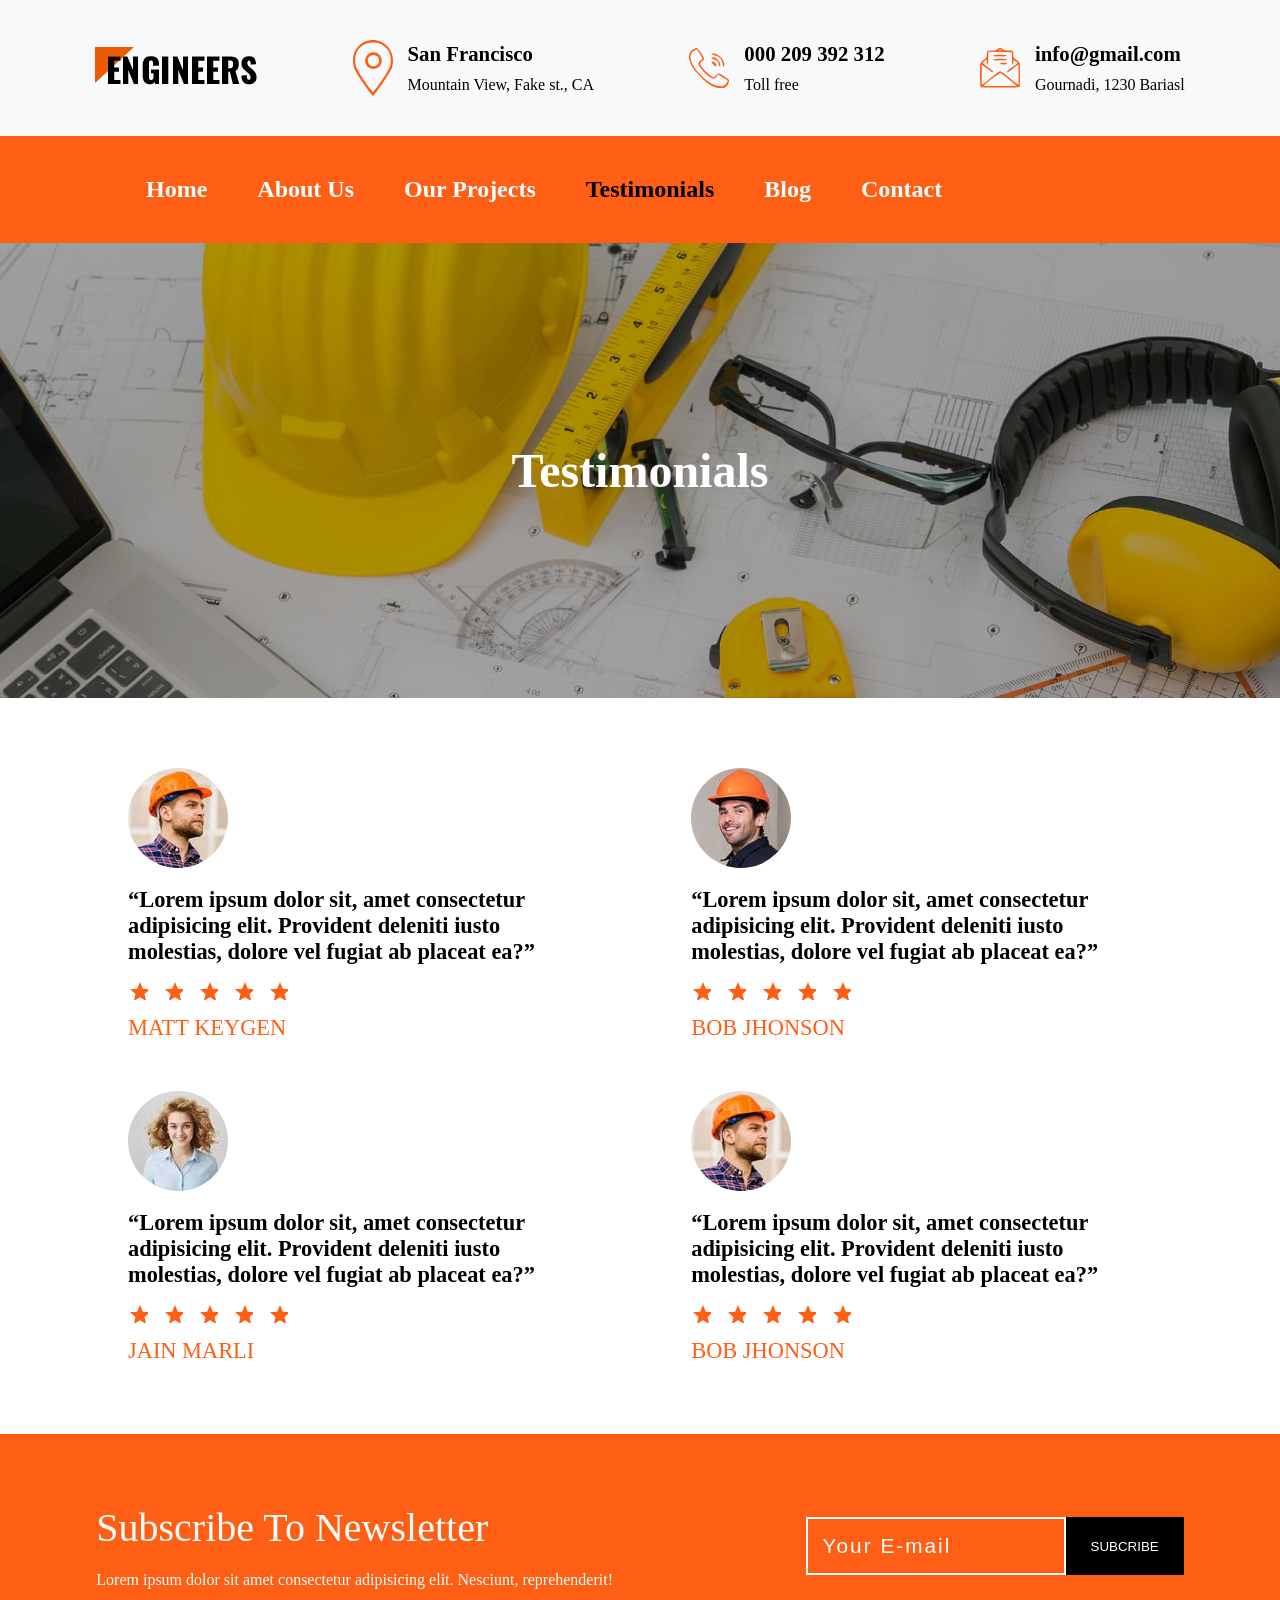
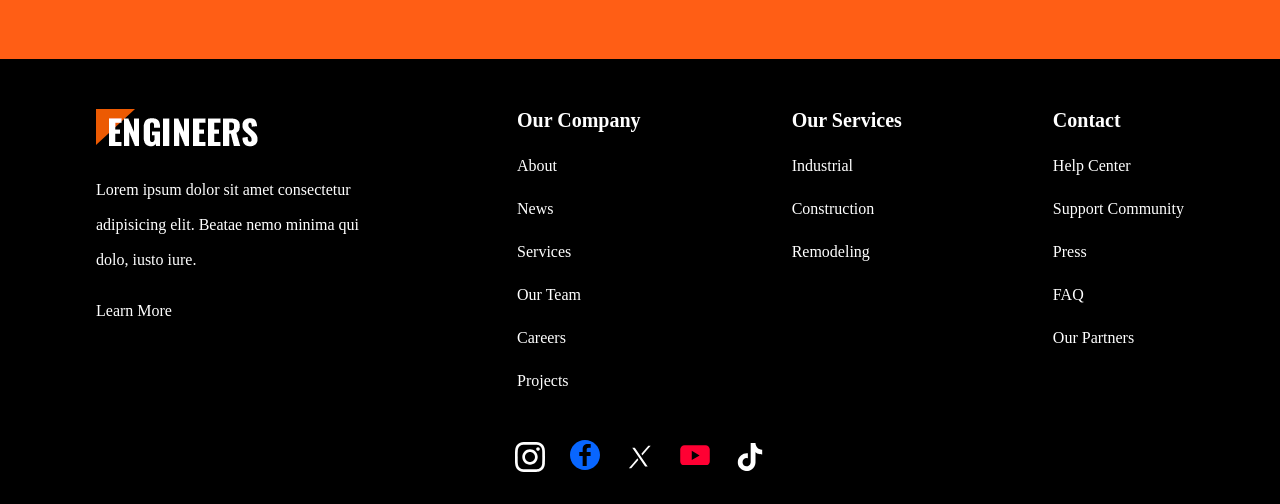
<file: html/testimonials.html>
<!DOCTYPE html>
<html lang="en">

<head>
    <meta charset="UTF-8">
    <meta name="viewport" content="width=device-width, initial-scale=1.0">
    <meta name="description" content="Engineers , Շինարարների մասին կարծիքներ">
    <title>Testimonials</title>
    <link rel="stylesheet" href="../css/header_footer.css">
    <link rel="stylesheet" href="../css/testimonials.css">
    <link rel="shortcut icon" href="../photos/favikon.png" type="image/png">
</head>
<body translate="no">
    <header>
        <div class="headeri_mayr_div">
            <div class="menyui_verevi_info">
                <div>
                    <a tabindex="0" href="../index.html" aria-label="logo">
                        <img src="../photos/logo.png" alt="">
                    </a>
                </div>
                <div>
                    <svg xml:space="preserve" version="1.1"
                        style="shape-rendering:geometricPrecision; text-rendering:geometricPrecision; image-rendering:optimizeQuality; fill-rule:evenodd; clip-rule:evenodd"
                        viewBox="0 0 144.73 202.34">
                        <g>
                            <path
                                d="M72.33 188.54c-12.81,-12.1 -58.17,-77.21 -61.97,-94.11 -25.54,-113.53 149.5,-113.57 123.95,0 -3.8,16.9 -49.17,82.01 -61.98,94.11zm0 13.8c11.03,-9.24 63.91,-86.73 68.49,-101.78 16.17,-53.2 -20.01,-100.19 -68.45,-100.55 -49.35,-0.37 -84.18,47.12 -68.62,100.62 4.74,16.3 57.1,92.09 68.58,101.71z" />
                            <path style="fill: none; stroke-width:10; stroke: #ff5e15;"
                                d="M74 49.06c14.1,0 25.53,11.43 25.53,25.53 0,14.1 -11.43,25.53 -25.53,25.53 -14.1,0 -25.53,-11.43 -25.53,-25.53 0,-14.1 11.43,-25.53 25.53,-25.53z" />
                        </g>
                    </svg>
                    <div>
                        <p>San Francisco</p>
                        <p>Mountain View, Fake st., CA</p>
                    </div>
                </div>
                <div>
                    <svg xml:space="preserve" version="1.1"
                        style="shape-rendering:geometricPrecision; text-rendering:geometricPrecision; image-rendering:optimizeQuality; fill-rule:evenodd; clip-rule:evenodd"
                        viewBox="0 0 180.8 181.67">
                        <g>
                            <path
                                d="M36.72 6.47c6.73,13.83 21.48,26.38 23.85,43.44 -17.64,16.38 -29.91,11.47 -0.12,50.86 9.19,12.15 32.41,32.82 50.82,38.64 12.56,-5.82 14.21,-11.36 21.16,-19.57l42.99 27.09c-33.66,99.86 -245.8,-115.77 -138.7,-140.47zm144.08 137.75c-9.93,-9.54 -32.85,-26.2 -47.77,-30.42l-21.36 19.17c-19.51,-8.56 -59.24,-42.7 -61.68,-64.93 11,-10.87 11.31,-6.66 18.08,-18.14 -3.51,-16.09 -22.3,-41.79 -32.98,-49.91 -31.1,5.96 -42.89,31.07 -29.86,65.05 10.44,27.24 29.75,46.82 45.71,63.29 13.89,14.34 38.26,37.09 62.02,46.8 34.7,14.19 67.43,5.87 67.84,-30.92zm-26.9 -61.1c8.42,0 5.09,-2.89 5.37,-14.15 -3.58,-16.02 -11.18,-24.64 -20.54,-32.12 -6.71,-5.36 -18,-12.66 -27.63,-12.45 -20.69,0.47 -4.18,-0.66 -9.91,3.74 19.8,9.13 49.98,3.69 52.72,54.98zm-17.88 -0.32c7.79,0 4.76,-2.5 4.54,-12.1 -3.08,-9.75 -8.09,-16.02 -14.46,-21.13 -19.07,-15.32 -24.72,-3.54 -25.07,-3.3 22.99,12.09 31.69,4.4 35,36.52zm-17.96 -0.21c6.99,-2.93 5.84,6.38 4.94,-9.95 -2.14,-2.46 -6.23,-7.52 -8.01,-8.61 -10.02,-6.15 -10.13,-2.18 -13.92,0.39l16.99 18.18z" />
                        </g>
                    </svg>
                    <div>
                        <p>000 209 392 312</p>
                        <p>Toll free</p>
                    </div>
                </div>
                <div>
                    <svg xml:space="preserve" version="1.1"
                        style="shape-rendering:geometricPrecision; text-rendering:geometricPrecision; image-rendering:optimizeQuality; fill-rule:evenodd; clip-rule:evenodd"
                        viewBox="0 0 121.74 120.56">
                        <g>
                            <metadata id="CorelCorpID_0Corel-Layer" />
                            <path
                                d="M62.11 75.78c6.16,3.66 46.46,34.6 50.33,40.11l-102.8 0.01c4.04,-5.57 44.68,-37.38 52.47,-40.12zm41 -39.5c4.58,4 6.78,4.28 11.2,8.54 -8.1,10.96 -26.75,16.78 -33.26,29.68 14.32,-3.81 23.31,-18.6 36.32,-24.42l-0.26 61.43c-7.21,-3.37 -20.52,-15 -26.95,-20.15 -34.49,-27.68 -24.79,-25.58 -58.08,0.41 -4.78,3.73 -21.19,17.46 -26.81,19.29l0.12 -60.44c11.47,7.6 28.04,21.67 35.84,24.12 -4.39,-10.34 -9.21,-9.46 -25.22,-22.54l-7.54 -7.53c4.35,-3.97 5.42,-5.72 10.46,-8.76 2.99,6.17 -0.35,2.43 2.97,12.04l2.57 3.19 1.36 -39.89 71.2 1.39 0.62 39.15c5.8,-5.49 0,2.2 3.11,-5.43 3.95,-9.69 -1.17,-3.07 2.35,-10.06zm-36.98 -28.6l-9.97 -0.33c0.08,-0.19 2.88,-2.83 5.71,-2.91 3.62,-0.1 2.04,0.66 4.26,3.24zm-43.95 1.87c-3.91,13.95 2.48,15.44 -7.16,24.15 -7.31,6.61 -13.46,6.15 -14.41,20.38 -1.08,15.96 -0.69,49.24 0.75,65.17 22.57,1.29 99.74,2.38 119.78,-0.7l0.6 -64.26c0,-13.14 -5.41,-13.76 -13.45,-19.71 -11.44,-8.47 -4.16,-10.11 -8.24,-25.42 -10.51,-2.98 -14,-0.49 -22.76,-2.09 -8.03,-1.47 -8.72,-6.66 -15.46,-7.06 -6.42,-0.38 -8.88,4.99 -15.38,6.64 -9.35,2.38 -13.12,-1.14 -24.27,2.89zm17.25 25.45c4.91,4.08 12.23,2.57 20.25,2.55l19.03 -0.32c4.86,-1.09 2.18,-0.68 4.13,-2.23 -6.82,-3.15 -36.71,-3.35 -43.41,0zm0 -12.06c4.91,4.08 12.23,2.57 20.25,2.55 3.96,-0.01 8.43,0.23 12.28,0.13l10.88 -2.67c-6.82,-3.15 -36.71,-3.35 -43.41,0zm21.7 26.64c8.97,0.01 16.41,1.62 21.7,-2.52 -4.01,-1.92 -5.79,-2.14 -11.09,-2.01 -15.68,0.36 -6.88,2.17 -10.61,4.53z" />
                        </g>
                    </svg>
                    <div>
                        <p>info@gmail.com</p>
                        <p>Gournadi, 1230 Bariasl</p>
                    </div>
                </div>
                <!-- Drop-Down -->
                <input type="checkbox" name="" id="check">
                <label tabindex="-1" for="check">
                    <span></span>
                    <span></span>
                    <span></span>
                </label>
            </div>
            <!-- Menyu -->
            <nav class="menyu">
                <ul>
                    <li><a tabindex="0" href="../index.html">Home</a></li>
                    <li><a tabindex="0" href="about.html">About Us</a></li>
                    <li><a tabindex="0" href="projects.html">Our Projects</a></li>
                    <li><a tabindex="0" class="tvyal_ej" href="testimonials.html">Testimonials</a></li>
                    <li><a tabindex="0" href="blog.html">Blog</a></li>
                    <li><a tabindex="0" href="contact.html">Contact</a></li>
                </ul>
            </nav>
        </div>
    </header>


    <main>
        <div class="maini_mayr_div">
            <div class="verevi_glxavor_nkari_div">
                <div>
                    <h1>Testimonials</h1>
                </div>
            </div>
            <!-- Կարծիքներ -->
            <div class="karciqner">
                <div>
                    <div>
                        <img src="../photos/glxavor/6.jpg" alt="">
                        <p>“Lorem ipsum dolor sit, amet consectetur adipisicing elit. Provident deleniti iusto
                            molestias, dolore vel fugiat ab placeat ea?”</p>
                        <div>
                            <svg>
                                <path
                                    d="M12 17.27L18.18 21l-1.64-7.03L22 9.24l-7.19-.61L12 2 9.19 8.63 2 9.24l5.46 4.73L5.82 21 12 17.27z">
                            </svg>
                            <svg>
                                <path
                                    d="M12 17.27L18.18 21l-1.64-7.03L22 9.24l-7.19-.61L12 2 9.19 8.63 2 9.24l5.46 4.73L5.82 21 12 17.27z">
                            </svg>
                            <svg>
                                <path
                                    d="M12 17.27L18.18 21l-1.64-7.03L22 9.24l-7.19-.61L12 2 9.19 8.63 2 9.24l5.46 4.73L5.82 21 12 17.27z">
                            </svg>
                            <svg>
                                <path
                                    d="M12 17.27L18.18 21l-1.64-7.03L22 9.24l-7.19-.61L12 2 9.19 8.63 2 9.24l5.46 4.73L5.82 21 12 17.27z">
                            </svg>
                            <svg>
                                <path
                                    d="M12 17.27L18.18 21l-1.64-7.03L22 9.24l-7.19-.61L12 2 9.19 8.63 2 9.24l5.46 4.73L5.82 21 12 17.27z">
                            </svg>
                        </div>
                        <p>Matt Keygen</p>
                    </div>
                    <div>
                        <img src="../photos/glxavor/7.jpg" alt="">
                        <p>“Lorem ipsum dolor sit, amet consectetur adipisicing elit. Provident deleniti iusto
                            molestias, dolore vel fugiat ab placeat ea?”</p>
                        <div>
                            <svg>
                                <path
                                    d="M12 17.27L18.18 21l-1.64-7.03L22 9.24l-7.19-.61L12 2 9.19 8.63 2 9.24l5.46 4.73L5.82 21 12 17.27z">
                            </svg>
                            <svg>
                                <path
                                    d="M12 17.27L18.18 21l-1.64-7.03L22 9.24l-7.19-.61L12 2 9.19 8.63 2 9.24l5.46 4.73L5.82 21 12 17.27z">
                            </svg>
                            <svg>
                                <path
                                    d="M12 17.27L18.18 21l-1.64-7.03L22 9.24l-7.19-.61L12 2 9.19 8.63 2 9.24l5.46 4.73L5.82 21 12 17.27z">
                            </svg>
                            <svg>
                                <path
                                    d="M12 17.27L18.18 21l-1.64-7.03L22 9.24l-7.19-.61L12 2 9.19 8.63 2 9.24l5.46 4.73L5.82 21 12 17.27z">
                            </svg>
                            <svg>
                                <path
                                    d="M12 17.27L18.18 21l-1.64-7.03L22 9.24l-7.19-.61L12 2 9.19 8.63 2 9.24l5.46 4.73L5.82 21 12 17.27z">
                            </svg>
                        </div>    
                        <p>Bob Jhonson</p>
                    </div>
                    <div>
                        <img src="../photos/avatar.jpg" alt="">
                        <p>“Lorem ipsum dolor sit, amet consectetur adipisicing elit. Provident deleniti iusto
                            molestias, dolore vel fugiat ab placeat ea?”</p>
                        <div>
                            <svg>
                                <path
                                    d="M12 17.27L18.18 21l-1.64-7.03L22 9.24l-7.19-.61L12 2 9.19 8.63 2 9.24l5.46 4.73L5.82 21 12 17.27z">
                            </svg>
                            <svg>
                                <path
                                    d="M12 17.27L18.18 21l-1.64-7.03L22 9.24l-7.19-.61L12 2 9.19 8.63 2 9.24l5.46 4.73L5.82 21 12 17.27z">
                            </svg>
                            <svg>
                                <path
                                    d="M12 17.27L18.18 21l-1.64-7.03L22 9.24l-7.19-.61L12 2 9.19 8.63 2 9.24l5.46 4.73L5.82 21 12 17.27z">
                            </svg>
                            <svg>
                                <path
                                    d="M12 17.27L18.18 21l-1.64-7.03L22 9.24l-7.19-.61L12 2 9.19 8.63 2 9.24l5.46 4.73L5.82 21 12 17.27z">
                            </svg>
                            <svg>
                                <path
                                    d="M12 17.27L18.18 21l-1.64-7.03L22 9.24l-7.19-.61L12 2 9.19 8.63 2 9.24l5.46 4.73L5.82 21 12 17.27z">
                            </svg>
                        </div>    
                        <p>Jain Marli</p>
                    </div>
                    <div>
                        <img src="../photos/glxavor/6.jpg" alt="">
                        <p>“Lorem ipsum dolor sit, amet consectetur adipisicing elit. Provident deleniti iusto
                            molestias, dolore vel fugiat ab placeat ea?”</p>
                        <div>
                            <svg>
                                <path
                                    d="M12 17.27L18.18 21l-1.64-7.03L22 9.24l-7.19-.61L12 2 9.19 8.63 2 9.24l5.46 4.73L5.82 21 12 17.27z">
                            </svg>
                            <svg>
                                <path
                                    d="M12 17.27L18.18 21l-1.64-7.03L22 9.24l-7.19-.61L12 2 9.19 8.63 2 9.24l5.46 4.73L5.82 21 12 17.27z">
                            </svg>
                            <svg>
                                <path
                                    d="M12 17.27L18.18 21l-1.64-7.03L22 9.24l-7.19-.61L12 2 9.19 8.63 2 9.24l5.46 4.73L5.82 21 12 17.27z">
                            </svg>
                            <svg>
                                <path
                                    d="M12 17.27L18.18 21l-1.64-7.03L22 9.24l-7.19-.61L12 2 9.19 8.63 2 9.24l5.46 4.73L5.82 21 12 17.27z">
                            </svg>
                            <svg>
                                <path
                                    d="M12 17.27L18.18 21l-1.64-7.03L22 9.24l-7.19-.61L12 2 9.19 8.63 2 9.24l5.46 4.73L5.82 21 12 17.27z">
                            </svg>
                        </div>    
                        <p>Bob Jhonson</p>
                    </div>
                </div>
            </div>
        </div>
    </main>


    <footer>
        <div class="footeri_mayr_div">
            <!-- Նորություններին գրանցվելու բաժին -->
            <div class="news_subcribe">
                <div>
                    <p>Subscribe To Newsletter</p>
                    <p>Lorem ipsum dolor sit amet consectetur adipisicing elit. Nesciunt, reprehenderit!</p>
                </div>
                <form action="index.html" method="get">
                    <input tabindex="0" type="email" name="news_el_hasce" placeholder="Your E-mail">
                    <input tabindex="0" type="submit" value="SUBCRIBE" name="grancvel">
                </form>
            </div>
            <!-- Ներքևի մենյու, սոց ցանցերի հղումներ -->
            <div class="nerqevi_menyu">
                <div class="logo_hxumner">
                    <div>
                        <img src="../photos/logo2.png" alt="">
                        <p>Lorem ipsum dolor sit amet consectetur adipisicing elit. Beatae nemo minima qui dolo, iusto
                            iure.</p>
                        <a onclick="return false;" tabindex="0" href="#">Learn More</a>
                    </div>
                    <div>
                        <p>Our Company</p>
                        <ul>
                            <li><a onclick="return false;" tabindex="0" href="#">About</a></li>
                            <li><a onclick="return false;" tabindex="0" href="#">News</a></li>
                            <li><a onclick="return false;" tabindex="0" href="#">Services</a></li>
                            <li><a onclick="return false;" tabindex="0" href="#">Our Team</a></li>
                            <li><a onclick="return false;" tabindex="0" href="#">Careers</a></li>
                            <li><a onclick="return false;" tabindex="0" href="#">Projects</a></li>
                        </ul>
                    </div>
                    <div>
                        <p>Our Services</p>
                        <ul>
                            <li><a onclick="return false;" tabindex="0" href="#">Industrial</a></li>
                            <li><a onclick="return false;" tabindex="0" href="#">Construction</a></li>
                            <li><a onclick="return false;" tabindex="0" href="#">Remodeling</a></li>
                        </ul>
                    </div>
                    <div>
                        <p>Contact</p>
                        <ul>
                            <li><a onclick="return false;" tabindex="0" href="#">Help Center</a></li>
                            <li><a onclick="return false;" tabindex="0" href="#">Support Community</a></li>
                            <li><a onclick="return false;" tabindex="0" href="#">Press</a></li>
                            <li><a onclick="return false;" tabindex="0" href="#">FAQ</a></li>
                            <li><a onclick="return false;" tabindex="0" href="#">Our Partners</a></li>
                        </ul>
                    </div>
                </div>
                <div class="soc_canceri_iconner">
                    <svg viewBox="0 0 256 256" version="1.1" preserveAspectRatio="xMidYMid">
                        <g>
                            <path
                                d="M127.999746,23.06353 C162.177385,23.06353 166.225393,23.1936027 179.722476,23.8094161 C192.20235,24.3789926 198.979853,26.4642218 203.490736,28.2166477 C209.464938,30.5386501 213.729395,33.3128586 218.208268,37.7917319 C222.687141,42.2706052 225.46135,46.5350617 227.782844,52.5092638 C229.535778,57.0201472 231.621007,63.7976504 232.190584,76.277016 C232.806397,89.7746075 232.93647,93.8226147 232.93647,128.000254 C232.93647,162.177893 232.806397,166.225901 232.190584,179.722984 C231.621007,192.202858 229.535778,198.980361 227.782844,203.491244 C225.46135,209.465446 222.687141,213.729903 218.208268,218.208776 C213.729395,222.687649 209.464938,225.461858 203.490736,227.783352 C198.979853,229.536286 192.20235,231.621516 179.722476,232.191092 C166.227425,232.806905 162.179418,232.936978 127.999746,232.936978 C93.8200742,232.936978 89.772067,232.806905 76.277016,232.191092 C63.7971424,231.621516 57.0196391,229.536286 52.5092638,227.783352 C46.5345536,225.461858 42.2700971,222.687649 37.7912238,218.208776 C33.3123505,213.729903 30.538142,209.465446 28.2166477,203.491244 C26.4637138,198.980361 24.3784845,192.202858 23.808908,179.723492 C23.1930946,166.225901 23.0630219,162.177893 23.0630219,128.000254 C23.0630219,93.8226147 23.1930946,89.7746075 23.808908,76.2775241 C24.3784845,63.7976504 26.4637138,57.0201472 28.2166477,52.5092638 C30.538142,46.5350617 33.3123505,42.2706052 37.7912238,37.7917319 C42.2700971,33.3128586 46.5345536,30.5386501 52.5092638,28.2166477 C57.0196391,26.4642218 63.7971424,24.3789926 76.2765079,23.8094161 C89.7740994,23.1936027 93.8221066,23.06353 127.999746,23.06353 M127.999746,0 C93.2367791,0 88.8783247,0.147348072 75.2257637,0.770274749 C61.601148,1.39218523 52.2968794,3.55566141 44.1546281,6.72008828 C35.7374966,9.99121548 28.5992446,14.3679613 21.4833489,21.483857 C14.3674532,28.5997527 9.99070739,35.7380046 6.71958019,44.1551362 C3.55515331,52.2973875 1.39167714,61.6016561 0.769766653,75.2262718 C0.146839975,88.8783247 0,93.2372872 0,128.000254 C0,162.763221 0.146839975,167.122183 0.769766653,180.774236 C1.39167714,194.398852 3.55515331,203.703121 6.71958019,211.845372 C9.99070739,220.261995 14.3674532,227.400755 21.4833489,234.516651 C28.5992446,241.632547 35.7374966,246.009293 44.1546281,249.28042 C52.2968794,252.444847 61.601148,254.608323 75.2257637,255.230233 C88.8783247,255.85316 93.2367791,256 127.999746,256 C162.762713,256 167.121675,255.85316 180.773728,255.230233 C194.398344,254.608323 203.702613,252.444847 211.844864,249.28042 C220.261995,246.009293 227.400247,241.632547 234.516143,234.516651 C241.632039,227.400755 246.008785,220.262503 249.279912,211.845372 C252.444339,203.703121 254.607815,194.398852 255.229725,180.774236 C255.852652,167.122183 256,162.763221 256,128.000254 C256,93.2372872 255.852652,88.8783247 255.229725,75.2262718 C254.607815,61.6016561 252.444339,52.2973875 249.279912,44.1551362 C246.008785,35.7380046 241.632039,28.5997527 234.516143,21.483857 C227.400247,14.3679613 220.261995,9.99121548 211.844864,6.72008828 C203.702613,3.55566141 194.398344,1.39218523 180.773728,0.770274749 C167.121675,0.147348072 162.762713,0 127.999746,0 Z M127.999746,62.2703115 C91.698262,62.2703115 62.2698034,91.69877 62.2698034,128.000254 C62.2698034,164.301738 91.698262,193.730197 127.999746,193.730197 C164.30123,193.730197 193.729689,164.301738 193.729689,128.000254 C193.729689,91.69877 164.30123,62.2703115 127.999746,62.2703115 Z M127.999746,170.667175 C104.435741,170.667175 85.3328252,151.564259 85.3328252,128.000254 C85.3328252,104.436249 104.435741,85.3333333 127.999746,85.3333333 C151.563751,85.3333333 170.666667,104.436249 170.666667,128.000254 C170.666667,151.564259 151.563751,170.667175 127.999746,170.667175 Z M211.686338,59.6734287 C211.686338,68.1566129 204.809755,75.0337031 196.326571,75.0337031 C187.843387,75.0337031 180.966297,68.1566129 180.966297,59.6734287 C180.966297,51.1902445 187.843387,44.3136624 196.326571,44.3136624 C204.809755,44.3136624 211.686338,51.1902445 211.686338,59.6734287 Z">
                            </path>
                        </g>
                    </svg>
                    <a tabindex="0" href="https://www.facebook.com/karen.nersisyan.7370?locale=ru_RU"
                        aria-label="facebook icon">
                        <svg version="1.1" viewBox="0 0 97.75 97.75" xml:space="preserve">
                            <g>
                                <path
                                    d="M48.875,0C21.882,0,0,21.882,0,48.875S21.882,97.75,48.875,97.75S97.75,75.868,97.75,48.875S75.868,0,48.875,0z M67.521,24.89l-6.76,0.003c-5.301,0-6.326,2.519-6.326,6.215v8.15h12.641L67.07,52.023H54.436v32.758H41.251V52.023H30.229V39.258 h11.022v-9.414c0-10.925,6.675-16.875,16.42-16.875l9.851,0.015V24.89L67.521,24.89z" />
                            </g>
                        </svg>
                    </a>
                    <svg viewBox="0 0 48 48" fill-rule="evenodd" clip-rule="evenodd" baseProfile="basic">
                        <polygon points="41,6 9.929,42 6.215,42 37.287,6" />
                        <polygon fill-rule="evenodd" points="31.143,41 7.82,7 16.777,7 40.1,41" clip-rule="evenodd" />
                        <path class="duration-[.4s] group-hover:fill-[#F76F15] group-focus:fill-[#F76F15]" fill="#000"
                            d="M15.724,9l20.578,30h-4.106L11.618,9H15.724 M17.304,6H5.922l24.694,36h11.382L17.304,6L17.304,6z" />
                    </svg>
                    <a tabindex="0" href="https://youtu.be/NBnSlOuTDgA" aria-label="youtube icon">
                        <svg version="1.1" id="Layer_1" viewBox="0 0 260 180" enable-background="new 0 0 260 180"
                            xml:space="preserve">
                            <path d="M220,2H40C19.01,2,2,19.01,2,40v100c0,20.99,17.01,38,38,38h180c20.99,0,38-17.01,38-38V40C258,19.01,240.99,2,220,2z
M102,130V50l68,40L102,130z" />
                        </svg>
                    </a>
                    <svg viewBox="0 0 512 512" id="icons">
                        <path
                            d="M412.19,118.66a109.27,109.27,0,0,1-9.45-5.5,132.87,132.87,0,0,1-24.27-20.62c-18.1-20.71-24.86-41.72-27.35-56.43h.1C349.14,23.9,350,16,350.13,16H267.69V334.78c0,4.28,0,8.51-.18,12.69,0,.52-.05,1-.08,1.56,0,.23,0,.47-.05.71,0,.06,0,.12,0,.18a70,70,0,0,1-35.22,55.56,68.8,68.8,0,0,1-34.11,9c-38.41,0-69.54-31.32-69.54-70s31.13-70,69.54-70a68.9,68.9,0,0,1,21.41,3.39l.1-83.94a153.14,153.14,0,0,0-118,34.52,161.79,161.79,0,0,0-35.3,43.53c-3.48,6-16.61,30.11-18.2,69.24-1,22.21,5.67,45.22,8.85,54.73v.2c2,5.6,9.75,24.71,22.38,40.82A167.53,167.53,0,0,0,115,470.66v-.2l.2.2C155.11,497.78,199.36,496,199.36,496c7.66-.31,33.32,0,62.46-13.81,32.32-15.31,50.72-38.12,50.72-38.12a158.46,158.46,0,0,0,27.64-45.93c7.46-19.61,9.95-43.13,9.95-52.53V176.49c1,.6,14.32,9.41,14.32,9.41s19.19,12.3,49.13,20.31c21.48,5.7,50.42,6.9,50.42,6.9V131.27C453.86,132.37,433.27,129.17,412.19,118.66Z" />
                    </svg>
                </div>
            </div>
        </div>
    </footer>
</body>

</html>
</file>
<file: css/header_footer.css>
* {
  margin: 0;
  padding: 0;
  box-sizing: border-box;
}

#check {
  display: none;
}

.menyui_verevi_info {
  width: 100%;
  display: flex;
  justify-content: space-evenly;
  align-items: center;
  padding: 40px 0;
  background-color: #f8f9fa;
}
@media (max-width: 1024px) {
  .menyui_verevi_info {
    justify-content: space-between;
    padding: 40px 25px;
    position: fixed;
    top: 0;
    padding: 20px 15px;
    z-index: 999;
  }
}
.menyui_verevi_info > div:first-child > a {
  outline: none;
}
.menyui_verevi_info > div:first-child > a > img {
  width: -moz-max-content;
  width: max-content;
  height: -moz-max-content;
  height: max-content;
}
.menyui_verevi_info > div > div:nth-child(2) > p:first-child {
  font-size: 1.3em;
  font-weight: bold;
  margin-bottom: 10px;
}
.menyui_verevi_info > div:nth-child(2) {
  display: flex;
  align-items: center;
}
@media (max-width: 1024px) {
  .menyui_verevi_info > div:nth-child(2) {
    display: none;
  }
}
.menyui_verevi_info > div:nth-child(3) {
  display: flex;
  align-items: center;
}
@media (max-width: 1024px) {
  .menyui_verevi_info > div:nth-child(3) {
    display: none;
  }
}
.menyui_verevi_info > div:nth-child(4) {
  display: flex;
  align-items: center;
}
@media (max-width: 1024px) {
  .menyui_verevi_info > div:nth-child(4) {
    display: none;
  }
}
.menyui_verevi_info > div > svg {
  width: 40px;
  margin-right: 15px;
  fill: #ff5e15;
}
.menyui_verevi_info > label {
  display: none;
  flex-direction: column;
  gap: 7px;
  padding: 8px 5px;
  border-radius: 5px;
}
@media (max-width: 1024px) {
  .menyui_verevi_info > label {
    display: flex;
  }
}
.menyui_verevi_info > label:hover {
  background-color: rgba(0, 0, 0, 0.0784313725);
}
.menyui_verevi_info > label:focus {
  background-color: rgba(0, 0, 0, 0.0784313725);
}
.menyui_verevi_info > label > span {
  width: 28px;
  height: 3px;
  background-color: #000;
  border-radius: 5px;
  transition: 0.4s;
}
.menyui_verevi_info > #check:checked ~ label > span:nth-child(2) {
  opacity: 0;
}
.menyui_verevi_info > #check:checked ~ label > span:first-child {
  transform: rotate(-45deg) translateY(7px) translateX(-7px);
}
.menyui_verevi_info > #check:checked ~ label > span:last-child {
  transform: rotate(45deg) translateY(-7px) translateX(-7px);
}

nav {
  width: 100%;
  padding: 40px;
  background-color: #ff5e15;
  font-size: 1.5em;
  transition: 0.4s;
}
@media (max-width: 1024px) {
  nav {
    display: none;
  }
}
nav > ul {
  display: flex;
  gap: 30px;
  list-style-type: none;
  padding-left: 8%;
}
nav > ul > li > a {
  text-decoration: none;
  color: #fff;
  font-weight: bold;
  transition: 0.4s;
  padding: 10px;
  outline: none;
}
nav > ul > li > a:hover {
  color: #000;
}
nav > ul > li > a:focus {
  color: #000;
  outline: 2px solid #fff;
  border-radius: 10px;
}

.tvyal_ej {
  color: #000;
}

.headeri_mayr_div:has(#check:checked) nav {
  display: flex;
  animation: anime 0.4s linear;
}

@media (max-width: 1024px) {
  nav {
    width: 350px;
    font-size: 1.1em;
    text-align: center;
    justify-content: center;
    position: fixed;
    right: 0;
    top: 82px;
    z-index: 9999;
  }
}
@media (max-width: 1024px) and (max-width: 552px) {
  nav {
    width: 100%;
  }
}
@media (max-width: 1024px) {
  nav > ul {
    flex-direction: column;
  }
}
@keyframes anime {
  0% {
    transform: translateY(-50px);
    opacity: 0;
  }
  100% {
    transform: translateY(0px);
    opacity: 1;
  }
}
.verevi_glxavor_nkari_div {
  background-image: url("../photos/1.jpg");
  background-size: cover;
  margin-bottom: 50px;
}
@media (max-width: 1024px) {
  .verevi_glxavor_nkari_div {
    margin-top: 70px;
  }
}
.verevi_glxavor_nkari_div > div {
  background-color: rgba(0, 0, 0, 0.3333333333);
  text-align: center;
  font-size: 1.5em;
  color: #fff;
  padding: 200px 0;
}

.news_subcribe {
  width: 100%;
  display: flex;
  justify-content: space-around;
  align-items: center;
  background-color: #ff5e15;
  color: #fff;
  padding: 70px 0;
}
@media (max-width: 1024px) {
  .news_subcribe {
    flex-wrap: wrap;
    gap: 20px;
    text-align: center;
  }
}
.news_subcribe > div > p:first-child {
  font-size: 2.5em;
  margin-bottom: 20px;
}
.news_subcribe > form {
  display: flex;
}
@media (max-width: 1024px) {
  .news_subcribe > form {
    width: 100%;
    justify-content: center;
  }
}
@media (max-width: 552px) {
  .news_subcribe > form {
    flex-wrap: wrap;
  }
}
.news_subcribe > form > input:first-child {
  width: 260px;
  padding: 15px;
  border: 2px solid #fff;
  outline: none;
  background-color: #ff5e15;
  color: #fff;
  font-size: 1.3em;
}
.news_subcribe > form > input:first-child::-moz-placeholder {
  color: #fff;
  letter-spacing: 2px;
}
.news_subcribe > form > input:first-child::placeholder {
  color: #fff;
  letter-spacing: 2px;
}
@media (max-width: 552px) {
  .news_subcribe > form > input:first-child {
    width: 90%;
  }
}
.news_subcribe > form > input:last-child {
  border: none;
  background-color: #000;
  color: #fff;
  padding: 10px 25px;
  outline: none;
}
@media (max-width: 552px) {
  .news_subcribe > form > input:last-child {
    padding: 20px 25px;
    margin-top: 15px;
  }
}
.news_subcribe > form > input:last-child:focus {
  outline: 2px solid #fff;
}

.nerqevi_menyu {
  width: 100%;
  background-color: #000;
  color: #fff;
}

.logo_hxumner {
  display: flex;
  width: 85%;
  margin: 0 auto;
  justify-content: space-between;
  padding: 50px 0;
}
@media (max-width: 1024px) {
  .logo_hxumner {
    flex-wrap: wrap;
    gap: 35px;
  }
  .logo_hxumner > div:nth-child(2) {
    width: 45%;
  }
  .logo_hxumner > div:nth-child(3) {
    width: 45%;
  }
  .logo_hxumner > div:last-child {
    width: 45%;
  }
}
@media (max-width: 552px) {
  .logo_hxumner {
    text-align: center;
    justify-content: center;
  }
  .logo_hxumner > div:first-child {
    align-items: center;
  }
  .logo_hxumner > div:nth-child(2) {
    width: 100%;
  }
  .logo_hxumner > div:nth-child(3) {
    width: 100%;
  }
  .logo_hxumner > div:last-child {
    width: 100%;
  }
}
.logo_hxumner > div:first-child {
  width: 270px;
  display: flex;
  flex-direction: column;
  gap: 25px;
}
@media (max-width: 1024px) {
  .logo_hxumner > div:first-child {
    width: 45%;
  }
}
@media (max-width: 552px) {
  .logo_hxumner > div:first-child {
    width: 70%;
  }
}
.logo_hxumner > div:first-child > img {
  width: -moz-max-content;
  width: max-content;
  height: -moz-max-content;
  height: max-content;
}
.logo_hxumner > div:first-child > p {
  line-height: 35px;
  font-weight: normal;
  font-size: 16px;
  margin-bottom: 0;
}
.logo_hxumner > div:first-child > a {
  text-decoration: none;
  color: #fff;
  width: -moz-max-content;
  width: max-content;
  outline: none;
}
.logo_hxumner > div:first-child > a:hover {
  color: #ff5e15;
}
.logo_hxumner > div:first-child > a:focus {
  color: #ff5e15;
}
.logo_hxumner > div > ul {
  list-style-type: none;
  display: flex;
  flex-direction: column;
  gap: 25px;
}
.logo_hxumner > div > ul > li > a {
  text-decoration: none;
  color: #fff;
  outline: none;
}
.logo_hxumner > div > ul > li > a:hover {
  color: #ff5e15;
}
.logo_hxumner > div > ul > li > a:focus {
  color: #ff5e15;
}
.logo_hxumner > div > p {
  font-weight: bold;
  font-size: 1.25em;
  margin-bottom: 25px;
}

.soc_canceri_iconner {
  display: flex;
  justify-content: center;
  align-items: center;
  gap: 25px;
  padding-bottom: 30px;
}
.soc_canceri_iconner > svg {
  width: 30px;
  fill: #fff;
}
.soc_canceri_iconner > a {
  outline: none;
}
.soc_canceri_iconner > a > svg {
  width: 30px;
}
.soc_canceri_iconner > :nth-child(2) > svg {
  fill: #0866ff;
}
.soc_canceri_iconner > :nth-child(4) > svg {
  fill: #FF0033;
}/*# sourceMappingURL=header_footer.css.map */
</file>
<file: css/index.css>
.arrow_up {
  width: 70px;
  height: 70px;
  position: fixed;
  bottom: 3%;
  right: 3%;
  background-color: rgba(255, 95, 21, 0.7098039216);
  border-radius: 50%;
  display: flex;
  justify-content: center;
  align-items: center;
  box-shadow: 0 0 25px rgba(0, 0, 0, 0.3764705882);
  cursor: pointer;
}
@media (max-width: 552px) {
  .arrow_up {
    width: 50px;
    height: 50px;
  }
}
.arrow_up > button {
  position: fixed;
}
.arrow_up > svg {
  width: 50px;
  fill: #000;
  border-radius: 50%;
  background-color: #ff5e15;
}
@media (max-width: 552px) {
  .arrow_up > svg {
    width: 35px;
  }
}

.inch_enq_menq_anum {
  width: 85%;
  margin: 0 auto;
  display: flex;
  background-color: #f8f9fa;
  border: 2px solid #dee3e7;
}
@media (max-width: 1024px) {
  .inch_enq_menq_anum {
    flex-wrap: wrap;
  }
  .inch_enq_menq_anum > div {
    width: 50%;
  }
  .inch_enq_menq_anum > div:nth-child(2) {
    border-right: none;
  }
}
@media (max-width: 552px) {
  .inch_enq_menq_anum {
    width: 95%;
  }
}
.inch_enq_menq_anum > div {
  display: flex;
  flex-direction: column;
  gap: 15px;
  padding: 15px 25px;
  border-right: 2px solid #dee3e7;
}
.inch_enq_menq_anum > div > div > div {
  position: relative;
  margin: 10px 0;
}
.inch_enq_menq_anum > div > div > div > div {
  width: 60px;
  height: 60px;
  background-image: linear-gradient(-45deg, transparent 50%, #ff5e15 50%);
  position: absolute;
  z-index: 10;
  top: 0;
}
.inch_enq_menq_anum > div > div > div > svg {
  width: 60px;
  position: relative;
  z-index: 20;
  margin-left: 15px;
}
.inch_enq_menq_anum > div > div > p {
  text-align: right;
}
.inch_enq_menq_anum > div:first-child > div > div > svg {
  width: 50px;
}
.inch_enq_menq_anum > div:last-child {
  border-right: none;
}
.inch_enq_menq_anum > div > p:nth-child(2) {
  font-size: 1.5em;
  font-weight: bold;
}
@media (max-width: 552px) {
  .inch_enq_menq_anum > div > p:nth-child(2) {
    font-size: 1.2em;
  }
}
.inch_enq_menq_anum > div > :last-child {
  line-height: 35px;
  font-size: 1.2em;
}
@media (max-width: 552px) {
  .inch_enq_menq_anum > div > :last-child {
    font-size: 1em;
    line-height: 20px;
  }
}

.hisun_tari_shukayum {
  width: 100%;
  background-color: #09162a;
  margin-top: 50px;
}
.hisun_tari_shukayum > div {
  width: 80%;
  margin: 0 auto;
  display: flex;
  justify-content: space-between;
  align-items: center;
  color: #fff;
  padding: 50px;
}
@media (max-width: 1200px) {
  .hisun_tari_shukayum > div {
    width: 95%;
  }
}
@media (max-width: 1024px) {
  .hisun_tari_shukayum > div {
    width: 85%;
    flex-wrap: wrap;
  }
}
@media (max-width: 552px) {
  .hisun_tari_shukayum > div {
    width: 95%;
    padding: 20px;
    padding-bottom: 55px;
  }
}
.hisun_tari_shukayum > div > div:first-child {
  width: 45%;
}
@media (max-width: 1024px) {
  .hisun_tari_shukayum > div > div:first-child {
    width: 100%;
    margin-bottom: 30px;
  }
}
.hisun_tari_shukayum > div > div > img {
  width: 100%;
  aspect-ratio: 1/1.28;
}
.hisun_tari_shukayum > div > div:last-child {
  width: 40%;
  display: flex;
  flex-direction: column;
  gap: 30px;
}
@media (max-width: 1024px) {
  .hisun_tari_shukayum > div > div:last-child {
    width: 100%;
  }
}
.hisun_tari_shukayum > div > div:last-child > :first-child {
  color: #ff5e15;
  font-size: 1.4em;
  text-transform: uppercase;
}
.hisun_tari_shukayum > div > div:last-child > h2 {
  font-size: 1.8em;
}
.hisun_tari_shukayum > div > div:last-child > :nth-child(3) {
  font-size: 1.2em;
  line-height: 25px;
}
.hisun_tari_shukayum > div > div:last-child > div {
  display: flex;
  align-items: center;
  gap: 20px;
}
.hisun_tari_shukayum > div > div:last-child > div > div > svg {
  fill: #ff5e15;
  width: 60px;
}
.hisun_tari_shukayum > div > div:last-child > div > div > p:first-child {
  font-size: 1.6em;
  margin-bottom: 10px;
}

.harcum {
  width: 75%;
  margin: 0 auto;
  margin-top: 50px;
  display: flex;
  justify-content: space-between;
}
@media (max-width: 1024px) {
  .harcum {
    width: 95%;
  }
}
@media (max-width: 768px) {
  .harcum {
    flex-wrap: wrap;
    width: 80%;
  }
}
@media (max-width: 552px) {
  .harcum {
    width: 100%;
  }
}
.harcum > img {
  width: 30%;
}
@media (max-width: 768px) {
  .harcum > img {
    width: 70%;
    margin: 0 auto;
  }
}
.harcum > div {
  width: 55%;
  height: -moz-max-content;
  height: max-content;
  background-color: #09162a;
  padding: 40px;
  margin-bottom: 30px;
}
@media (max-width: 768px) {
  .harcum > div {
    width: 100%;
  }
}
@media (max-width: 552px) {
  .harcum > div {
    padding: 40px 20px;
  }
}
.harcum > div > form {
  width: 100%;
}
.harcum > div > form > p {
  color: #ff5e15;
  font-size: 1.4em;
  text-transform: uppercase;
}
.harcum > div > form > h2 {
  color: #fff;
  font-weight: normal;
  margin-bottom: 50px;
  margin-top: 15px;
}
.harcum > div > form > div {
  display: flex;
  justify-content: space-between;
  flex-wrap: wrap;
  gap: 25px;
}
@media (max-width: 768px) {
  .harcum > div > form > div {
    justify-content: center;
  }
}
.harcum > div > form > div > input {
  border: none;
  color: #fff;
  outline: none;
  border-bottom: 2px solid #fff;
  width: 45%;
  background-color: #09162a;
  padding: 10px 0;
  font-size: 1.1em;
}
@media (max-width: 768px) {
  .harcum > div > form > div > input {
    width: 70%;
  }
}
@media (max-width: 552px) {
  .harcum > div > form > div > input {
    width: 100%;
  }
}
.harcum > div > form > div > input::-moz-placeholder {
  color: #fff;
}
.harcum > div > form > div > input::placeholder {
  color: #fff;
}
.harcum > div > form > div > textarea {
  height: 150px;
  border: none;
  color: #fff;
  outline: none;
  border-bottom: 2px solid #fff;
  width: 45%;
  background-color: #09162a;
  padding: 10px 0;
  resize: none;
  font-size: 1.5em;
}
@media (max-width: 768px) {
  .harcum > div > form > div > textarea {
    width: 70%;
    margin-bottom: 40px;
  }
}
@media (max-width: 552px) {
  .harcum > div > form > div > textarea {
    width: 100%;
  }
}
.harcum > div > form > div > textarea::-moz-placeholder {
  color: #fff;
}
.harcum > div > form > div > textarea::placeholder {
  color: #fff;
}
.harcum > div > form > div > input:last-child {
  height: -moz-max-content;
  height: max-content;
  align-self: flex-end;
  background-color: #ff5e15;
  border-bottom: none;
  font-size: 1em;
}
.harcum > div > form > div > input:last-child:hover {
  background-color: #09162a;
  cursor: pointer;
}
.harcum > div > form > div > input:last-child:focus {
  outline: 4px solid #a13b0b;
}

.our_projects {
  width: 100%;
  padding: 60px 30px;
  background-color: #09162a;
}
.our_projects > p {
  color: #ff5e15;
  font-size: 1.7em;
  text-transform: uppercase;
}
.our_projects > h2 {
  color: #fff;
  font-size: 2.4em;
  margin-top: 10px;
  margin-bottom: 60px;
}
.our_projects > div {
  display: flex;
  justify-content: space-between;
}
@media (max-width: 768px) {
  .our_projects > div {
    flex-wrap: wrap;
    gap: 20px;
  }
}
.our_projects > div > img {
  width: 22%;
}
@media (max-width: 768px) {
  .our_projects > div > img {
    width: 45%;
  }
}

.karciqner > p {
  margin-top: 100px;
  margin-bottom: 15px;
  color: #ff5e15;
  font-size: 1.8em;
  text-align: center;
  text-transform: uppercase;
}
.karciqner > h2 {
  text-align: center;
  font-size: 2.2em;
  margin-bottom: 70px;
}
.karciqner > div {
  width: 80%;
  margin: 0 auto;
  display: flex;
  justify-content: space-between;
}
@media (max-width: 768px) {
  .karciqner > div {
    flex-wrap: wrap;
    gap: 50px;
  }
}
.karciqner > div > div {
  width: 45%;
}
@media (max-width: 768px) {
  .karciqner > div > div {
    width: 90%;
  }
}
.karciqner > div > div > img {
  width: 100px;
  border-radius: 50%;
  margin-bottom: 15px;
}
.karciqner > div > div > p:nth-child(2) {
  font-size: 1.4em;
  font-weight: bold;
  margin-bottom: 15px;
}
.karciqner > div > div > p:last-child {
  color: #ff5e15;
  font-size: 1.4em;
  text-transform: uppercase;
}

.news {
  width: 80%;
  margin: 0 auto;
  margin-bottom: 150px;
}
.news > p {
  margin-top: 150px;
  color: #ff5e15;
  font-size: 1.4em;
  text-transform: uppercase;
}
.news > h2 {
  font-size: 2em;
  margin-top: 15px;
  margin-bottom: 60px;
}
.news > div {
  display: flex;
  justify-content: space-between;
}
@media (max-width: 768px) {
  .news > div {
    flex-wrap: wrap;
    gap: 40px;
    justify-content: center;
  }
}
.news > div > div {
  width: 30%;
}
@media (max-width: 768px) {
  .news > div > div {
    width: 80%;
  }
}
@media (max-width: 552px) {
  .news > div > div {
    width: 100%;
  }
}
.news > div > div > div {
  overflow: hidden;
  box-shadow: 0 0 20px rgba(0, 0, 0, 0.4196078431);
  border-radius: 10px;
  border: 3px solid #fff;
}
.news > div > div > div > a {
  outline: none;
}
.news > div > div > div > a:hover img {
  scale: 1.1;
}
.news > div > div > div > a:focus img {
  scale: 1.1;
}
.news > div > div > div > a > img {
  transition: 0.4s;
  width: 100%;
}
.news > div > div > p:last-child {
  font-size: 1.4em;
  font-weight: bold;
  margin-top: 30px;
  margin-bottom: 15px;
}
@media (max-width: 1024px) {
  .news > div > div > p:last-child {
    font-size: 1.2em;
  }
}
@media (max-width: 768px) {
  .news > div > div > p:last-child {
    font-size: 1.4em;
  }
}/*# sourceMappingURL=index.css.map */
</file>
<file: css/about.css>
.inch_enq_menq_anum {
  width: 85%;
  margin: 0 auto;
  display: flex;
  background-color: #f8f9fa;
  border: 2px solid #dee3e7;
}
@media (max-width: 1024px) {
  .inch_enq_menq_anum {
    flex-wrap: wrap;
  }
  .inch_enq_menq_anum > div {
    width: 50%;
  }
  .inch_enq_menq_anum > div:nth-child(2) {
    border-right: none;
  }
}
@media (max-width: 552px) {
  .inch_enq_menq_anum {
    width: 95%;
  }
}
.inch_enq_menq_anum > div {
  display: flex;
  flex-direction: column;
  gap: 15px;
  padding: 15px 25px;
  border-right: 2px solid #dee3e7;
}
.inch_enq_menq_anum > div > div > div {
  position: relative;
  margin: 10px 0;
}
.inch_enq_menq_anum > div > div > div > div {
  width: 60px;
  height: 60px;
  background-image: linear-gradient(-45deg, transparent 50%, #ff5e15 50%);
  position: absolute;
  z-index: 10;
  top: 0;
}
.inch_enq_menq_anum > div > div > div > svg {
  width: 60px;
  position: relative;
  z-index: 20;
  margin-left: 15px;
}
.inch_enq_menq_anum > div > div > p {
  text-align: right;
}
.inch_enq_menq_anum > div:first-child > div > div > svg {
  width: 50px;
}
.inch_enq_menq_anum > div:last-child {
  border-right: none;
}
.inch_enq_menq_anum > div > p:nth-child(2) {
  font-size: 1.5em;
  font-weight: bold;
}
@media (max-width: 552px) {
  .inch_enq_menq_anum > div > p:nth-child(2) {
    font-size: 1.2em;
  }
}
.inch_enq_menq_anum > div > :last-child {
  line-height: 35px;
  font-size: 1.2em;
}
@media (max-width: 552px) {
  .inch_enq_menq_anum > div > :last-child {
    font-size: 1em;
    line-height: 20px;
  }
}

.hisun_tari_shukayum {
  width: 100%;
  background-color: #09162a;
  margin-top: 50px;
}
.hisun_tari_shukayum > div {
  width: 80%;
  margin: 0 auto;
  display: flex;
  justify-content: space-between;
  align-items: center;
  color: #fff;
  padding: 50px;
}
@media (max-width: 1200px) {
  .hisun_tari_shukayum > div {
    width: 95%;
  }
}
@media (max-width: 1024px) {
  .hisun_tari_shukayum > div {
    width: 85%;
    flex-wrap: wrap;
  }
}
@media (max-width: 552px) {
  .hisun_tari_shukayum > div {
    width: 95%;
    padding: 20px;
    padding-bottom: 55px;
  }
}
.hisun_tari_shukayum > div > div:first-child {
  width: 45%;
}
@media (max-width: 1024px) {
  .hisun_tari_shukayum > div > div:first-child {
    width: 100%;
    margin-bottom: 30px;
  }
}
.hisun_tari_shukayum > div > div > img {
  width: 100%;
  aspect-ratio: 1/1.28;
}
.hisun_tari_shukayum > div > div:last-child {
  width: 40%;
  display: flex;
  flex-direction: column;
  gap: 30px;
}
@media (max-width: 1024px) {
  .hisun_tari_shukayum > div > div:last-child {
    width: 100%;
  }
}
.hisun_tari_shukayum > div > div:last-child > :first-child {
  color: #ff5e15;
  font-size: 1.4em;
  text-transform: uppercase;
}
.hisun_tari_shukayum > div > div:last-child > h2 {
  font-size: 1.8em;
}
.hisun_tari_shukayum > div > div:last-child > :nth-child(3) {
  font-size: 1.2em;
  line-height: 25px;
}
.hisun_tari_shukayum > div > div:last-child > div {
  display: flex;
  align-items: center;
  gap: 20px;
}
.hisun_tari_shukayum > div > div:last-child > div > div > svg {
  fill: #ff5e15;
  width: 60px;
}
.hisun_tari_shukayum > div > div:last-child > div > div > p:first-child {
  font-size: 1.6em;
  margin-bottom: 10px;
}

.mer_tim {
  text-align: center;
}
.mer_tim > p {
  font-size: 1.6em;
  text-transform: uppercase;
  color: #ff5e15;
  margin-top: 70px;
}
.mer_tim > h2 {
  font-size: 2em;
  font-weight: normal;
  margin-top: 15px;
  margin-bottom: 70px;
}
.mer_tim > h2 > span {
  font-weight: bold;
}
.mer_tim > div {
  width: 80%;
  margin: 0 auto;
  margin-bottom: 120px;
  display: flex;
  justify-content: space-between;
}
@media (max-width: 1024px) {
  .mer_tim > div {
    flex-wrap: wrap;
    gap: 40px;
  }
}
@media (max-width: 552px) {
  .mer_tim > div {
    width: 95%;
  }
}
.mer_tim > div > div {
  width: 23%;
}
@media (max-width: 1024px) {
  .mer_tim > div > div {
    width: 45%;
  }
}
@media (max-width: 552px) {
  .mer_tim > div > div {
    width: 40%;
  }
}
.mer_tim > div > div > div {
  position: relative;
  overflow: hidden;
  border: 3px solid #fff;
  box-shadow: 0 0 20px rgba(0, 0, 0, 0.6156862745);
  border-radius: 10px;
  display: flex;
}
.mer_tim > div > div > div:hover img {
  scale: 1.1;
}
.mer_tim > div > div > div > img {
  width: 100%;
  transition: 0.4s;
}
.mer_tim > div > div > div > div {
  position: absolute;
  display: flex;
  flex-direction: column;
  gap: 20px;
  bottom: 25px;
  left: 10px;
}
@media (max-width: 552px) {
  .mer_tim > div > div > div > div {
    gap: 13px;
    bottom: 10px;
  }
}
.mer_tim > div > div > div > div > div {
  width: 35px;
  height: 35px;
  background-color: #fff;
  display: flex;
  justify-content: center;
  align-items: center;
  cursor: pointer;
  transition: 0.4s;
}
@media (max-width: 552px) {
  .mer_tim > div > div > div > div > div {
    width: 25px;
    height: 25px;
  }
}
.mer_tim > div > div > div > div > div:hover {
  background-color: #000;
}
.mer_tim > div > div > div > div > div:hover > svg {
  fill: #fff;
}
.mer_tim > div > div > div > div > div:focus {
  background-color: #000;
}
.mer_tim > div > div > div > div > div:focus > svg {
  fill: #fff;
}
.mer_tim > div > div > div > div > div > svg {
  width: 18px;
  fill: #ff5e15;
  transition: 0.4s;
}
@media (max-width: 552px) {
  .mer_tim > div > div > div > div > div > svg {
    width: 14px;
  }
}
.mer_tim > div > div > div > div > div:first-child > svg {
  width: 12px;
}
@media (max-width: 552px) {
  .mer_tim > div > div > div > div > div:first-child > svg {
    width: 9px;
  }
}
.mer_tim > div > div > p:nth-child(2) {
  font-size: 1.7em;
  font-weight: bold;
  margin-top: 20px;
  margin-bottom: 10px;
}
.mer_tim > div > div > p:last-child {
  font-size: 1.4em;
  color: #ff5e15;
}/*# sourceMappingURL=about.css.map */
</file>
<file: css/blog.css>
.news {
  width: 80%;
  margin: 0 auto;
  margin-bottom: 150px;
}
.news > div {
  display: flex;
  justify-content: space-between;
  flex-wrap: wrap;
}
@media (max-width: 768px) {
  .news > div {
    gap: 40px;
    justify-content: center;
  }
}
.news > div > div {
  width: 30%;
}
@media (max-width: 768px) {
  .news > div > div {
    width: 80%;
  }
}
@media (max-width: 552px) {
  .news > div > div {
    width: 100%;
  }
}
.news > div > div > div {
  overflow: hidden;
  box-shadow: 0 0 20px rgba(0, 0, 0, 0.4196078431);
  border-radius: 10px;
  border: 3px solid #fff;
}
.news > div > div > div > a {
  outline: none;
}
.news > div > div > div > a:hover img {
  scale: 1.1;
}
.news > div > div > div > a:focus img {
  scale: 1.1;
}
.news > div > div > div > a > img {
  transition: 0.4s;
  width: 100%;
}
.news > div > div > p:last-child {
  font-size: 1.4em;
  font-weight: bold;
  margin-top: 30px;
  margin-bottom: 15px;
}
@media (max-width: 1024px) {
  .news > div > div > p:last-child {
    font-size: 1.2em;
  }
}
@media (max-width: 768px) {
  .news > div > div > p:last-child {
    font-size: 1.4em;
  }
}/*# sourceMappingURL=blog.css.map */
</file>
<file: css/contact.css>
.maini_mayr_div > form {
  display: flex;
  width: 60%;
  margin: 60px auto;
  flex-wrap: wrap;
  justify-content: space-between;
  gap: 25px;
}
@media (max-width: 1024px) {
  .maini_mayr_div > form {
    width: 75%;
  }
}
@media (max-width: 768px) {
  .maini_mayr_div > form {
    width: 85%;
  }
}
@media (max-width: 552px) {
  .maini_mayr_div > form {
    width: 95%;
  }
}
.maini_mayr_div > form > input {
  width: 47%;
  padding: 10px;
  font-size: 1.3em;
  border-radius: 8px;
  border: 2px solid rgba(0, 0, 0, 0.2705882353);
  outline: none;
}
@media (max-width: 552px) {
  .maini_mayr_div > form > input {
    width: 100%;
  }
}
.maini_mayr_div > form > input::-moz-placeholder {
  font-style: italic;
  font-family: Cambria, Cochin, Georgia, Times, "Times New Roman", serif;
}
.maini_mayr_div > form > input::placeholder {
  font-style: italic;
  font-family: Cambria, Cochin, Georgia, Times, "Times New Roman", serif;
}
.maini_mayr_div > form > input:focus {
  border: 2px solid #ff5e15;
}
.maini_mayr_div > form > input:last-child {
  width: -moz-max-content;
  width: max-content;
  padding: 10px 45px;
  font-size: 1.2em;
  border: none;
  outline: none;
  background-color: #ff5e15;
  color: #fff;
  cursor: pointer;
}
.maini_mayr_div > form > input:last-child:hover {
  background-color: #d7581d;
}
.maini_mayr_div > form > input:last-child:focus {
  background-color: #d7581d;
  outline: 3px solid #a03d0f;
}
.maini_mayr_div > form > textarea {
  width: 100%;
  height: 140px;
  padding: 10px;
  font-size: 1.5em;
  border-radius: 8px;
  border: 2px solid rgba(0, 0, 0, 0.2705882353);
  outline: none;
  resize: none;
}
.maini_mayr_div > form > textarea::-moz-placeholder {
  font-style: italic;
  font-family: Cambria, Cochin, Georgia, Times, "Times New Roman", serif;
}
.maini_mayr_div > form > textarea::placeholder {
  font-style: italic;
  font-family: Cambria, Cochin, Georgia, Times, "Times New Roman", serif;
}
.maini_mayr_div > form > textarea:focus {
  border: 2px solid #ff5e15;
}
.maini_mayr_div > div:last-child {
  background-image: url(../photos/1.jpg);
  background-size: cover;
  width: 100%;
}
.maini_mayr_div > div:last-child > div {
  width: 100%;
  background-color: rgba(24, 54, 97, 0.6784313725);
  padding: 70px 0;
}
.maini_mayr_div > div:last-child > div > div {
  width: 80%;
  margin: 0 auto;
  display: flex;
  justify-content: space-between;
}
@media (max-width: 1024px) {
  .maini_mayr_div > div:last-child > div > div {
    width: 90%;
  }
}
@media (max-width: 768px) {
  .maini_mayr_div > div:last-child > div > div {
    flex-wrap: wrap;
    justify-content: center;
    gap: 30px;
  }
}
@media (max-width: 552px) {
  .maini_mayr_div > div:last-child > div > div {
    width: 95%;
  }
}
.maini_mayr_div > div:last-child > div > div > div {
  width: 30%;
}
@media (max-width: 768px) {
  .maini_mayr_div > div:last-child > div > div > div {
    width: 70%;
  }
}
@media (max-width: 552px) {
  .maini_mayr_div > div:last-child > div > div > div {
    width: 95%;
  }
}
.maini_mayr_div > div:last-child > div > div > div > p:first-child {
  font-size: 1.3em;
  font-weight: bold;
  color: #ff5e15;
  margin-bottom: 30px;
}
.maini_mayr_div > div:last-child > div > div > div > p:last-child {
  font-size: 1.1em;
  letter-spacing: 1px;
  color: #fff;
  line-height: 1.5em;
}/*# sourceMappingURL=contact.css.map */
</file>
<file: css/projects.css>
.our_projects {
  width: 85%;
  margin: 0 auto;
  display: flex;
  flex-wrap: wrap;
  justify-content: space-between;
  gap: 15px;
  margin-bottom: 70px;
}
@media (max-width: 552px) {
  .our_projects {
    width: 95%;
  }
}
.our_projects > div {
  width: 23%;
  position: relative;
  overflow: hidden;
  border-radius: 10px;
  border: 3px solid #fff;
  box-shadow: 0 0 20px rgba(0, 0, 0, 0.5960784314);
}
@media (max-width: 1024px) {
  .our_projects > div {
    width: 30%;
  }
}
@media (max-width: 768px) {
  .our_projects > div {
    width: 45%;
  }
}
.our_projects > div:hover {
  background-color: rgba(0, 0, 0, 0.3137254902);
}
.our_projects > div:hover > img {
  scale: 1.1;
}
.our_projects > div:hover > div {
  visibility: visible;
  animation: visibil 0.2s linear 1;
}
.our_projects > div:focus {
  background-color: rgba(0, 0, 0, 0.3137254902);
}
.our_projects > div:focus > img {
  scale: 1.1;
}
.our_projects > div:focus > div {
  visibility: visible;
  animation: visibil 0.4s linear 1;
}
.our_projects > div > img {
  width: 100%;
  position: relative;
  z-index: -1;
  transition: 0.4s;
}
.our_projects > div > div {
  position: absolute;
  bottom: 15px;
  left: 15px;
  visibility: hidden;
}
.our_projects > div > div > a {
  text-decoration: none;
}
.our_projects > div > div > a > p:first-child {
  font-size: 1.2em;
  text-transform: uppercase;
  color: #ff5e15;
  margin-bottom: 10px;
}
@media (max-width: 552px) {
  .our_projects > div > div > a > p:first-child {
    font-size: 1em;
  }
}
.our_projects > div > div > a > p:last-child {
  font-size: 1.6em;
  color: #fff;
}
@media (max-width: 552px) {
  .our_projects > div > div > a > p:last-child {
    font-size: 1.2em;
  }
}

@keyframes visibil {
  from {
    visibility: hidden;
    transform: translateY(50px);
  }
  to {
    visibility: visible;
    transform: translateY(0);
  }
}/*# sourceMappingURL=projects.css.map */
</file>
<file: css/testimonials.css>
.karciqner {
  margin: 70px 0;
}
.karciqner > div {
  width: 80%;
  margin: 0 auto;
  display: flex;
  justify-content: space-between;
  flex-wrap: wrap;
  gap: 50px;
}
.karciqner > div > div {
  width: 45%;
}
@media (max-width: 768px) {
  .karciqner > div > div {
    width: 90%;
  }
}
.karciqner > div > div > img {
  width: 100px;
  border-radius: 50%;
  margin-bottom: 15px;
}
.karciqner > div > div > p:nth-child(2) {
  font-size: 1.4em;
  font-weight: bold;
  margin-bottom: 15px;
}
.karciqner > div > div > p:last-child {
  color: #ff5e15;
  font-size: 1.4em;
  text-transform: uppercase;
}
.karciqner > div > div > div {
  display: flex;
  gap: 15px;
  margin-bottom: 15px;
}
.karciqner > div > div > div > svg {
  width: 20px;
  height: 20px;
  fill: #ff5e15;
}/*# sourceMappingURL=testimonials.css.map */
</file>
